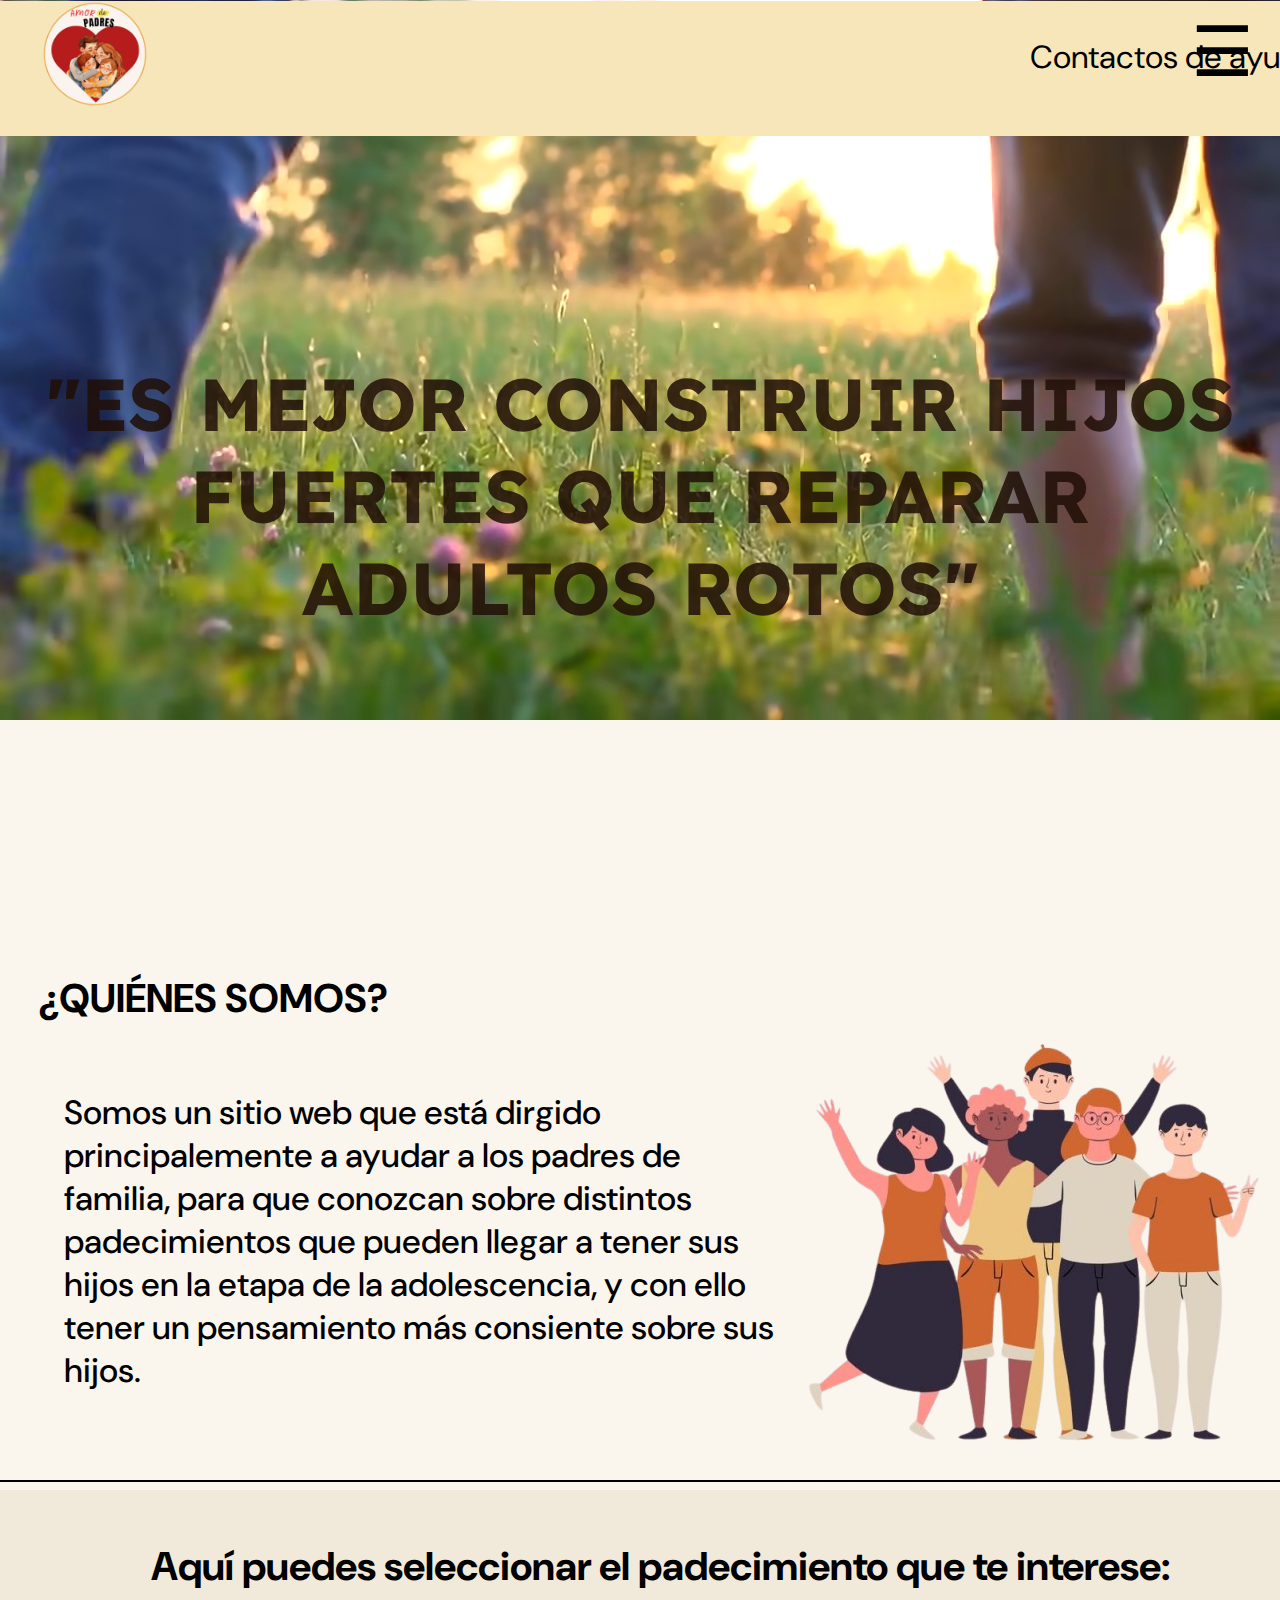
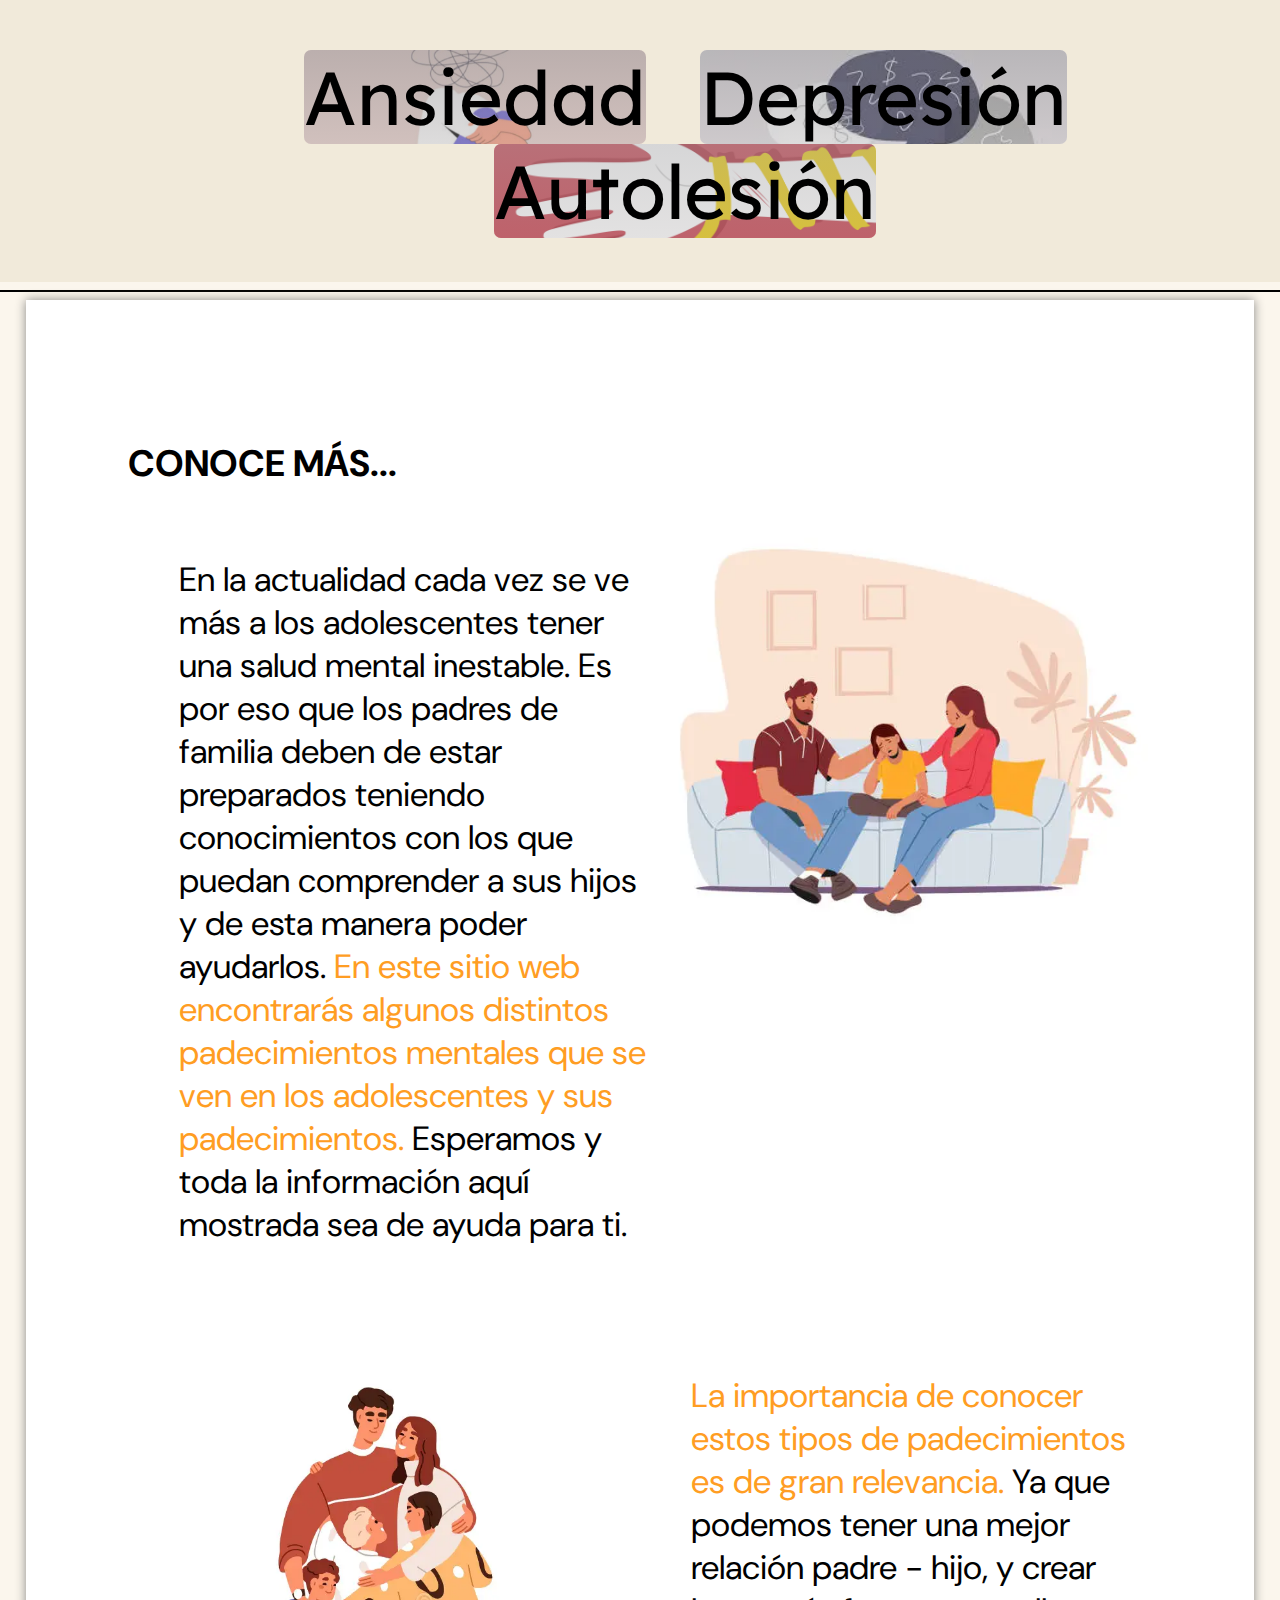
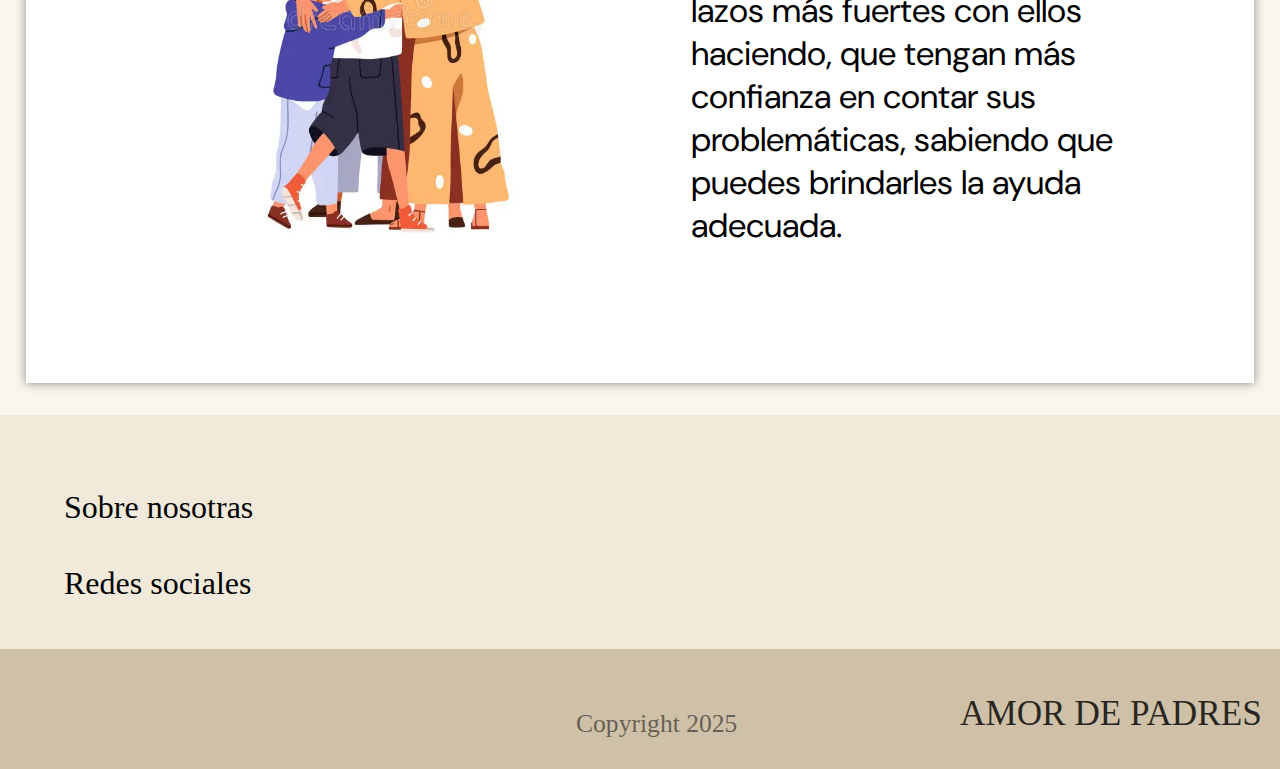
<file: index.html>
<!DOCTYPE html>
    <html lang="en">
         <head>
         <meta charset="UTF-8">
         <meta name="viewport" content="width=device-width, initial-scale=1.0">
         <!--Fuente para casi todo el sitio-->
         <link rel="preconnect" href="https://fonts.googleapis.com">
         <link rel="preconnect" href="https://fonts.gstatic.com" crossorigin>
         <link href="https://fonts.googleapis.com/css2?family=DM+Sans:ital,opsz,wght@0,9..40,100..1000;1,9..40,100..1000&display=swap" rel="stylesheet">
         <!--Fuente para frase y nombre de ventanas-->
         <link rel="preconnect" href="https://fonts.googleapis.com">
         <link rel="preconnect" href="https://fonts.gstatic.com" crossorigin>
         <link href="https://fonts.googleapis.com/css2?family=Lexend:wght@100..900&display=swap" rel="stylesheet">
         
         <link rel="stylesheet" type="text/css" href="styles.css">

         <title>AMORDEPADRES</title>
       </head>
          <body id="cuerpo" >
            
            <!--Header para la barra-->
            <header id="encabezado"><!--hace que se muestre la barra arriba-->
               <ul id="listaencabezado"><!--Lista para poner elementos del encabezado-->
                  
                     <li id="amordepadres"><!--Agrega la imagen del icono en la barra-->
                       <img src="img1/icono.webp" id="icono">
                     </li> 
                    
 
                     <!--Agrega el apartada de contactos de ayuda moviendo este elemento para un buen acomodo-->
                     <li style="transform: translatey(20%) translateX(880px);">
                     <a href="contactos.html" id="ayuda">Contactos de ayuda</a>
                     </li>
                     

                        <div class="container">
                           <button id="hamburger-btn" class="hamburger-btn">&#9776;</button>
                           <nav id="side-menu" class="side-menu">
                            
                              <button id="cerrar">Cerrar</button>
                             <ul>
                               <li><a href="#home">Padecimientos</a></li>
                               <li><a href="#about">Acerca de</a></li>
                               <li><a href="#services">Sugerencias</a></li>
                               <li><a href="#contact">Contactanos</a></li>
                             </ul>
                           </nav>
                         </div>
                  
               </ul><!--Fin de la lista-->
            </header><!--Fin de la barra-->
            
            <!--Header que agrega frase a color, y video en la cabecera -->
            <header>
                <div class="imagen">
                     <h1  style="size: 7px;">"ES MEJOR CONSTRUIR HIJOS FUERTES QUE 
                     REPARAR ADULTOS ROTOS" 
                     </h1>
               </div>
           
               <video autoplay muted loop><!--Indica como se mostrara el video que si con sonido, cuantas veces se reproducira etc..-->
               <source src="img1/familia.mp4"><!--Agregamos el video de fondo-->
               </video>
            </header>
           
            <!--Inicia presentación del sitio-->
            
            
         <div id="inicio">
                <h2 id="quienes">¿QUIÉNES SOMOS?</h2>
            <div id="presentacion">
                <p id="introducirnos" style="font-size: 210%;">Somos un sitio web que está dirgido principalemente a ayudar a los padres de familia, para que conozcan sobre distintos padecimientos
                  que pueden llegar a tener sus hijos en la etapa de la adolescencia, y con ello tener un pensamiento más consiente sobre sus hijos.
                </p>
                <img src="img1/saludo.webp" id="ima1"/>

            </div>
         </div>

         <hr size="2px" color="black">
               
              <div><!-- Div para separar la creacion de las ventanas que se veran -->
                        
 
                       <nav class="menu"><!--crea el apartado de las ventanas que los usuarios podrán navegar-->
                          <ul style="list-style:none;text-align: center;"><!--Crea una lista para poner las ventanas como elementos-->
                     
                           <h3 id="seleccionar" >Aquí puedes seleccionar el padecimiento que te interese: </h3>
                           
                           <br><!--Hace un salto de linea entre la indicacion y las ventanas-->
                          
                           <li class="lista"><a href="ansiedad.html" class="a1" >Ansiedad</a></li>
                           <li class="lista"><a href="depresion.html" class="a2">Depresión</a></li>
                           <li class="lista"><a href="autolesion.html" class="a3">Autolesión</a></li>
                           
                           <!-- Para separacion del texto -->
                              <br><!--Hace que tengamos mas espacio entre ventenas y contenido-->
                              <br>
                          </ul><!--Fin de la lista para las ventanas-->
                        </nav><!--fin del apartado para navegar por las ventanas-->
                
               </div>
                   
                <hr size="2px" color="black"><!--Agrega un linea para dividir el apartado de las ventanas-->

                   
                 

                 
         <div class="container3"><!-- Div que nos ayuda a que tenga espacio en la pantalla y no este pegado -->
            <h3 id="subtema">CONOCE MÁS...</h3>
              
            <!--Primer parrafo e imagen -->
            
               <div id="fotolado1"><!--Hace que el texto y la imagen esten cada una a un lado-->
                        <p id="conocernos"> En la actualidad cada vez se ve más a los adolescentes tener  
                           una salud mental inestable. 
                           Es por eso  que los padres de familia deben de estar 
                           preparados teniendo conocimientos con los que puedan comprender a sus hijos
                           y de esta manera poder ayudarlos.<span style="color: #ff9d23;"> En este sitio web encontrarás
                           algunos distintos padecimientos mentales que se ven en los adolescentes y sus
                           padecimientos.</span> Esperamos y toda la información aquí mostrada sea de ayuda para ti.
                        </p>
                        <center>
                           <div class="card">
                              <div class="card-inner">
                                <div class="card-front">
                                  <img src="img1/familia.webp" alt="Foto 1" />
                                </div>
                                <div class="card-back">
                                  <p>“Ser PAPÁ es amar sin limítes y guiar con el CORAZÓN.”</p>
                                </div>
                              </div>
                            </div>
                        </center>
         
                  </div>
               
             <!--Segundo parrafo con imagen al lado -->
             <div id="fotolado2">
                  
               <img src="img1/abrazo.webp" width="50%" id="Foto2">
                  
                  <p id="importancia"> 
                     <span style="color: #ff9d23;" >La importancia de conocer estos tipos de padecimientos es de gran relevancia.</span>
                     Ya que podemos tener una mejor relación padre - hijo, y crear lazos más fuertes 
                     con ellos haciendo, que tengan más confianza en contar sus problemáticas, sabiendo que puedes 
                     brindarles la ayuda adecuada. 
                  </p>
               </div>
               
            </div><!--Fin del 2do div-->

        
          </body>
          
          <!-- Creacion del pie de cabeza -->
          <footer id="pie"><!--Cambia color footer-->
               
             <p class="nosotros">Sobre nosotras</p>
             <p class="redes1">Redes sociales</p>
             
             <div id="parte2">
             <p class="Copyright">Copyright 2025</p>
              <p id="pieFrase">AMOR DE PADRES</p>
             </div>
           
          </footer>
          <script src="./js/test.js"></script>
   </html>
</file>
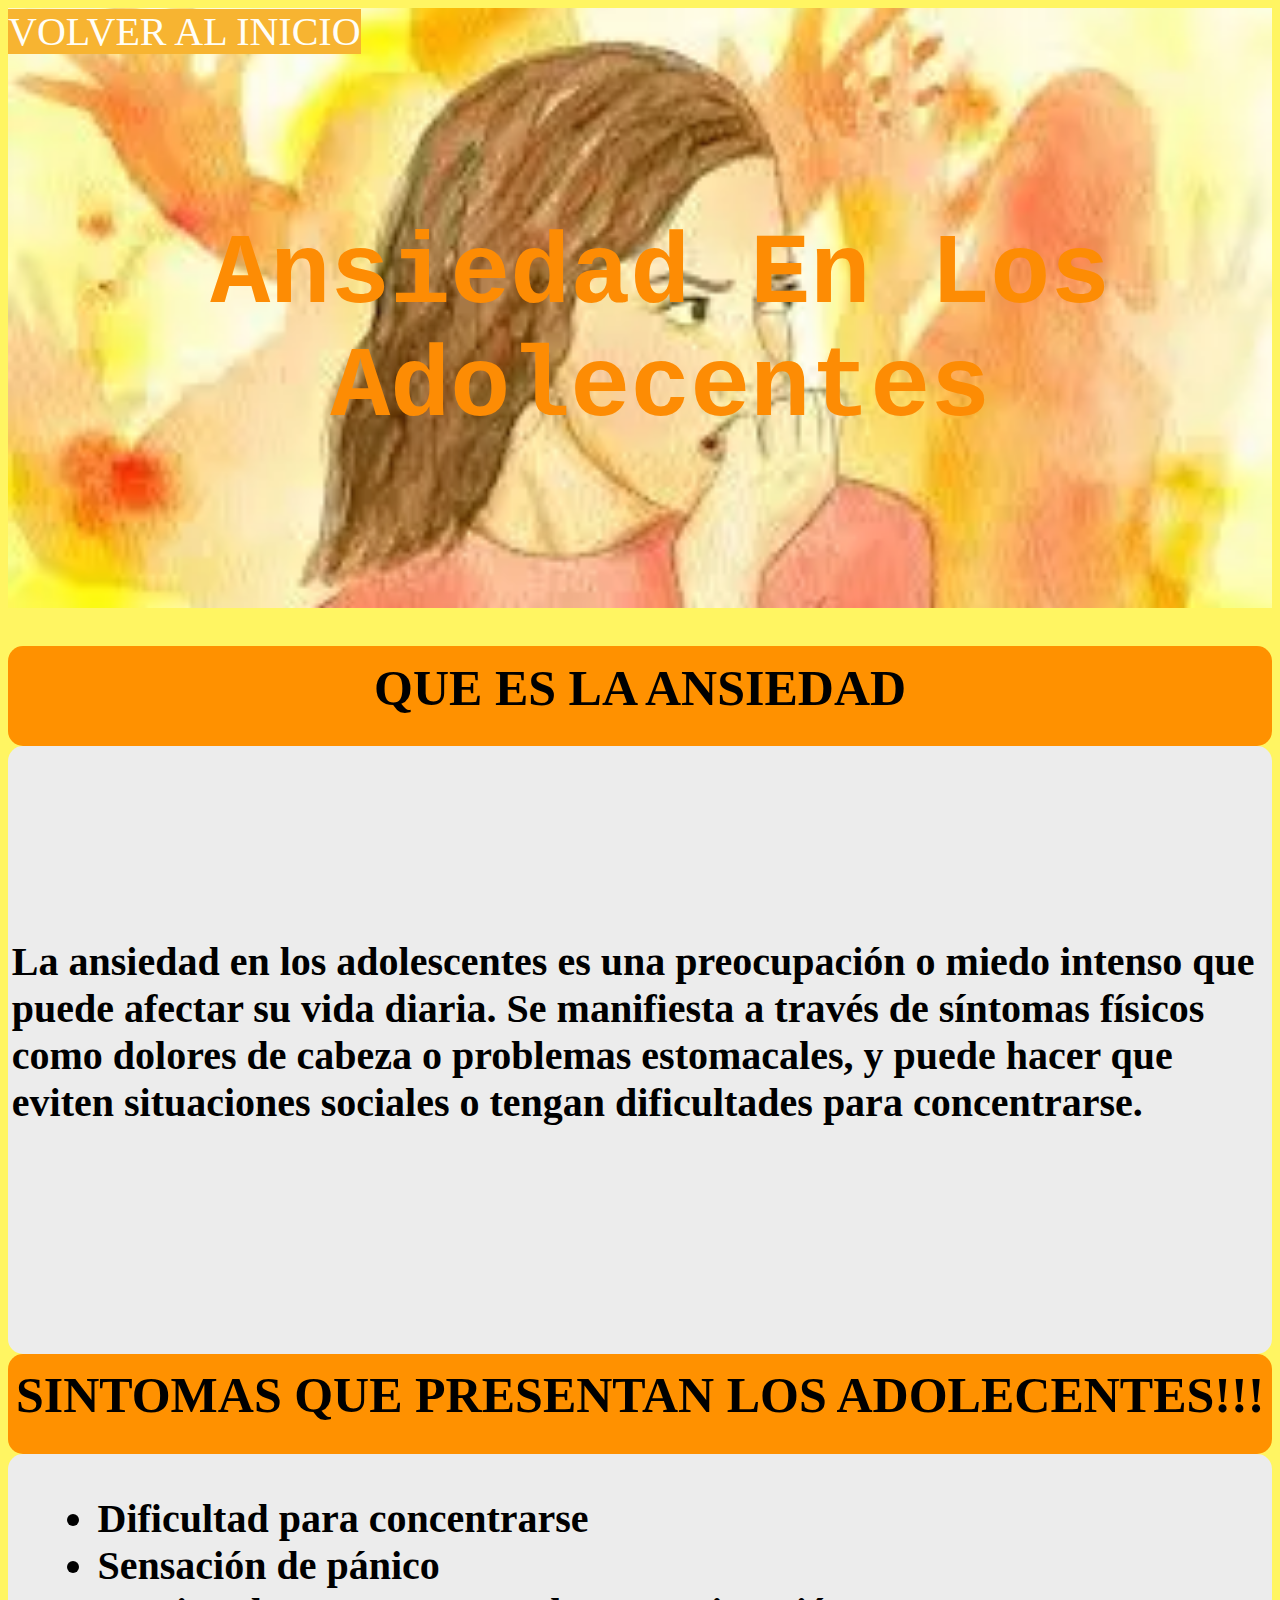
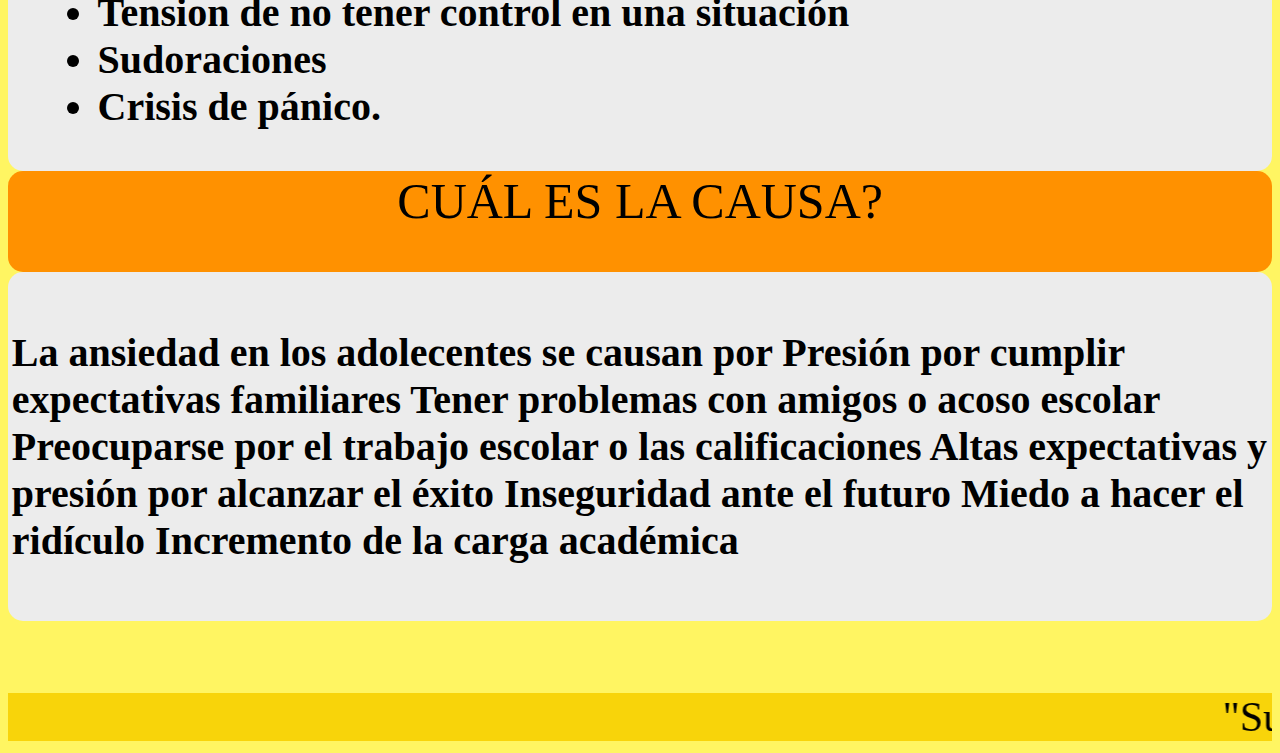
<file: ansiedad.html>
<!DOCTYPE html>
<html lang="en">
<head>
    <meta charset="UTF-8">
    <meta name="viewport" content="width=device-width, initial-scale=1.0">
    <title>Ansiedad</title>
    <link rel="stylesheet" type="text/css" href="ansiedad.css">
</head>
<body
        style="background-color: #fff562;"><!-- Color de fondo -->
       <header>
        
        <a href="index.html" id="a1">VOLVER AL INICIO </a>
         <center>
          <h1 id="titulo">Ansiedad En Los <br> Adolecentes</h1>
           </center>
            </header>

           <!-- Class que nos ayuda a que tenga espacio en la pantalla y no este pegado -->
            <div class="containerA">
                <center> <h5 style="font-size: 50px; margin-top: 1%;">QUE ES LA ANSIEDAD</h5></center>
            </div>

                    <!-- Class que nos ayuda a que tenga espacio en la pantalla y no este pegado -->
             <div class="container1">

                   <!-- Explicacion de lo que es-->
                          <h2 style="font-family:Verdana, Geneva, Tahoma, sans-serif">
                          <h2 style="font-size: 40px; margin-top: 15%;">
                           La ansiedad en los adolescentes es una preocupación o miedo 
                           intenso que puede afectar su vida diaria. Se manifiesta a 
                           través de síntomas físicos como dolores de cabeza o problemas
                           estomacales, y puede hacer que eviten situaciones sociales o
                           tengan dificultades para concentrarse.
                        </h2>
                          
                    </div>

                    <!-- Class que nos ayuda a que tenga espacio en la pantalla y no este pegado -->
                    <div class="containerB">
                        <center> <h6 style="font-size: 50px; margin-top: 1%;"> SINTOMAS QUE PRESENTAN LOS ADOLECENTES!!!</h6></center>
                    </div>

                    <!-- Class que nos ayuda a que tenga espacio en la pantalla y no este pegado -->
             <div class="container2">
            
                  <!-- Contenido de los sintomas-->
                 <h3 style="font-family: 'Segoe UI', Tahoma, Geneva, Verdana, sans-serif;">
                 <h3 style="font-size: 40px; margin-left: 7%;">
                    <li>Dificultad para concentrarse                        
                    <li>Sensación de pánico
                    <li>Tension de no tener control en una situación
                    <li>Sudoraciones
                    <li>Crisis de pánico.
                 </h3>
                </div>

                <!-- Class que nos ayuda a que tenga espacio en la pantalla y no este pegado -->
                <div class="containerC">
                    <center> <h7 style="font-size: 50px; margin-top: 5%;"> CUÁL ES LA CAUSA?</h7></center>
                </div>
                  
                <!-- Class que nos ayuda a que tenga espacio en la pantalla y no este pegado -->
             <div class="container3">

                 <!-- Contenido de las causas-->
                 <h4 style="font-family: Verdana, Geneva, Tahoma, sans-serif;"><!-- estilo de la letra-->
                 <h4 style="font-size: 40px;"><!-- tamaño del texto-->
                     La ansiedad en los adolecentes se causan por
                     Presión por cumplir expectativas familiares
                    Tener problemas con amigos o acoso escolar
                    Preocuparse por el trabajo escolar o las calificaciones
                    Altas expectativas y presión por alcanzar el éxito
                    Inseguridad ante el futuro
                    Miedo a hacer el ridículo
                    Incremento de la carga académica</h4>
             </div>
            </div>
             
             <br> <!-- saltos de linea-->
             <br>
             <br>
             <br>
             <marquee behavior="sroll" direction="left" style="font-size: 42px; background-color: rgb(248, 212, 10);">"Su AMOR es la luz que guía a sus HIJOS a través de la ANSIEDAD" </marquee>
             
</body>
</html>
</file>
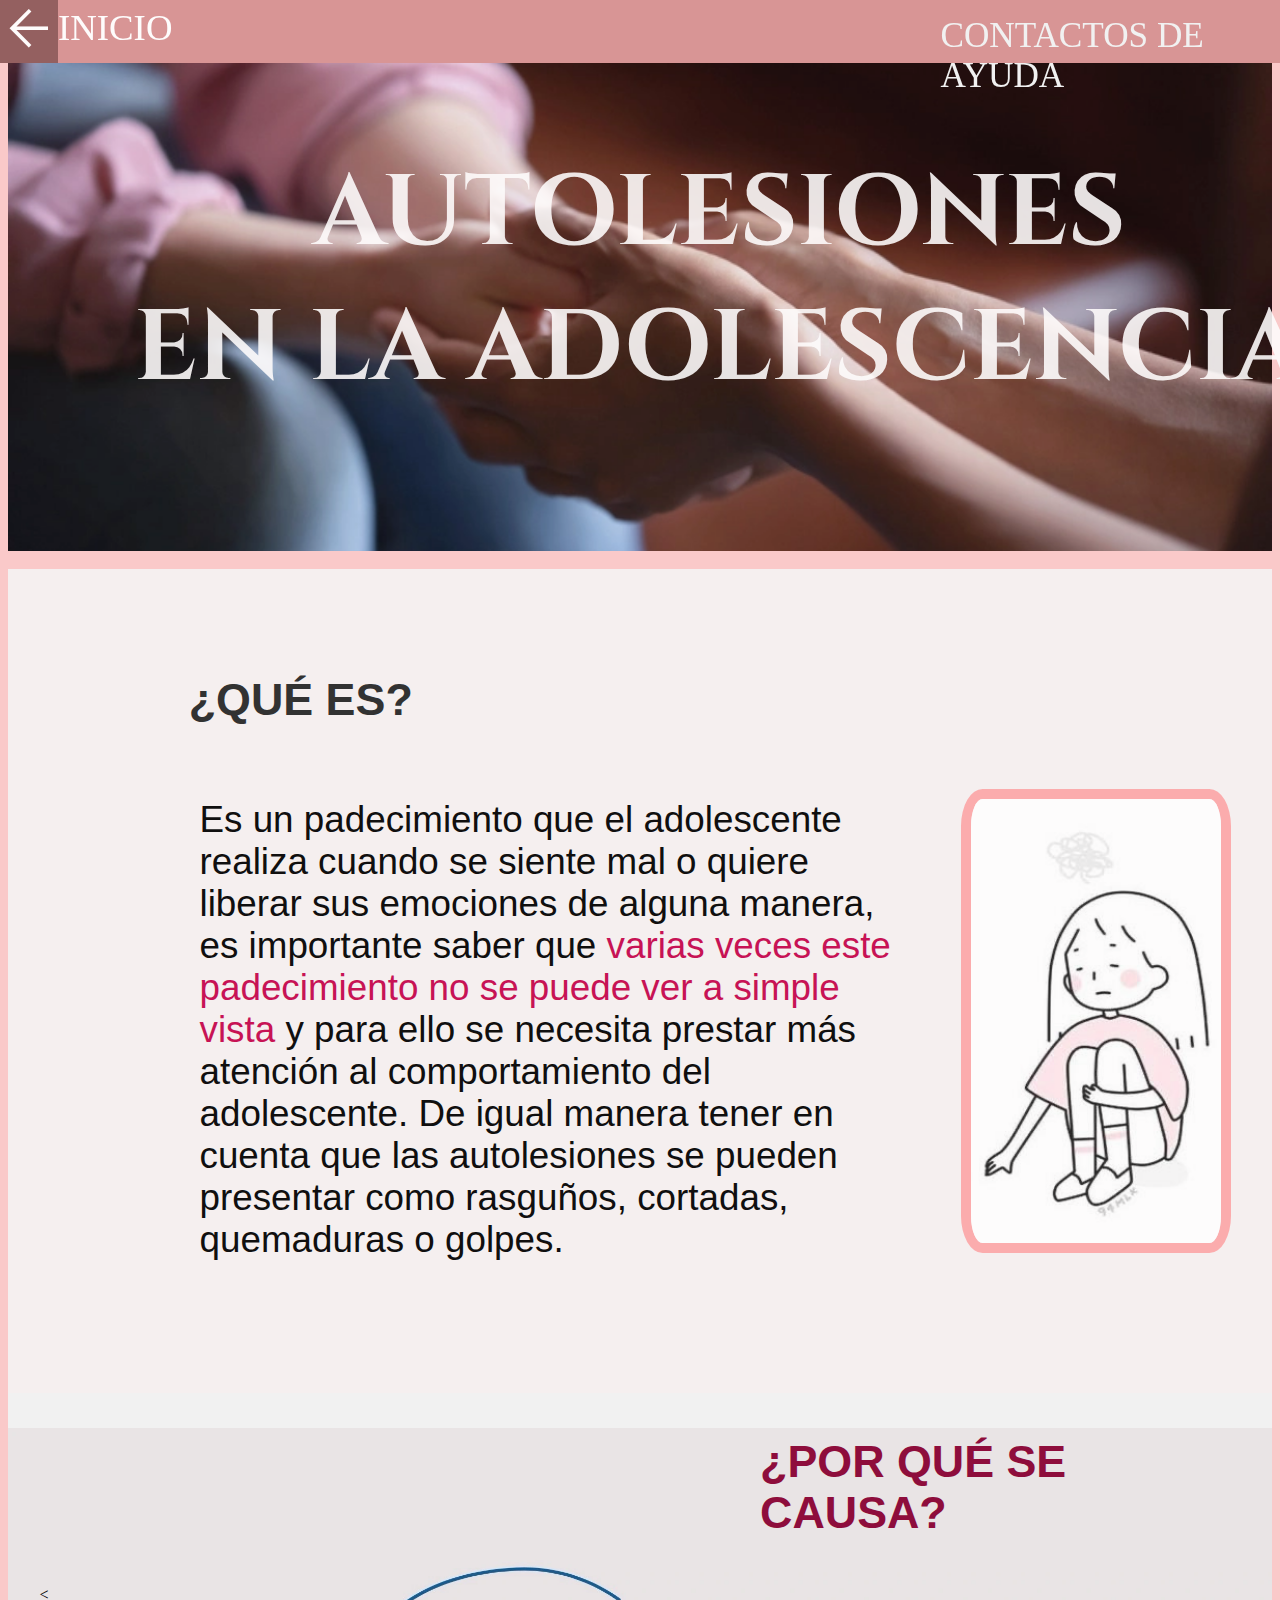
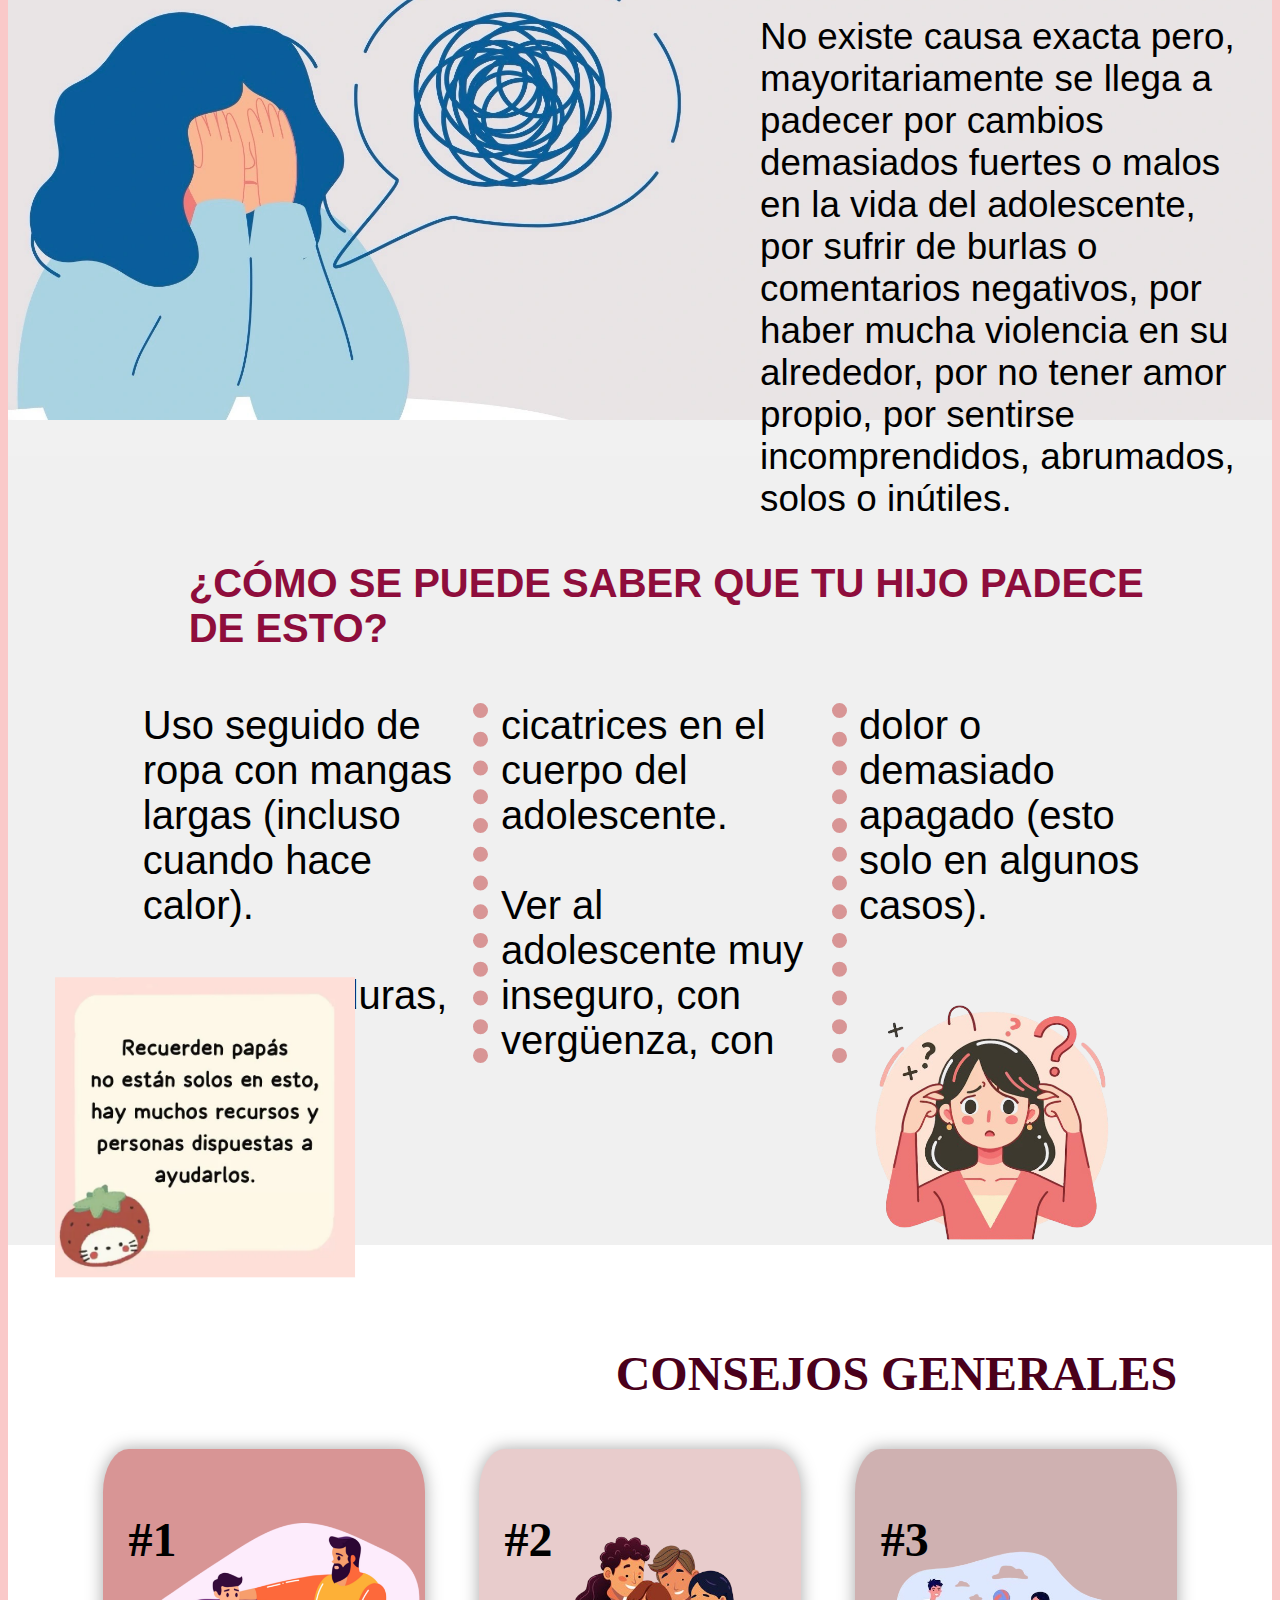
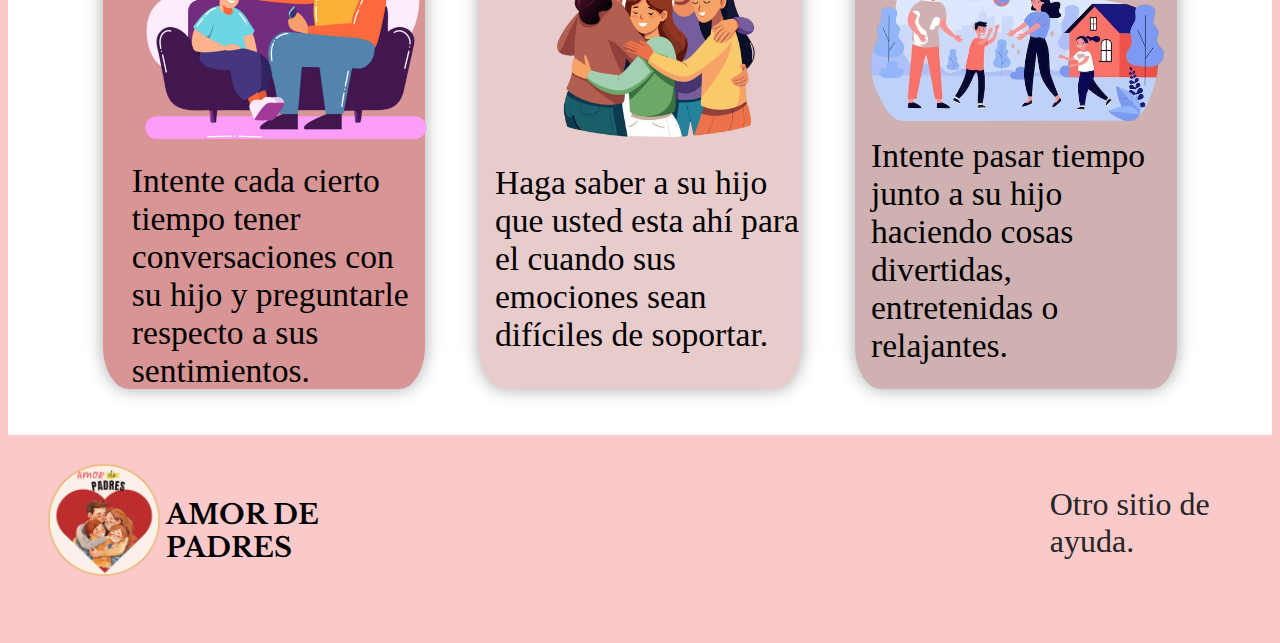
<file: autolesion.html>
<!DOCTYPE html>
<html lang="en">
<head>
    <meta charset="UTF-8">
    <meta name="viewport" content="width=device-width, initial-scale=1.0">
    <title>autolesion</title>
    <link rel="stylesheet" type="text/css" href="autolesion.css">
    <!--Fuente para frase-->
    <link rel="preconnect" href="https://fonts.googleapis.com">
    <link rel="preconnect" href="https://fonts.gstatic.com" crossorigin>
    <link href="https://fonts.googleapis.com/css2?family=Cinzel:wght@400..900&display=swap" rel="stylesheet">  
    <!--Fuente para texto-->
    <link rel="preconnect" href="https://fonts.googleapis.com">
    <link rel="preconnect" href="https://fonts.gstatic.com" crossorigin>
    <link href="https://fonts.googleapis.com/css2?family=Roboto:ital,wght@0,100..900;1,100..900&display=swap" rel="stylesheet">
    <!--Fuente para palabra amordepadres-->
    <link rel="preconnect" href="https://fonts.googleapis.com">
    <link rel="preconnect" href="https://fonts.gstatic.com" crossorigin>
    <link href="https://fonts.googleapis.com/css2?family=Libre+Baskerville:ital,wght@0,400;0,700;1,400&display=swap" rel="stylesheet">
     
    <link rel="stylesheet" href="https://fonts.googleapis.com/css2?family=Material+Symbols+Outlined:opsz,wght,FILL,GRAD@20..48,100..700,0..1,-50..200" />

</head>
<body>
   
    <!--Creacion de la barra para regresar-->
        </span>
            <header id="encabezado">
                <span class="material-symbols-outlined"><a href="index.html" class="inicio">
                    arrow_back
                </a> </span>
                <p id="regresar">INICIO</p><!--Para volver al inicio-->
                <p><a href="contactos.html" id="ayuda">CONTACTOS DE AYUDA</a></p><!--Para ir directamente a ayuda-->
            </header>
    
            <!--Imagen y frase del encabezado-->
            <header>
                <center>
                <h1 id="titulo">AUTOLESIONES <br> EN LA ADOLESCENCIA</h1>
                </center>
           </header>

        <br><!--Salto de linea entre encabezado y contenido-->
         
        
        <!--Contenido-->
        
          <div class="par1"> <!--Crea la division del primer apartado-->

               <h2 class="significado" style="color:#323232">¿QUÉ ES?</h2><!--le da estilo al "que es"-->
            
                <div id="lado"><!--Hace que la imagen y el texto esten cada una a un lado-->
               
                 <p class="parrafo1"> Es un padecimiento que el adolescente realiza cuando se siente mal o quiere liberar sus
                 emociones de alguna manera, es importante saber que <span style="color: #c71355;">varias veces este padecimiento
                 no se puede ver a simple vista </span> y para ello se necesita prestar más atención al comportamiento del adolescente. De igual
                 manera tener en cuenta que las autolesiones se pueden presentar como rasguños, cortadas, quemaduras o golpes.
                 </p>
            
                  <center>
                  <img src="img2/chica3.webp" style="opacity: 85%; width: 250px; margin-top: 10%; border: 10px #FDA1A2 solid; border-radius: 8%; margin-left: 20%;">
                 </center>
                
                </div>
    
         </div><!--Fin del primer apartado-->
    
        
         
         <div id="par2"> <!--Crea la segunda division-->
             <h2 class="significado" style="color: #8E0D3C; margin-left: 60%; margin-bottom: 4%;">¿POR QUÉ SE CAUSA?</h2><
              <p class="parrafo1" style="margin-left: 60%; margin-top: 1%; color: rgb(0, 0, 0);"> No existe causa exacta pero, mayoritariamente se llega a padecer por cambios demasiados fuertes o malos en la vida del adolescente, por sufrir de burlas o 
              comentarios negativos, por haber mucha violencia en su alrededor, por no tener amor propio, por sentirse incomprendidos, abrumados, solos o inútiles. </p>
              <img src="img2/nota.webp" style="transform: translateX(5%) translateY(140%); width: 25%;">
          </div>

          
         
          <div id="par3"><!--Crea la tercera division-->
         
                <h2 class="significado" style="color: #8E0D3C; font-size: 250%;">¿CÓMO SE PUEDE SABER QUE TU HIJO PADECE DE ESTO?</h2>
                
                <ul style="font-size: 250%; list-style: none;"><!--Creacion de lista para causas-->
                
                <div id="columnas"><!--Div para apartar las causas en columnas-->
                    <li>Uso seguido de ropa con mangas largas (incluso cuando hace calor).<br><br></li>
                    <li>Ver quemaduras, cortes o cicatrices en el cuerpo del adolescente.<br><br></li>
                    <li>Ver al adolescente muy inseguro, con vergüenza, con dolor o demasiado 
                        apagado (esto solo en algunos casos). </li>
                </div>
                
                </ul><!--Fin de la lista para causas-->
        
           </div><!--Fin de la tercera division-->

    
    
    
           <div id="par4"><!--Div para el 4to apartado-->
       
              <h3 style="font-size: 300%; text-align: right; margin-top: 0.5%; color: #4a001b;">CONSEJOS GENERALES</h3>
                <div id="separacion"><!--Div para crear la separacion de los cuadros de la division-->
                    
                    <div id="acuadro"><!--Div para hacer el primer cuadro-->
                        <h4 style="text-align: left; margin-left: 8%;">#1</h4>
                        <img src="img2/imgen1.webp" style="height: 40%; transform: translateX(15%) translateY(-50%);">
                        <p style="font-size: 70%; margin-left: 9%; margin-top: -30%;">Intente cada cierto tiempo tener conversaciones con su hijo y preguntarle respecto a sus sentimientos. </p>
                    </div>

                    <div id="bcuadro"><!--Div para hacer el 2do cuadro-->
                        <h4 style="text-align: left; margin-left: 8%;">#2</h4>
                        <img src="img2/abrazo.webp" style="height: 50%; margin-top: -40%; margin-left: 13%;"/>
                        <p style="font-size: 70%; margin-top: -6%; margin-left: 5%;">Haga saber a su hijo que usted esta ahí para el cuando sus emociones sean difíciles de soportar. </p>
                    </div>

                    <div id="dcuadro"><!--div para hacer el 3er cuadro-->
                        <h4 style="text-align: left; margin-left: 8%;">#3</h4>
                        <img src="img2/actividad2.webp" width="100%" style="margin-top: -30%;"/>
                        <p style="font-size: 70%; margin-top: -3%; margin-left: 5%;">Intente pasar tiempo junto a su hijo haciendo cosas divertidas, entretenidas o relajantes.</p>
                    </div>
        
                </div><!--Fin del div que le da separacion a los cuadros-->
          </div><!--Fin del div del 4to apartado con los cuadros-->

</body>
 <!--inicio del footer-->

<footer id="pie"><!--le agrega un estilo a todo el footer-->
        <img src="img1/icono.webp" id="icono"><!--agrega la imagen del icono-->
        <h3 id="pielogo">AMOR DE PADRES</h3><!--palabras a un lado del icono-->
        <a target="_blank" href="https://www.unicef.org/parenting/es/salud-mental/que-es-autolesion" id="Apie">Otro sitio de ayuda.</a><!--Da opcion de visitar oto sitio de ayuda-->
</footer><!--fin del footer-->

</html>
</file>
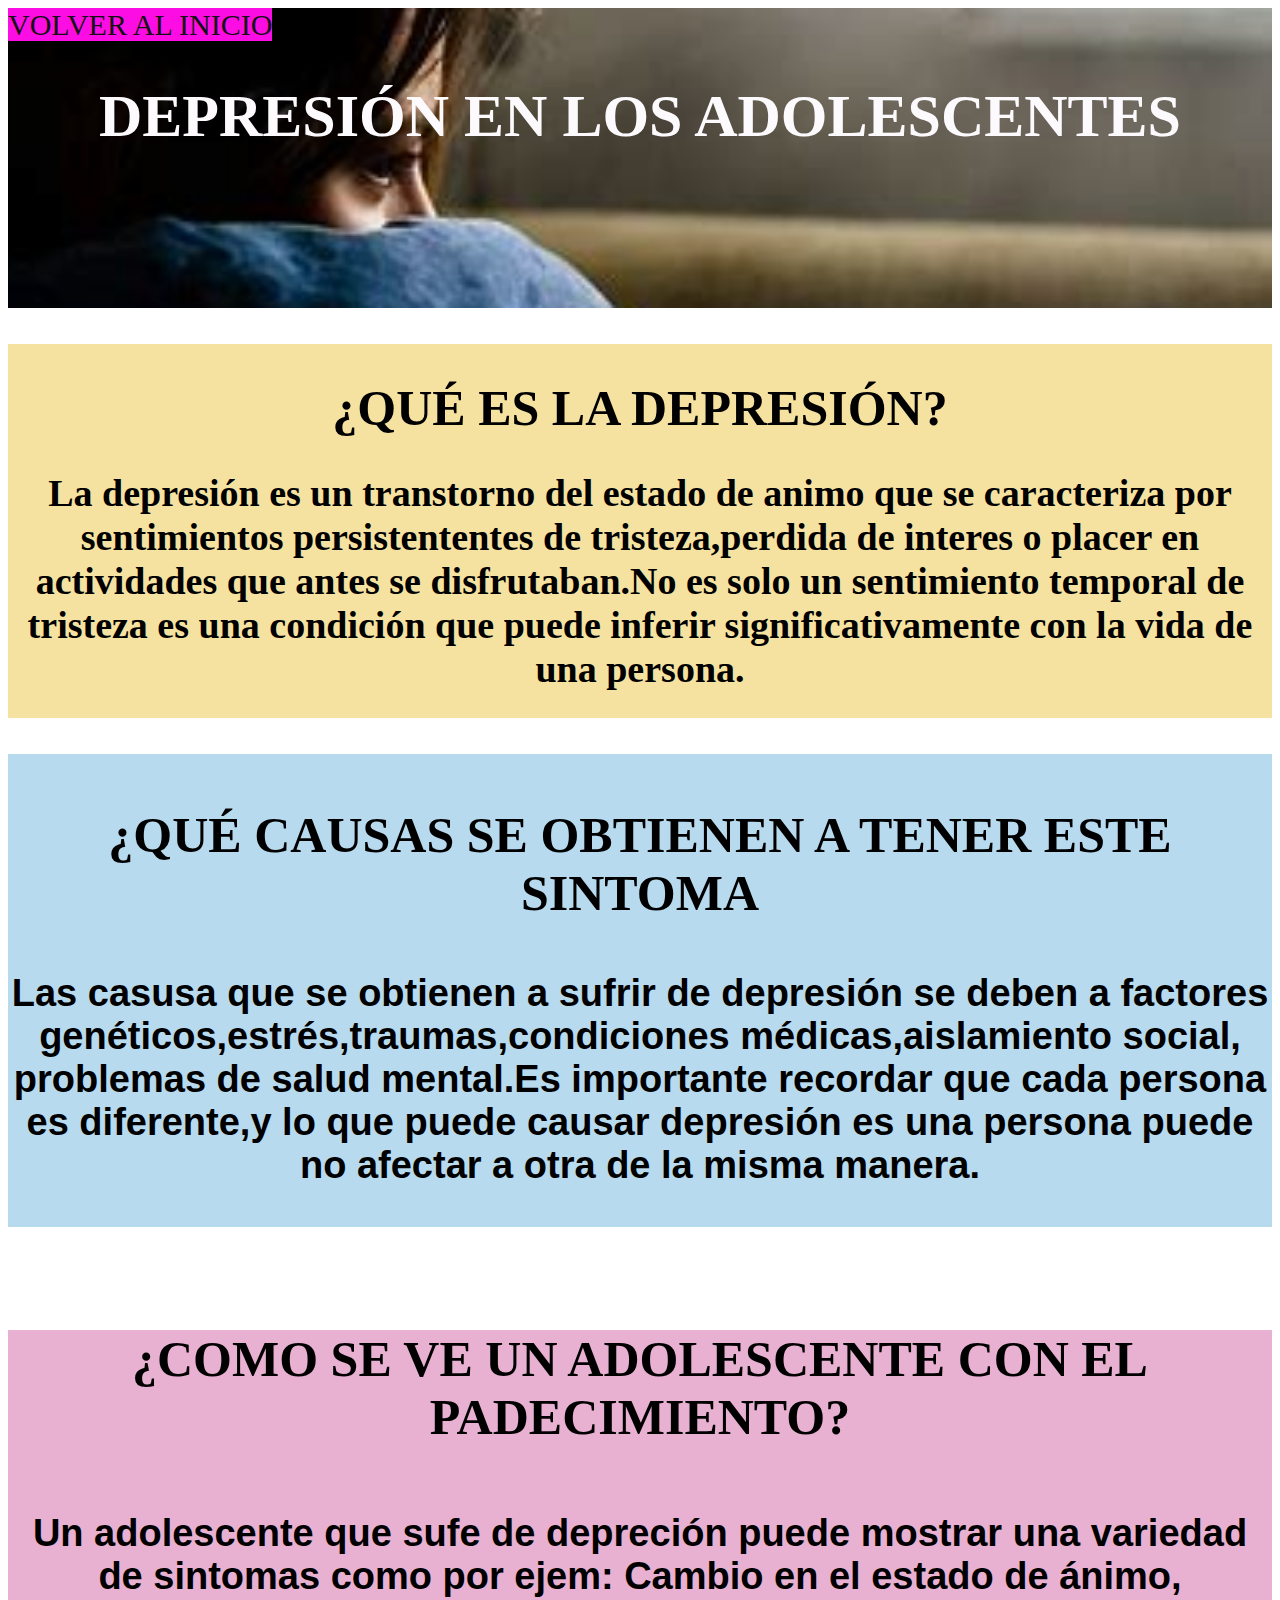
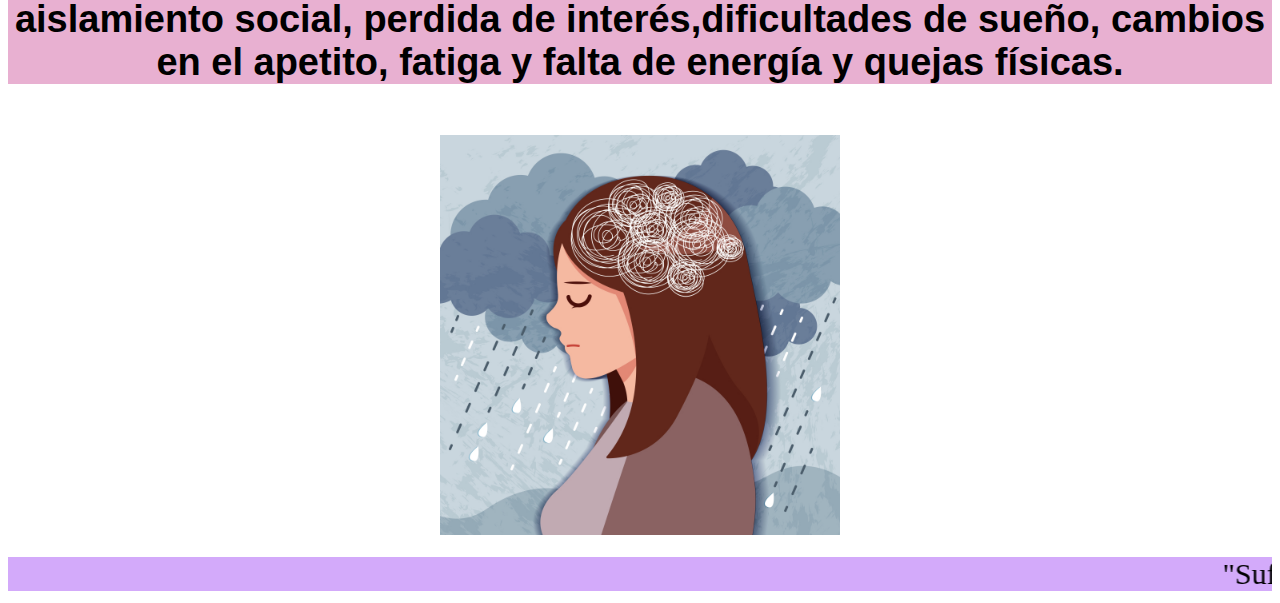
<file: depresion.html>
<!DOCTYPE html>
<html lang="en">
<head>
    <meta charset="UTF-8">
    <meta name="viewport" content="width=device-width, initial-scale=1.0">
    <title>DEPRESION</title>
    <link rel="stylesheet" href="depresion.css"
</head>
<body>

    <div class="fondo">
        <a href="index.html" id="a1">VOLVER AL INICIO </a> 
        <center>
        <h1 style="color:rgb(253, 250, 253); font-size: 60px; font-family: 'Times New Roman', Times, serif;" >DEPRESIÓN EN LOS ADOLESCENTES</h1>
    </center>

    </div>
    <br>
    <br>
  
    <div class="container">
        
      <!-- Primera pregunta con sus respectiva respuesta y modificaciones-->
    <h1 style="font-size: 50px; font-family: 'Times New Roman', Times, serif;" >¿QUÉ ES LA DEPRESIÓN?</h1>
    <h1 style="font-size: 38px; font-family: 'Times New Roman', Times, serif;" >La depresión es un transtorno del estado de animo que se caracteriza por sentimientos persistententes
     de tristeza,perdida de interes o placer en actividades que antes se disfrutaban.No es solo un sentimiento temporal
     de tristeza es una condición que puede inferir significativamente con la vida de una persona.</h1>
   </div>
   <br>
   <br>
     <div class="container2">
      <!--Segunda pregunta con sus respectiva respuesta y modificaciones-->
        <h3 style="font-size: 50px; font-family: 'Times New Roman', Times, serif;">¿QUÉ CAUSAS SE OBTIENEN A TENER ESTE SINTOMA</h3>
        <h3 style="font-size: 38px; font-family: 'Franklin Gothic Medium', 'Arial Narrow', Arial, sans-serif;" >Las casusa que se obtienen a sufrir de depresión se deben a factores 
         genéticos,estrés,traumas,condiciones médicas,aislamiento social,
         problemas de salud mental.Es importante 
        recordar que cada persona es diferente,y lo que puede causar depresión es una persona puede no afectar a otra
        de la misma manera.</h3>
     </div>
 <br>
 <br>

     <div class="container3">
      <!--Tercera pregunta con su respectiva  respuesta y modificaciones-->
        <h4 style="font-size: 50px; font-family: 'Times New Roman', Times, serif; " >¿COMO SE VE UN ADOLESCENTE CON EL PADECIMIENTO?
            <h4 style="font-size: 38px; font-family: 'Franklin Gothic Medium', 'Arial Narrow', Arial, sans-serif" >Un adolescente que sufe de depreción puede mostrar una variedad de sintomas como por ejem:
            Cambio en el estado de ánimo,
            aislamiento social,
            perdida de interés,dificultades de sueño,
            cambios en el apetito,
            fatiga y falta de energía y quejas físicas.</h4>
        </h4>
     </div>
    <!--imagen 2 debajo del sitio-->
   <center>
     <img src="img1/imagen-3.webp"height="400"
   </center>


   <br>
   <br>
    <!-- Creacion del pie de cabeza -->
     <marquee behavior="sroll" direction="left" style="font-size: 30px; background-color: rgb(211, 170, 250);">"Sufres de ansiendad no pierdas tiempo, en pedir ayuda No estas SOL@" </marquee>

</body>
</html>
</file>
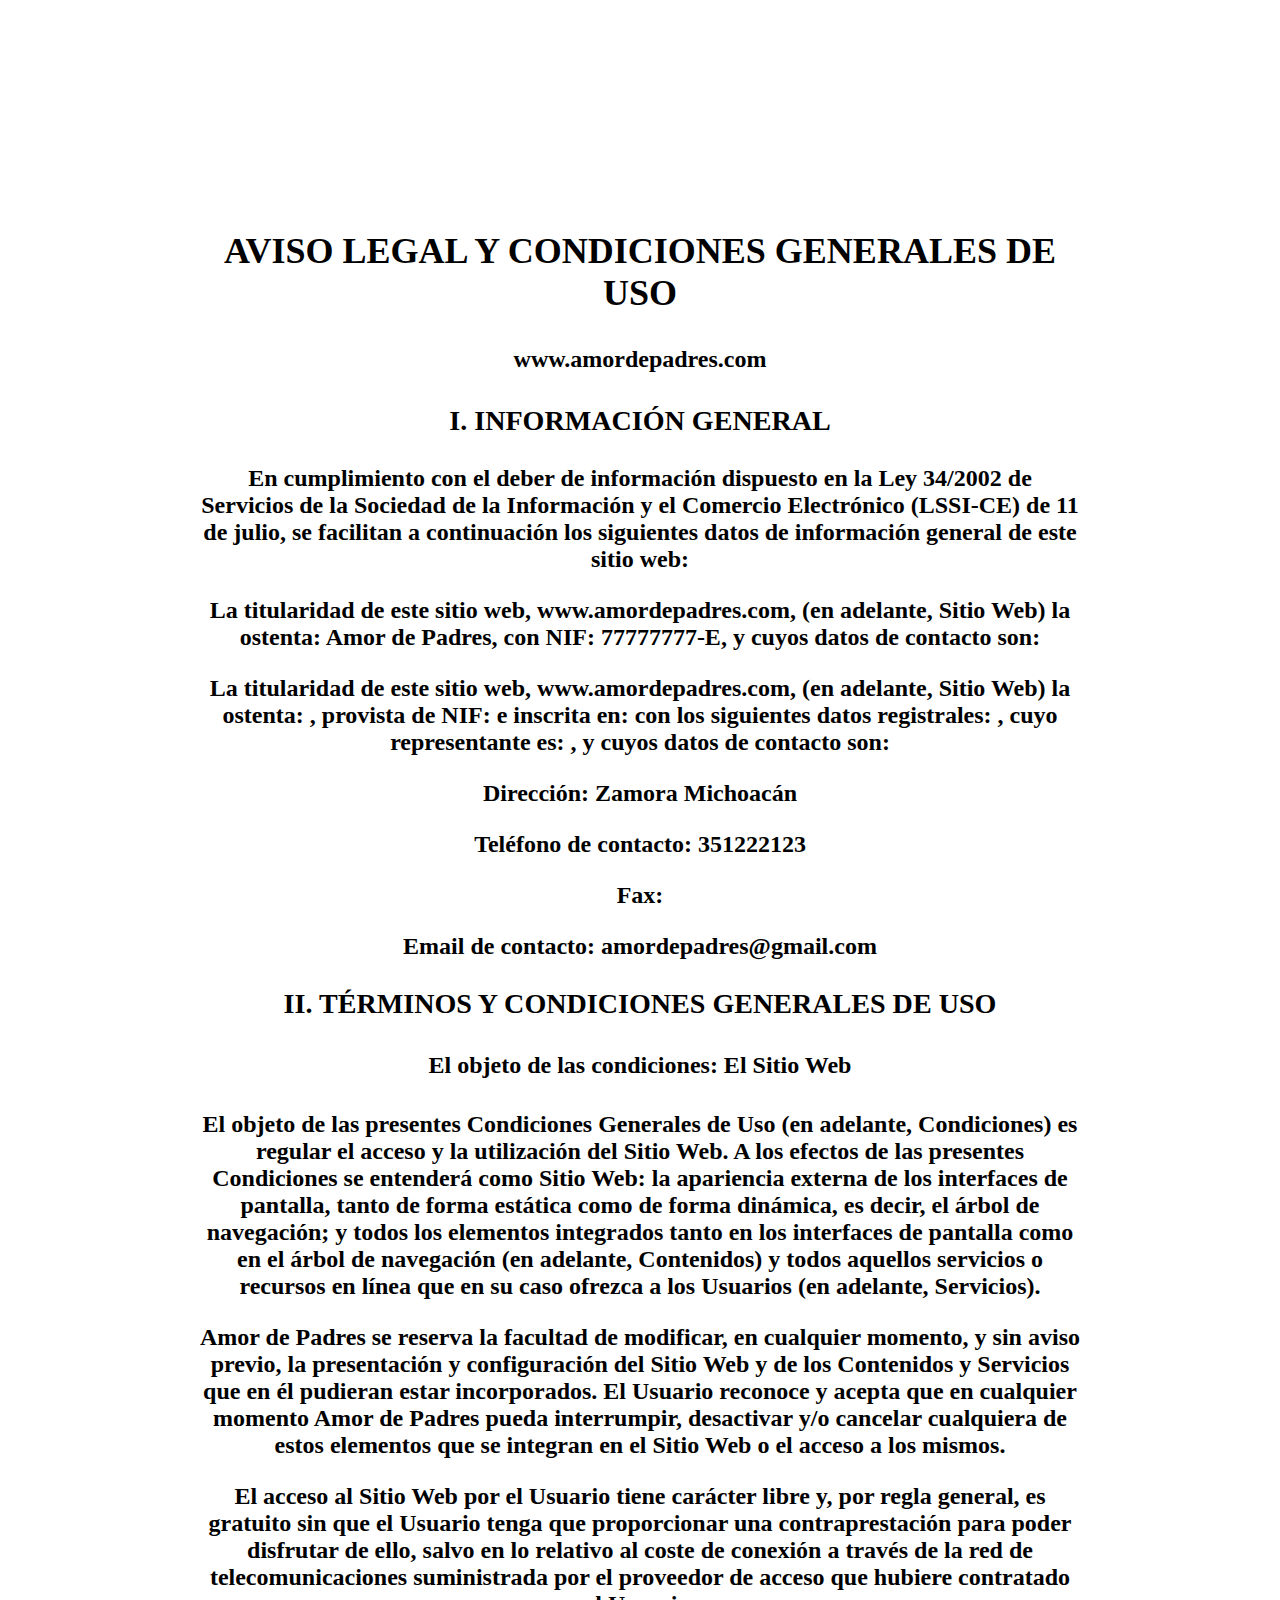
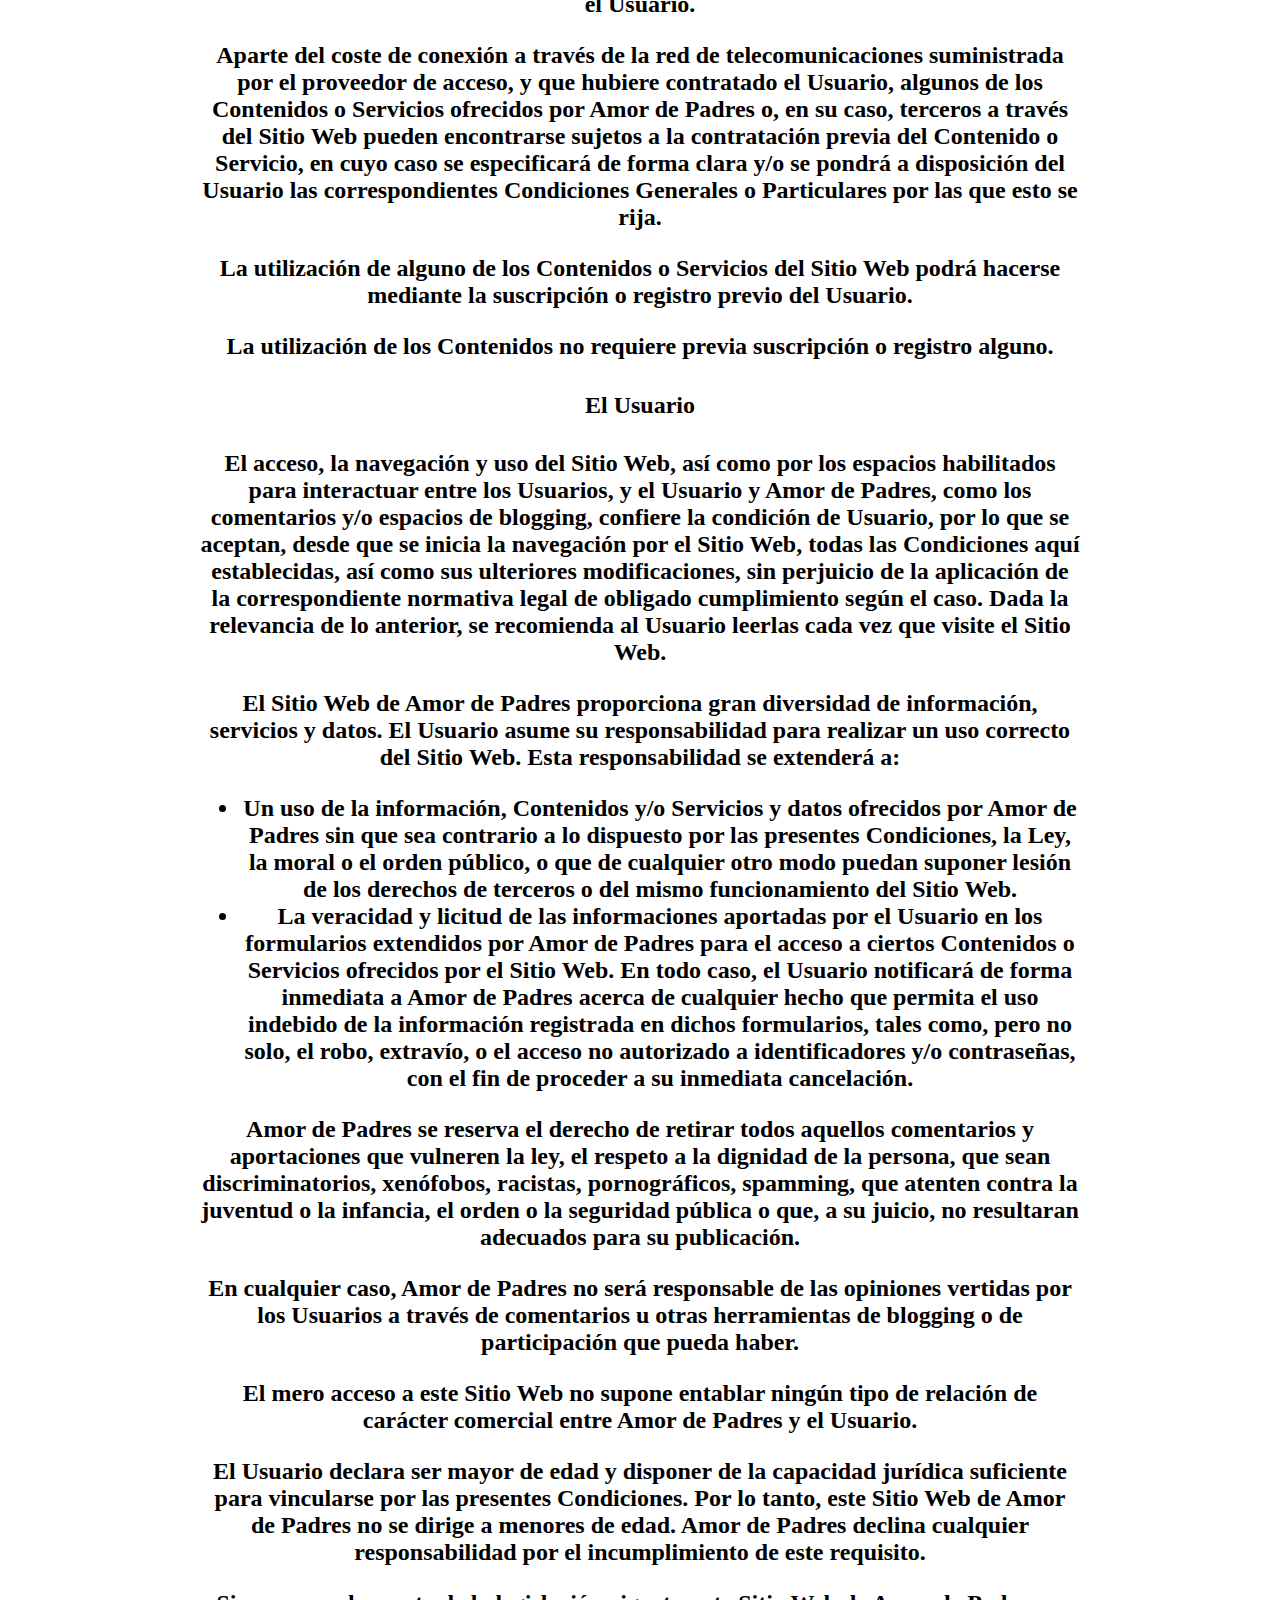
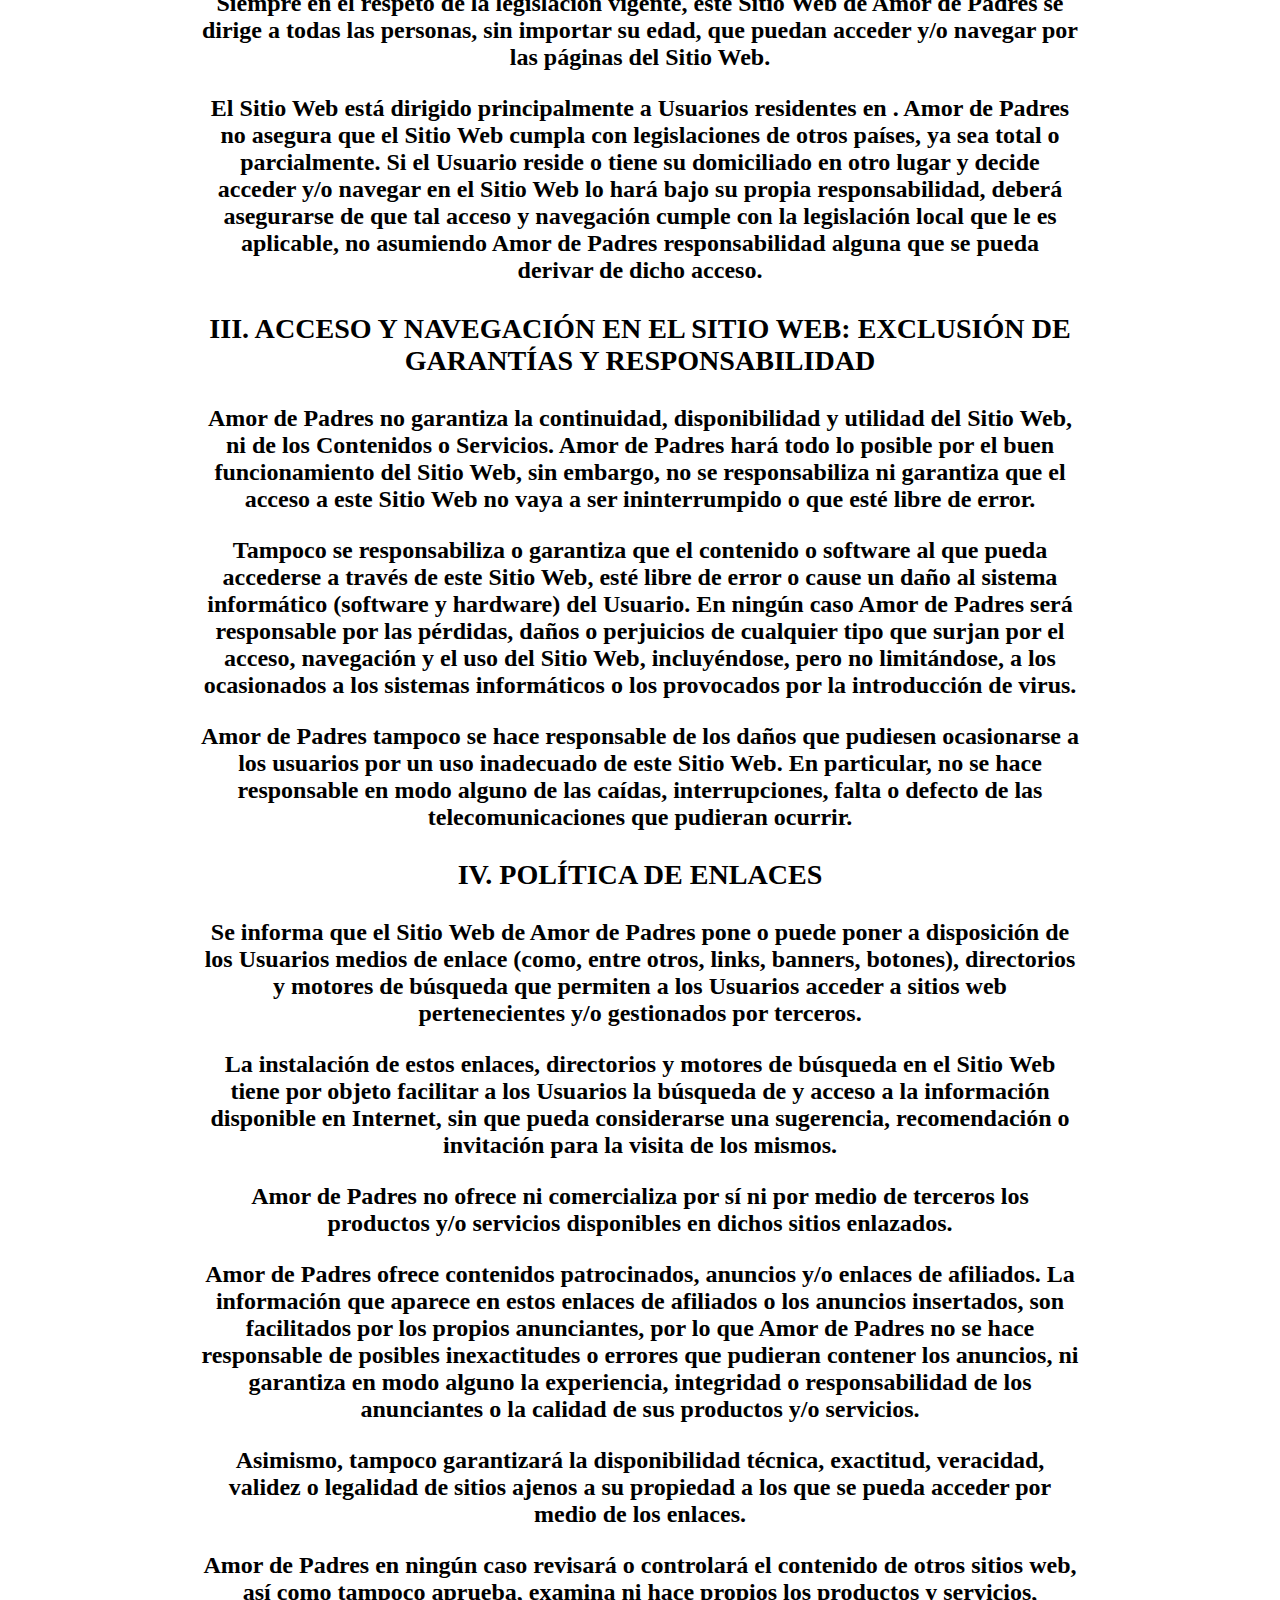
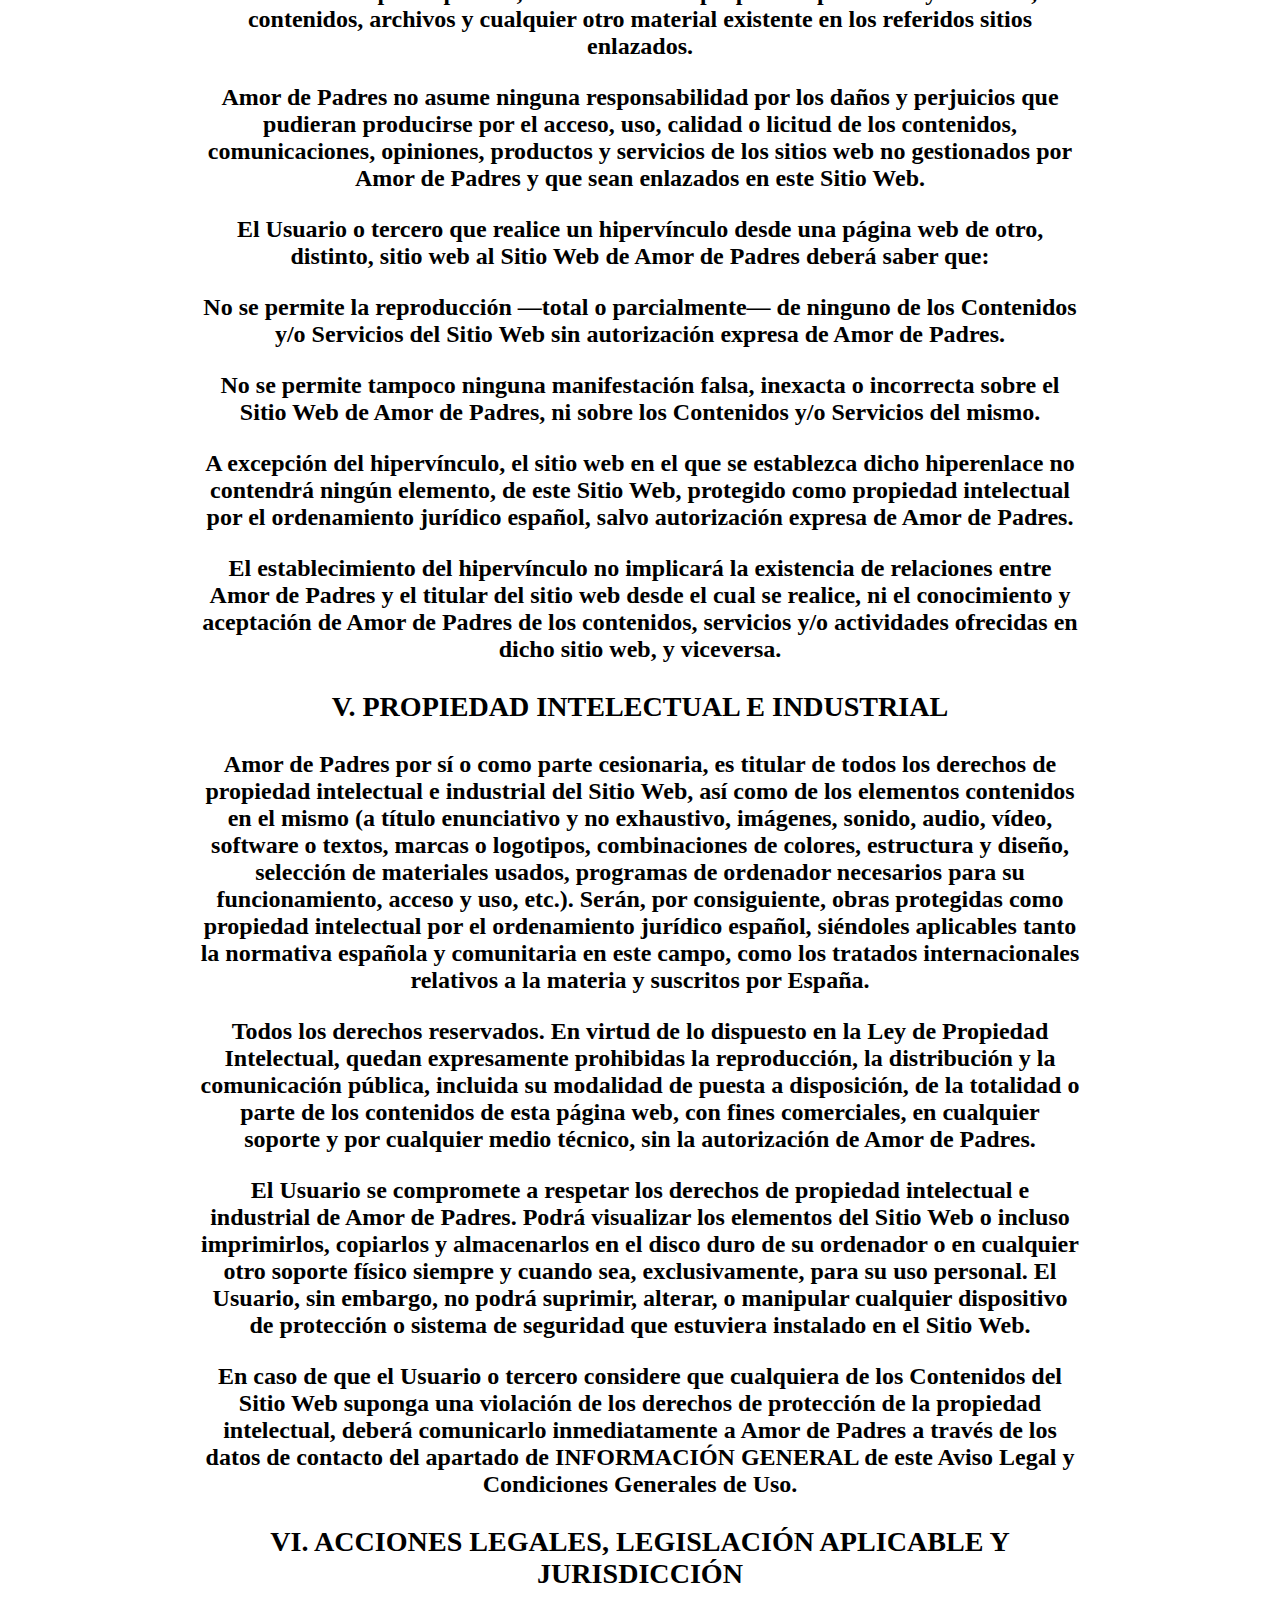
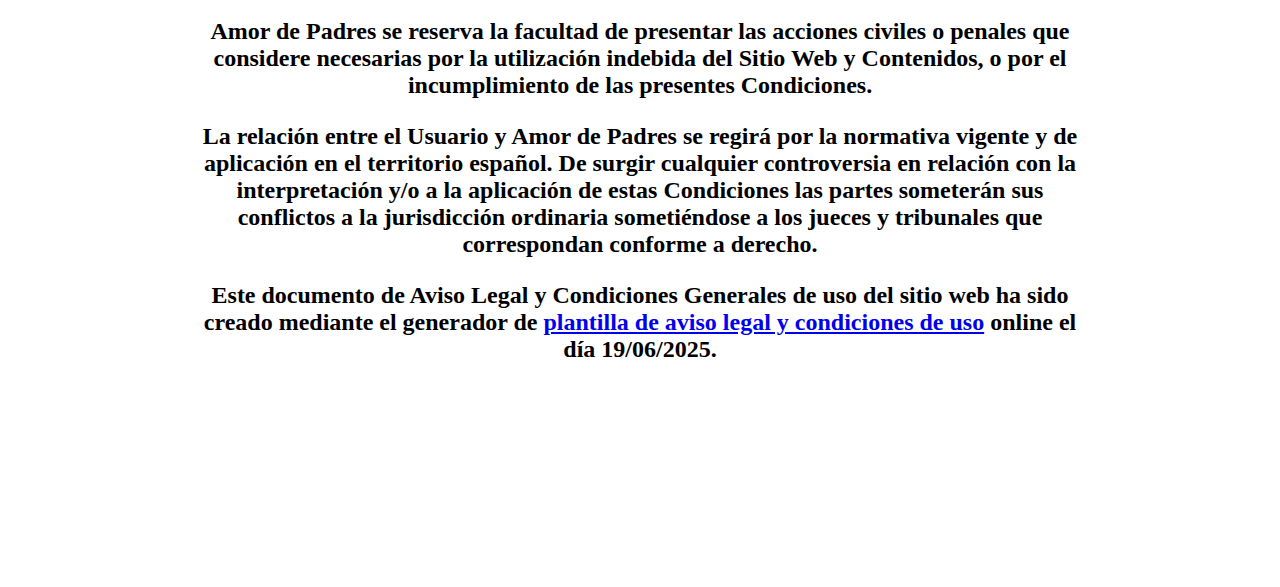
<file: export-2.html>
<!DOCTYPE html>
<html lang="en">
<head>
    <meta charset="UTF-8">
    <meta name="viewport" content="width=device-width, initial-scale=1.0">
    <title>Terminos</title>
</head>
<body style="padding: 15%;">
    <h2 style="text-align: center;">
       <p> <div class="row"> <div class="col col-xl-10 mx-auto"> <div class="paper"> <header class="text-center"> <h2 class="m-auto">AVISO LEGAL Y CONDICIONES GENERALES DE USO</h2> <h4><span class="blanc-space ng-binding">www.amordepadres.com</span></h4> </header> <div> <h3>I. INFORMACIÓN GENERAL</h3> <p>En cumplimiento con el deber de información dispuesto en la Ley 34/2002 de Servicios de la Sociedad de la Información y el Comercio Electrónico (LSSI-CE) de 11 de julio, se facilitan a continuación los siguientes datos de información general de este sitio web:</p> <p ng-show="data.claseTitular == 'persona'" class="">La titularidad de este sitio web, <span class="blanc-space ng-binding">www.amordepadres.com</span>, (en adelante, Sitio Web) la ostenta: <span class="blanc-space ng-binding">Amor de Padres</span>, con NIF: <span class="blanc-space ng-binding">77777777-E</span>, y cuyos datos de contacto son:</p> <p ng-show="data.claseTitular == 'empresa'" class="ng-hide">La titularidad de este sitio web, <span class="blanc-space ng-binding">www.amordepadres.com</span>, (en adelante, Sitio Web) la ostenta: <span class="blanc-space ng-binding"></span>, provista de NIF: <span class="blanc-space ng-binding"></span> e inscrita en: <span class="blanc-space ng-binding"></span> con los siguientes datos registrales: <span class="blanc-space ng-binding"></span>, cuyo representante es: <span class="blanc-space ng-binding"></span>, y cuyos datos de contacto son:</p> <p>Dirección: <span class="blanc-space ng-binding">Zamora Michoacán</span></p> <p>Teléfono de contacto: <span class="blanc-space ng-binding">351222123</span></p> <p ng-show="faxTitular.length > 0" class="ng-hide">Fax: <span class="blanc-space ng-binding"></span></p> <p>Email de contacto: <span class="blanc-space ng-binding">amordepadres@gmail.com</span></p>   <h3>II. TÉRMINOS Y CONDICIONES GENERALES DE USO</h3> <h4>El objeto de las condiciones: El Sitio Web</h4> <p>El objeto de las presentes Condiciones Generales de Uso (en adelante, Condiciones) es regular el acceso y la utilización del Sitio Web. A los efectos de las presentes Condiciones se entenderá como Sitio Web: la apariencia externa de los interfaces de pantalla, tanto de forma estática como de forma dinámica, es decir, el árbol de navegación; y todos los elementos integrados tanto en los interfaces de pantalla como en el árbol de navegación (en adelante, Contenidos) y todos aquellos servicios o recursos en línea que en su caso ofrezca a los Usuarios (en adelante, Servicios).</p> <p><span class="blanc-space ng-binding">Amor de Padres</span> se reserva la facultad de modificar, en cualquier momento, y sin aviso previo, la presentación y configuración del Sitio Web y de los Contenidos y Servicios que en él pudieran estar incorporados. El Usuario reconoce y acepta que en cualquier momento <span class="blanc-space ng-binding">Amor de Padres</span> pueda interrumpir, desactivar y/o cancelar cualquiera de estos elementos que se integran en el Sitio Web o el acceso a los mismos.</p> <p ng-show="data.accesoLibre == 'Sí'">El acceso al Sitio Web por el Usuario tiene carácter libre y, por regla general, es gratuito sin que el Usuario tenga que proporcionar una contraprestación para poder disfrutar de ello, salvo en lo relativo al coste de conexión a través de la red de telecomunicaciones suministrada por el proveedor de acceso que hubiere contratado el Usuario.</p> <p ng-show="data.accesoLibre == 'No'" class="ng-hide">Aparte del coste de conexión a través de la red de telecomunicaciones suministrada por el proveedor de acceso, y que hubiere contratado el Usuario, algunos de los Contenidos o Servicios ofrecidos por <span class="blanc-space ng-binding">Amor de Padres</span> o, en su caso, terceros a través del Sitio Web pueden encontrarse sujetos a la contratación previa del Contenido o Servicio, en cuyo caso se especificará de forma clara y/o se pondrá a disposición del Usuario las correspondientes Condiciones Generales o Particulares por las que esto se rija.</p> <p ng-show="data.registroLibre == 'Sí'">La utilización de alguno de los Contenidos o Servicios del Sitio Web podrá hacerse mediante la suscripción o registro previo del Usuario.</p> <p ng-show="data.registroLibre == 'No'" class="ng-hide">La utilización de los Contenidos no requiere previa suscripción o registro alguno.</p> <h4>El Usuario</h4> <p>El acceso, la navegación y uso del Sitio Web, <span ng-show="data.interaccionLibre == 'Sí'" class="ng-hide">así como por los espacios habilitados para interactuar entre los Usuarios, y el Usuario y <span class="blanc-space ng-binding">Amor de Padres</span>, como los comentarios y/o espacios de blogging,</span> confiere la condición de Usuario, por lo que se aceptan, desde que se inicia la navegación por el Sitio Web, todas las Condiciones aquí establecidas, así como sus ulteriores modificaciones, sin perjuicio de la aplicación de la correspondiente normativa legal de obligado cumplimiento según el caso. Dada la relevancia de lo anterior, se recomienda al Usuario leerlas cada vez que visite el Sitio Web.</p> <p>El Sitio Web de <span class="blanc-space ng-binding">Amor de Padres</span> proporciona gran diversidad de información, servicios y datos. El Usuario asume su responsabilidad para realizar un uso correcto del Sitio Web. Esta responsabilidad se extenderá a:</p> <ul> <li>Un uso de la información, Contenidos y/o Servicios y datos ofrecidos por <span class="blanc-space ng-binding">Amor de Padres</span> sin que sea contrario a lo dispuesto por las presentes Condiciones, la Ley, la moral o el orden público, o que de cualquier otro modo puedan suponer lesión de los derechos de terceros o del mismo funcionamiento del Sitio Web.</li> <li>La veracidad y licitud de las informaciones aportadas por el Usuario en los formularios extendidos por <span class="blanc-space ng-binding">Amor de Padres</span> para el acceso a ciertos Contenidos o Servicios ofrecidos por el Sitio Web. En todo caso, el Usuario notificará de forma inmediata a <span class="blanc-space ng-binding">Amor de Padres</span> acerca de cualquier hecho que permita el uso indebido de la información registrada en dichos formularios, tales como, pero no solo, el robo, extravío, o el acceso no autorizado a identificadores y/o contraseñas, con el fin de proceder a su inmediata cancelación.</li> </ul> <p ng-show="data.interaccionLibre == 'Sí'" class="ng-hide"><span class="blanc-space ng-binding">Amor de Padres</span> se reserva el derecho de retirar todos aquellos comentarios y aportaciones que vulneren la ley, el respeto a la dignidad de la persona, que sean discriminatorios, xenófobos, racistas, pornográficos, spamming, que atenten contra la juventud o la infancia, el orden o la seguridad pública o que, a su juicio, no resultaran adecuados para su publicación.</p> <p ng-show="data.interaccionLibre == 'Sí'" class="ng-hide">En cualquier caso, <span class="blanc-space ng-binding">Amor de Padres</span> no será responsable de las opiniones vertidas por los Usuarios a través de comentarios u otras herramientas de blogging o de participación que pueda haber.</p> <p>El mero acceso a este Sitio Web no supone entablar ningún tipo de relación de carácter comercial entre <span class="blanc-space ng-binding">Amor de Padres</span> y el Usuario.</p> <p ng-show="data.mayorEdad == 'Sí'" class="ng-hide">El Usuario declara ser mayor de edad y disponer de la capacidad jurídica suficiente para vincularse por las presentes Condiciones. Por lo tanto, este Sitio Web de <span class="blanc-space ng-binding">Amor de Padres</span> no se dirige a menores de edad. <span class="blanc-space ng-binding">Amor de Padres</span> declina cualquier responsabilidad por el incumplimiento de este requisito.</p> <p ng-show="data.mayorEdad == 'No'" class="">Siempre en el respeto de la legislación vigente, este Sitio Web de <span class="blanc-space ng-binding">Amor de Padres</span> se dirige a todas las personas, sin importar su edad, que puedan acceder y/o navegar por las páginas del Sitio Web.</p> <p ng-show="data.paisParticular == 'Sí'" class="ng-hide">El Sitio Web está dirigido principalmente a Usuarios residentes en <span class="blanc-space ng-binding"></span>. <span class="blanc-space ng-binding">Amor de Padres</span> no asegura que el Sitio Web cumpla con legislaciones de otros países, ya sea total o parcialmente. Si el Usuario reside o tiene su domiciliado en otro lugar y decide acceder y/o navegar en el Sitio Web lo hará bajo su propia responsabilidad, deberá asegurarse de que tal acceso y navegación cumple con la legislación local que le es aplicable, no asumiendo <span class="blanc-space ng-binding">Amor de Padres</span> responsabilidad alguna que se pueda derivar de dicho acceso.</p> <h3>III. ACCESO Y NAVEGACIÓN EN EL SITIO WEB: EXCLUSIÓN DE GARANTÍAS Y RESPONSABILIDAD</h3> <p><span class="blanc-space ng-binding">Amor de Padres</span> no garantiza la continuidad, disponibilidad y utilidad del Sitio Web, ni de los Contenidos o Servicios. <span class="blanc-space ng-binding">Amor de Padres</span> hará todo lo posible por el buen funcionamiento del Sitio Web, sin embargo, no se responsabiliza ni garantiza que el acceso a este Sitio Web no vaya a ser ininterrumpido o que esté libre de error.</p> <p>Tampoco se responsabiliza o garantiza que el contenido o software al que pueda accederse a través de este Sitio Web, esté libre de error o cause un daño al sistema informático (software y hardware) del Usuario. En ningún caso <span class="blanc-space ng-binding">Amor de Padres</span> será responsable por las pérdidas, daños o perjuicios de cualquier tipo que surjan por el acceso, navegación y el uso del Sitio Web, incluyéndose, pero no limitándose, a los ocasionados a los sistemas informáticos o los provocados por la introducción de virus.</p> <p><span class="blanc-space ng-binding">Amor de Padres</span> tampoco se hace responsable de los daños que pudiesen ocasionarse a los usuarios por un uso inadecuado de este Sitio Web. En particular, no se hace responsable en modo alguno de las caídas, interrupciones, falta o defecto de las telecomunicaciones que pudieran ocurrir.</p> <h3>IV. POLÍTICA DE ENLACES</h3> <p ng-show="data.enlacesTerceros == 'Sí'" class="ng-hide">Se informa que el Sitio Web de <span class="blanc-space ng-binding">Amor de Padres</span> pone o puede poner a disposición de los Usuarios medios de enlace (como, entre otros, links, banners, botones), directorios y motores de búsqueda que permiten a los Usuarios acceder a sitios web pertenecientes y/o gestionados por terceros.</p> <p ng-show="data.enlacesTerceros == 'Sí'" class="ng-hide">La instalación de estos enlaces, directorios y motores de búsqueda en el Sitio Web tiene por objeto facilitar a los Usuarios la búsqueda de y acceso a la información disponible en Internet, sin que pueda considerarse una sugerencia, recomendación o invitación para la visita de los mismos.</p> <p ng-show="data.enlacesTerceros == 'Sí' &amp;&amp; data.enlacesAfiliacion == 'No'" class="ng-hide"><span class="blanc-space ng-binding">Amor de Padres</span> no ofrece ni comercializa por sí ni por medio de terceros los productos y/o servicios disponibles en dichos sitios enlazados.</p> <p ng-show="data.enlacesTerceros == 'Sí' &amp;&amp; data.enlacesAfiliacion == 'Sí'" class="ng-hide"><span class="blanc-space ng-binding">Amor de Padres</span> ofrece contenidos patrocinados, anuncios y/o enlaces de afiliados. La información que aparece en estos enlaces de afiliados o los anuncios insertados, son facilitados por los propios anunciantes, por lo que <span class="blanc-space ng-binding">Amor de Padres</span> no se hace responsable de posibles inexactitudes o errores que pudieran contener los anuncios, ni garantiza en modo alguno la experiencia, integridad o responsabilidad de los anunciantes o la calidad de sus productos y/o servicios.</p> <p ng-show="data.enlacesTerceros == 'Sí'" class="ng-hide">Asimismo, tampoco garantizará la disponibilidad técnica, exactitud, veracidad, validez o legalidad de sitios ajenos a su propiedad a los que se pueda acceder por medio de los enlaces.</p> <p ng-show="data.enlacesTerceros == 'Sí'" class="ng-hide"><span class="blanc-space ng-binding">Amor de Padres</span> en ningún caso revisará o controlará el contenido de otros sitios web, así como tampoco aprueba, examina ni hace propios los productos y servicios, contenidos, archivos y cualquier otro material existente en los referidos sitios enlazados.</p> <p ng-show="data.enlacesTerceros == 'Sí'" class="ng-hide"><span class="blanc-space ng-binding">Amor de Padres</span> no asume ninguna responsabilidad por los daños y perjuicios que pudieran producirse por el acceso, uso, calidad o licitud de los contenidos, comunicaciones, opiniones, productos y servicios de los sitios web no gestionados por <span class="blanc-space ng-binding">Amor de Padres</span> y que sean enlazados en este Sitio Web.</p> <p>El Usuario o tercero que realice un hipervínculo desde una página web de otro, distinto, sitio web al Sitio Web de <span class="blanc-space ng-binding">Amor de Padres</span> deberá saber que:</p> <p>No se permite la reproducción —total o parcialmente— de ninguno de los Contenidos y/o Servicios del Sitio Web sin autorización expresa de <span class="blanc-space ng-binding">Amor de Padres</span>.</p> <p>No se permite tampoco ninguna manifestación falsa, inexacta o incorrecta sobre el Sitio Web de <span class="blanc-space ng-binding">Amor de Padres</span>, ni sobre los Contenidos y/o Servicios del mismo.</p> <p>A excepción del hipervínculo, el sitio web en el que se establezca dicho hiperenlace no contendrá ningún elemento, de este Sitio Web, protegido como propiedad intelectual por el ordenamiento jurídico español, salvo autorización expresa de <span class="blanc-space ng-binding">Amor de Padres</span>.</p> <p>El establecimiento del hipervínculo no implicará la existencia de relaciones entre <span class="blanc-space ng-binding">Amor de Padres</span> y el titular del sitio web desde el cual se realice, ni el conocimiento y aceptación de <span class="blanc-space ng-binding">Amor de Padres</span> de los contenidos, servicios y/o actividades ofrecidas en dicho sitio web, y viceversa.</p> <h3>V. PROPIEDAD INTELECTUAL E INDUSTRIAL</h3> <p><span class="blanc-space ng-binding">Amor de Padres</span> por sí o como parte cesionaria, es titular de todos los derechos de propiedad intelectual e industrial del Sitio Web, así como de los elementos contenidos en el mismo (a título enunciativo y no exhaustivo, imágenes, sonido, audio, vídeo, software o textos, marcas o logotipos, combinaciones de colores, estructura y diseño, selección de materiales usados, programas de ordenador necesarios para su funcionamiento, acceso y uso, etc.). Serán, por consiguiente, obras protegidas como propiedad intelectual por el ordenamiento jurídico español, siéndoles aplicables tanto la normativa española y comunitaria en este campo, como los tratados internacionales relativos a la materia y suscritos por España.</p> <p>Todos los derechos reservados. En virtud de lo dispuesto en la Ley de Propiedad Intelectual, quedan expresamente prohibidas la reproducción, la distribución y la comunicación pública, incluida su modalidad de puesta a disposición, de la totalidad o parte de los contenidos de esta página web, con fines comerciales, en cualquier soporte y por cualquier medio técnico, sin la autorización de <span class="blanc-space ng-binding">Amor de Padres</span>.</p> <p>El Usuario se compromete a respetar los derechos de propiedad intelectual e industrial de <span class="blanc-space ng-binding">Amor de Padres</span>. Podrá visualizar los elementos del Sitio Web o incluso imprimirlos, copiarlos y almacenarlos en el disco duro de su ordenador o en cualquier otro soporte físico siempre y cuando sea, exclusivamente, para su uso personal. El Usuario, sin embargo, no podrá suprimir, alterar, o manipular cualquier dispositivo de protección o sistema de seguridad que estuviera instalado en el Sitio Web.</p> <p>En caso de que el Usuario o tercero considere que cualquiera de los Contenidos del Sitio Web suponga una violación de los derechos de protección de la propiedad intelectual, deberá comunicarlo inmediatamente a <span class="blanc-space ng-binding">Amor de Padres</span> a través de los datos de contacto del apartado de INFORMACIÓN GENERAL de este Aviso Legal y Condiciones Generales de Uso.</p> <h3>VI. ACCIONES LEGALES, LEGISLACIÓN APLICABLE Y JURISDICCIÓN</h3> <p><span class="blanc-space ng-binding">Amor de Padres</span> se reserva la facultad de presentar las acciones civiles o penales que considere necesarias por la utilización indebida del Sitio Web y Contenidos, o por el incumplimiento de las presentes Condiciones.</p> <p>La relación entre el Usuario y <span class="blanc-space ng-binding">Amor de Padres</span> se regirá por la normativa vigente y de aplicación en el territorio español. De surgir cualquier controversia en relación con la interpretación y/o a la aplicación de estas Condiciones las partes someterán sus conflictos a la jurisdicción ordinaria sometiéndose a los jueces y tribunales que correspondan conforme a derecho.</p> <p>Este documento de Aviso Legal y Condiciones Generales de uso del sitio web ha sido creado mediante el generador de <a class="text-body text-decoration-none" href="https://textos-legales.edgartamarit.com/">plantilla de aviso legal y condiciones de uso</a> online el día 19/06/2025.</p> </div> </div> </div> </div> </p>
    
</body>
</html>
</file>
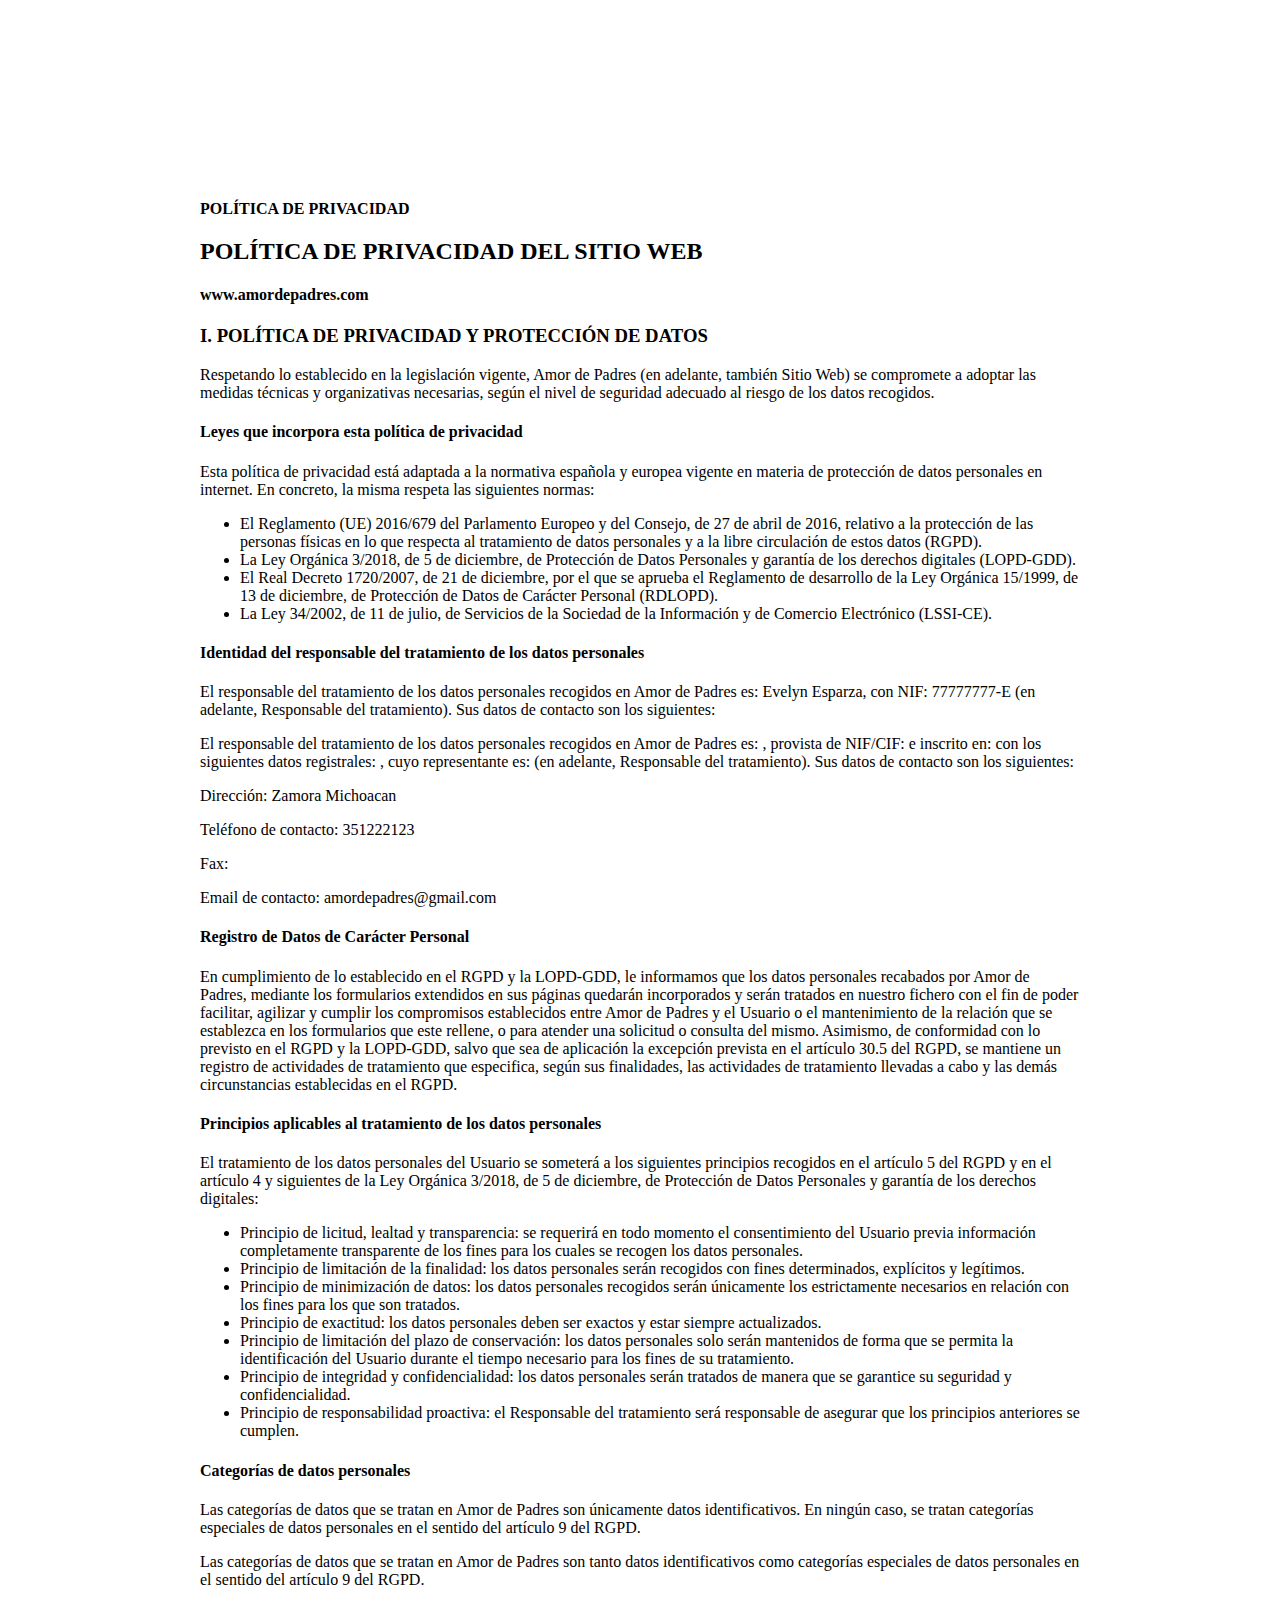
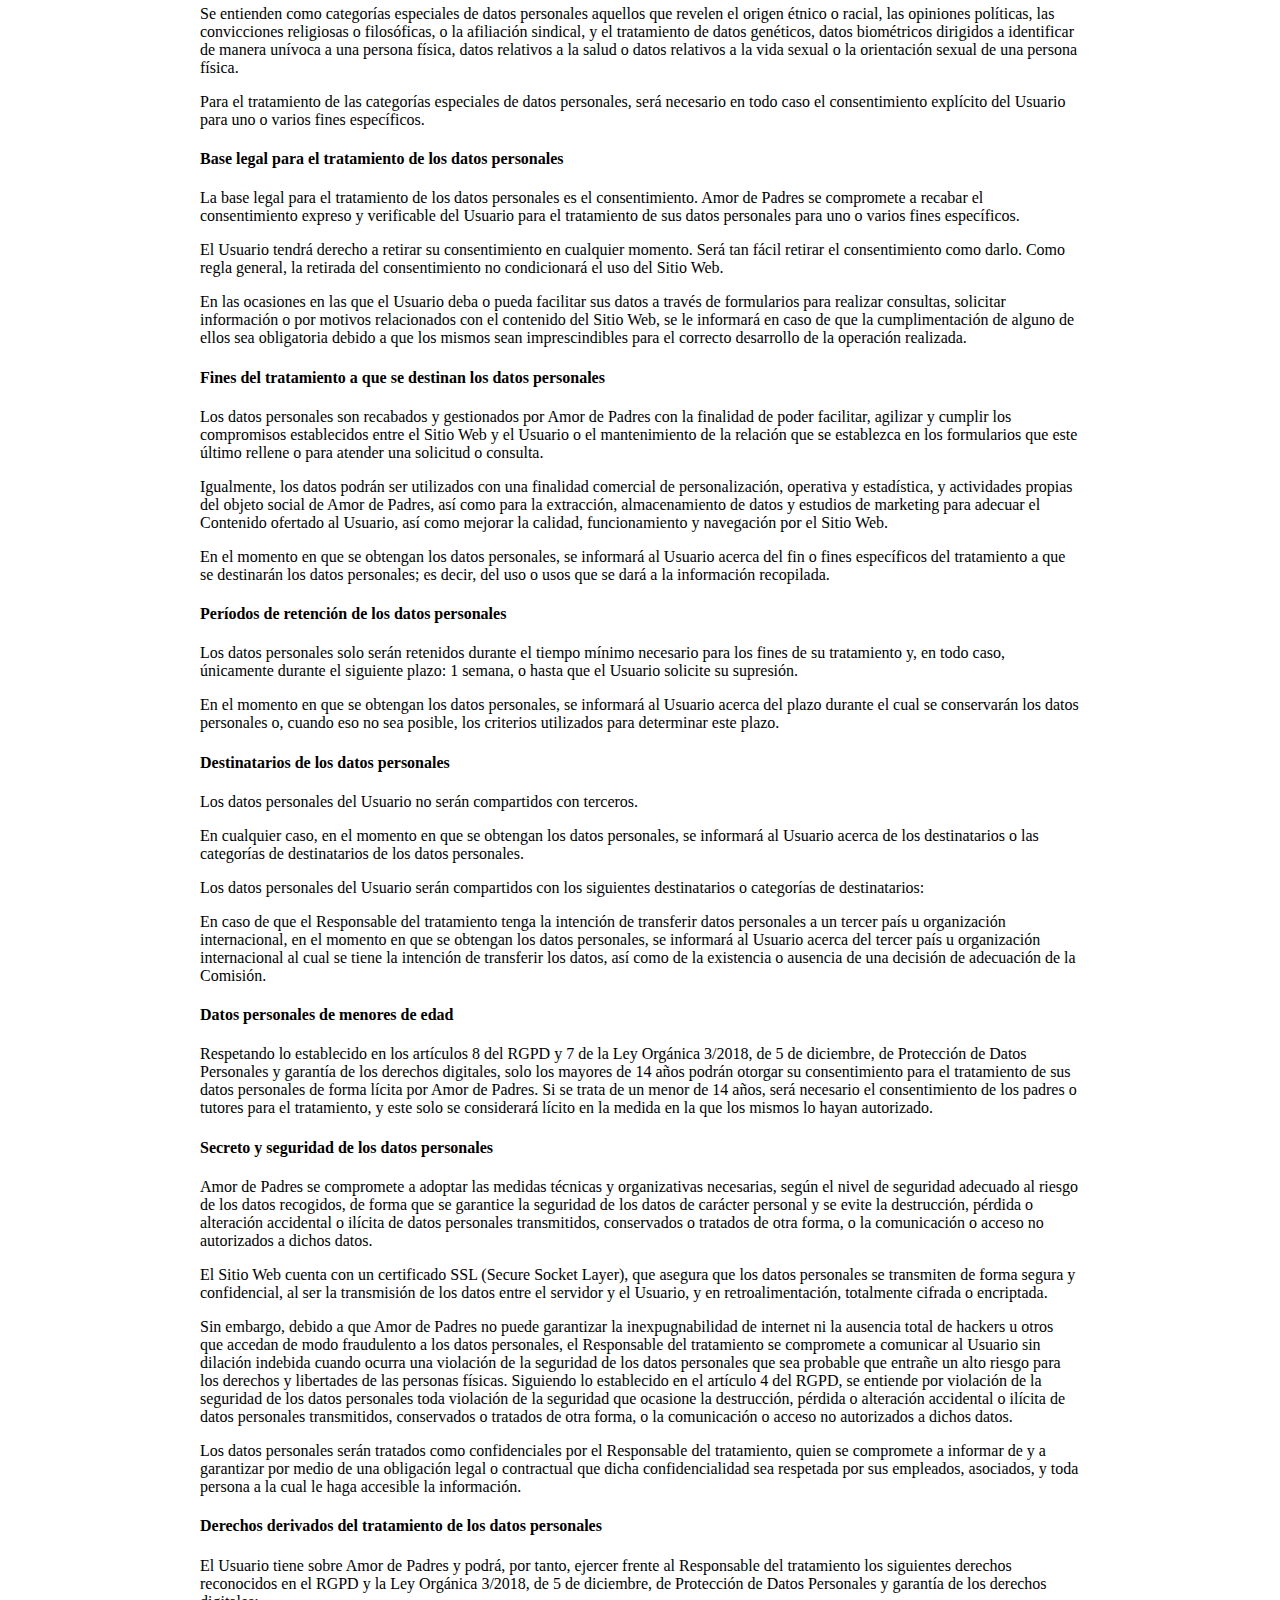
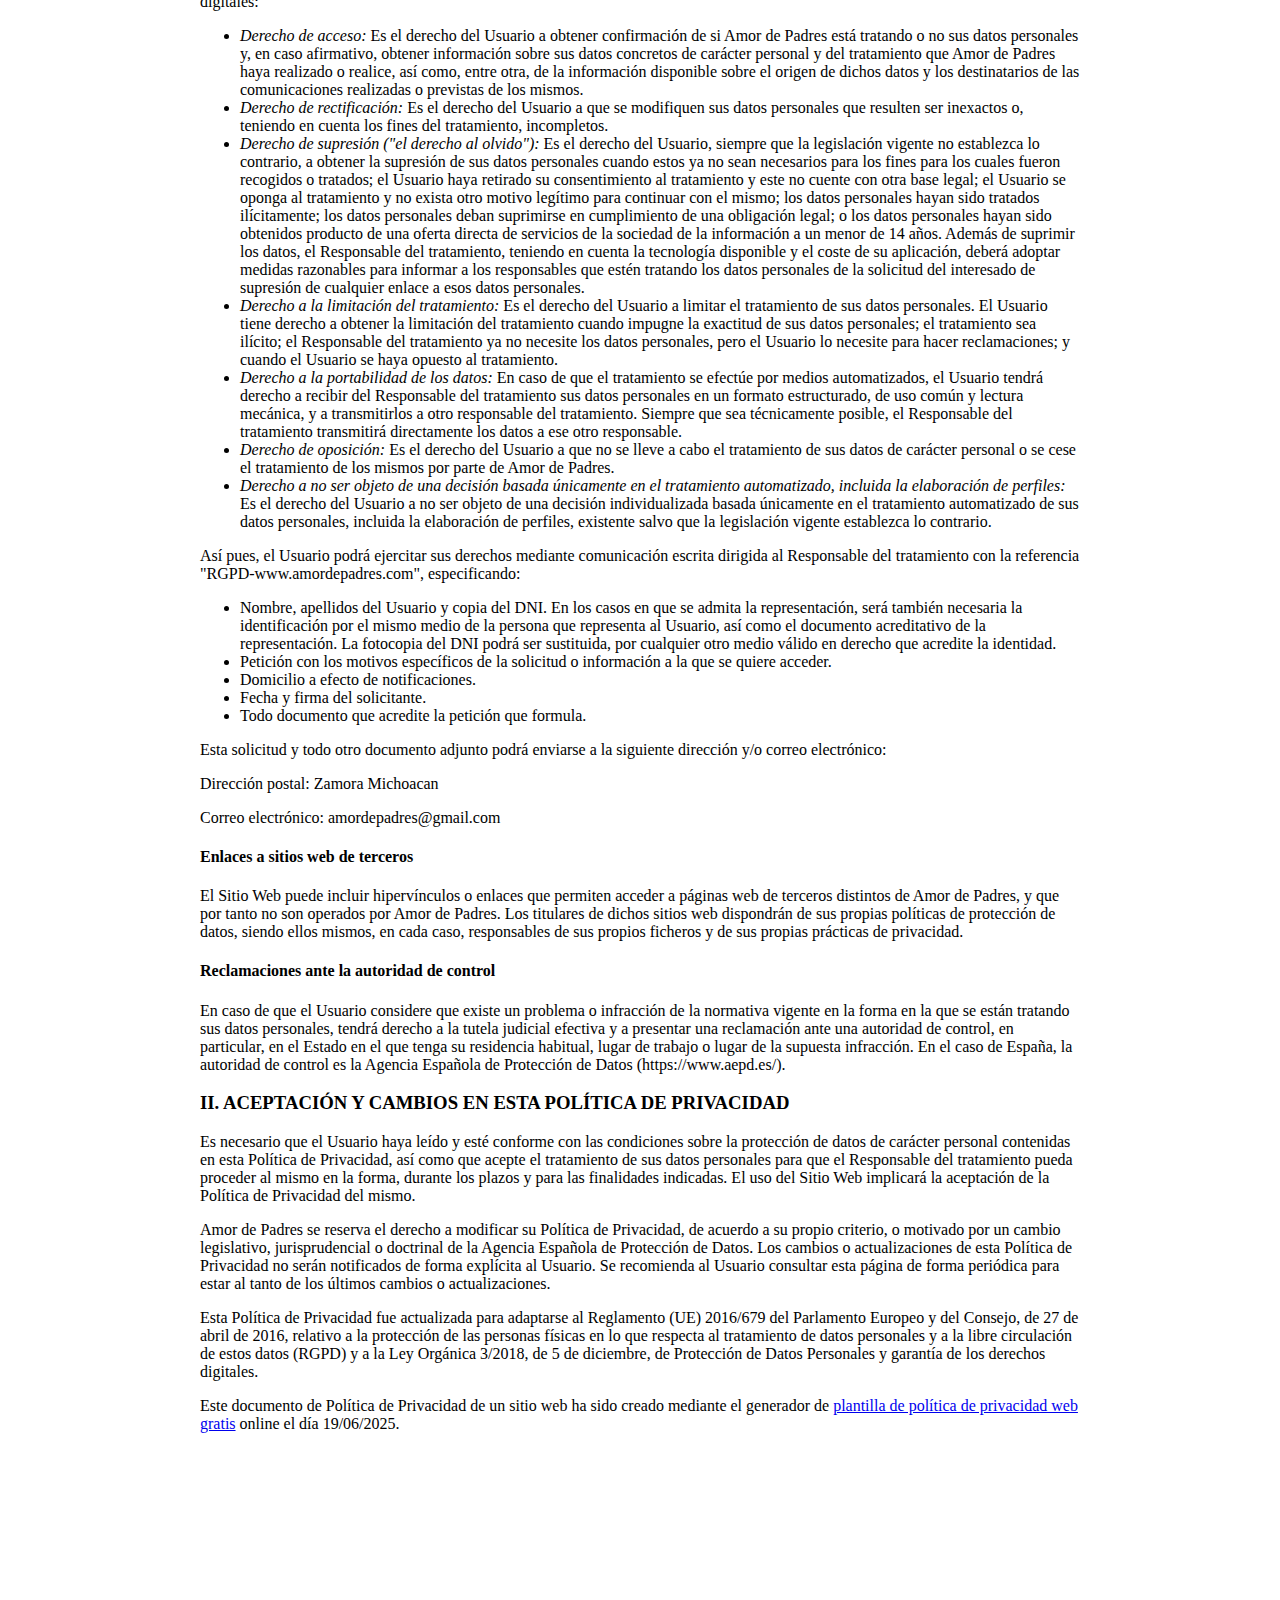
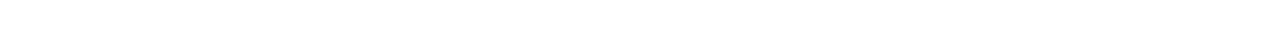
<file: export.html>
<!DOCTYPE html>
<html lang="en">
<head>
    <meta charset="UTF-8">
    <meta name="viewport" content="width=device-width, initial-scale=1.0">

     <!--Fuente para casi todo el sitio-->
     <link rel="preconnect" href="https://fonts.googleapis.com">
     <link rel="preconnect" href="https://fonts.gstatic.com" crossorigin>
     <link href="https://fonts.googleapis.com/css2?family=DM+Sans:ital,opsz,wght@0,9..40,100..1000;1,9..40,100..1000&display=swap" rel="stylesheet">
     <!--Fuente para frase y nombre de ventanas-->
     <link rel="preconnect" href="https://fonts.googleapis.com">
     <link rel="preconnect" href="https://fonts.gstatic.com" crossorigin>
     <link href="https://fonts.googleapis.com/css2?family=Lexend:wght@100..900&display=swap" rel="stylesheet">
    <title>Privacidad</title>
</head>
<body style="padding: 15%;">
    <strong>POLÍTICA DE PRIVACIDAD</strong></p>
    <p style="font-family: Lexend, sans-serif;">
        <div class="row"> <div class="col-xl-10 mx-auto"> <div class="paper"> <header class="text-center"> <h2 class="m-auto">POLÍTICA DE PRIVACIDAD DEL SITIO WEB</h2> <h4><span class="blanc-space ng-binding">www.amordepadres.com</span></h4> </header> <div> <h3>I. POLÍTICA DE PRIVACIDAD Y PROTECCIÓN DE DATOS</h3> <p>Respetando lo establecido en la legislación vigente, <span class="blanc-space ng-binding">Amor de Padres</span> (en adelante, también Sitio Web) se compromete a adoptar las medidas técnicas y organizativas necesarias, según el nivel de seguridad adecuado al riesgo de los datos recogidos.</p> <h4>Leyes que incorpora esta política de privacidad</h4> <p>Esta política de privacidad está adaptada a la normativa española y europea vigente en materia de protección de datos personales en internet. En concreto, la misma respeta las siguientes normas:</p> <ul> <li>El Reglamento (UE) 2016/679 del Parlamento Europeo y del Consejo, de 27 de abril de 2016, relativo a la protección de las personas físicas en lo que respecta al tratamiento de datos personales y a la libre circulación de estos datos (RGPD).</li> <li>La Ley Orgánica 3/2018, de 5 de diciembre, de Protección de Datos Personales y garantía de los derechos digitales (LOPD-GDD).</li> <li>El Real Decreto 1720/2007, de 21 de diciembre, por el que se aprueba el Reglamento de desarrollo de la Ley Orgánica 15/1999, de 13 de diciembre, de Protección de Datos de Carácter Personal (RDLOPD).</li> <li>La Ley 34/2002, de 11 de julio, de Servicios de la Sociedad de la Información y de Comercio Electrónico (LSSI-CE).</li> </ul> <h4>Identidad del responsable del tratamiento de los datos personales</h4> <p ng-show="data.claseTitular == 'persona'">El responsable del tratamiento de los datos personales recogidos en <span class="blanc-space ng-binding">Amor de Padres</span> es: <span class="blanc-space ng-binding">Evelyn Esparza</span>, con NIF: <span class="blanc-space ng-binding">77777777-E</span> (en adelante, Responsable del tratamiento). Sus datos de contacto son los siguientes:</p> <p ng-show="data.claseTitular == 'empresa'" class="ng-hide">El responsable del tratamiento de los datos personales recogidos en <span class="blanc-space ng-binding">Amor de Padres</span> es: <span class="blanc-space ng-binding"></span>, provista de NIF/CIF: <span class="blanc-space ng-binding"></span> e inscrito en: <span class="blanc-space ng-binding"></span> con los siguientes datos registrales: <span class="blanc-space ng-binding"></span>, cuyo representante es: <span class="blanc-space ng-binding"></span> (en adelante, Responsable del tratamiento). Sus datos de contacto son los siguientes:</p> <p>Dirección: <span class="blanc-space ng-binding">Zamora Michoacan</span></p> <p>Teléfono de contacto: <span class="blanc-space ng-binding">351222123</span></p> <p ng-show="faxTitular.length > 0" class="ng-hide">Fax: <span class="blanc-space ng-binding"></span></p> <p>Email de contacto: <span class="blanc-space ng-binding">amordepadres@gmail.com</span></p> <h4>Registro de Datos de Carácter Personal</h4> <p>En cumplimiento de lo establecido en el RGPD y la LOPD-GDD, le informamos que los datos personales recabados por <span class="blanc-space ng-binding">Amor de Padres</span>, mediante los formularios extendidos en sus páginas quedarán incorporados y serán tratados en nuestro fichero con el fin de poder facilitar, agilizar y cumplir los compromisos establecidos entre <span class="blanc-space ng-binding">Amor de Padres</span> y el Usuario o el mantenimiento de la relación que se establezca en los formularios que este rellene, o para atender una solicitud o consulta del mismo. Asimismo, de conformidad con lo previsto en el RGPD y la LOPD-GDD, salvo que sea de aplicación la excepción prevista en el artículo 30.5 del RGPD, se mantiene un registro de actividades de tratamiento que especifica, según sus finalidades, las actividades de tratamiento llevadas a cabo y las demás circunstancias establecidas en el RGPD.</p> <h4>Principios aplicables al tratamiento de los datos personales</h4> <p>El tratamiento de los datos personales del Usuario se someterá a los siguientes principios recogidos en el artículo 5 del RGPD y en el artículo 4 y siguientes de la Ley Orgánica 3/2018, de 5 de diciembre, de Protección de Datos Personales y garantía de los derechos digitales:</p> <ul> <li>Principio de licitud, lealtad y transparencia: se requerirá en todo momento el consentimiento del Usuario previa información completamente transparente de los fines para los cuales se recogen los datos personales.</li> <li>Principio de limitación de la finalidad: los datos personales serán recogidos con fines determinados, explícitos y legítimos.</li> <li>Principio de minimización de datos: los datos personales recogidos serán únicamente los estrictamente necesarios en relación con los fines para los que son tratados.</li> <li>Principio de exactitud: los datos personales deben ser exactos y estar siempre actualizados.</li> <li>Principio de limitación del plazo de conservación: los datos personales solo serán mantenidos de forma que se permita la identificación del Usuario durante el tiempo necesario para los fines de su tratamiento.</li> <li>Principio de integridad y confidencialidad: los datos personales serán tratados de manera que se garantice su seguridad y confidencialidad.</li> <li>Principio de responsabilidad proactiva: el Responsable del tratamiento será responsable de asegurar que los principios anteriores se cumplen.</li> </ul> <h4>Categorías de datos personales</h4> <p ng-show="data.datosPersonales == 'opcionA'">Las categorías de datos que se tratan en <span class="blanc-space ng-binding">Amor de Padres</span> son únicamente datos identificativos. En ningún caso, se tratan categorías especiales de datos personales en el sentido del artículo 9 del RGPD.</p> <p ng-show="data.datosPersonales == 'opcionB'" class="ng-hide">Las categorías de datos que se tratan en <span class="blanc-space ng-binding">Amor de Padres</span> son tanto datos identificativos como categorías especiales de datos personales en el sentido del artículo 9 del RGPD.</p> <p ng-show="data.datosPersonales == 'opcionB'" class="ng-hide">Se entienden como categorías especiales de datos personales aquellos que revelen el origen étnico o racial, las opiniones políticas, las convicciones religiosas o filosóficas, o la afiliación sindical, y el tratamiento de datos genéticos, datos biométricos dirigidos a identificar de manera unívoca a una persona física, datos relativos a la salud o datos relativos a la vida sexual o la orientación sexual de una persona física.</p> <p ng-show="data.datosPersonales == 'opcionB'" class="ng-hide">Para el tratamiento de las categorías especiales de datos personales, será necesario en todo caso el consentimiento explícito del Usuario para uno o varios fines específicos.</p> <h4>Base legal para el tratamiento de los datos personales</h4> <p>La base legal para el tratamiento de los datos personales es el consentimiento. <span class="blanc-space ng-binding">Amor de Padres</span> se compromete a recabar el consentimiento expreso y verificable del Usuario para el tratamiento de sus datos personales para uno o varios fines específicos.</p> <p>El Usuario tendrá derecho a retirar su consentimiento en cualquier momento. Será tan fácil retirar el consentimiento como darlo. Como regla general, la retirada del consentimiento no condicionará el uso del Sitio Web.</p> <p>En las ocasiones en las que el Usuario deba o pueda facilitar sus datos a través de formularios para realizar consultas, solicitar información o por motivos relacionados con el contenido del Sitio Web, se le informará en caso de que la cumplimentación de alguno de ellos sea obligatoria debido a que los mismos sean imprescindibles para el correcto desarrollo de la operación realizada.</p> <h4>Fines del tratamiento a que se destinan los datos personales</h4> <p>Los datos personales son recabados y gestionados por <span class="blanc-space ng-binding">Amor de Padres</span> con la finalidad de poder facilitar, agilizar y cumplir los compromisos establecidos entre el Sitio Web y el Usuario o el mantenimiento de la relación que se establezca en los formularios que este último rellene o para atender una solicitud o consulta.</p> <p>Igualmente, los datos podrán ser utilizados con una finalidad comercial de personalización, operativa y estadística, y actividades propias del objeto social de <span class="blanc-space ng-binding">Amor de Padres</span>, así como para la extracción, almacenamiento de datos y estudios de marketing para adecuar el Contenido ofertado al Usuario, así como mejorar la calidad, funcionamiento y navegación por el Sitio Web.</p> <p>En el momento en que se obtengan los datos personales, se informará al Usuario acerca del fin o fines específicos del tratamiento a que se destinarán los datos personales; es decir, del uso o usos que se dará a la información recopilada.</p> <h4>Períodos de retención de los datos personales</h4> <p>Los datos personales solo serán retenidos durante el tiempo mínimo necesario para los fines de su tratamiento y, en todo caso, únicamente durante el siguiente plazo: <span class="blanc-space ng-binding">1 semana</span>, o hasta que el Usuario solicite su supresión.</p> <p>En el momento en que se obtengan los datos personales, se informará al Usuario acerca del plazo durante el cual se conservarán los datos personales o, cuando eso no sea posible, los criterios utilizados para determinar este plazo.</p> <h4>Destinatarios de los datos personales</h4> <p ng-show="data.datosCompartidos == 'No'" class="">Los datos personales del Usuario no serán compartidos con terceros.</p> <p ng-show="data.datosCompartidos == 'No'" class="">En cualquier caso, en el momento en que se obtengan los datos personales, se informará al Usuario acerca de los destinatarios o las categorías de destinatarios de los datos personales.</p> <p ng-show="data.datosCompartidos == 'Sí'" class="ng-hide">Los datos personales del Usuario serán compartidos con los siguientes destinatarios o categorías de destinatarios:</p> <pre ng-show="data.datosCompartidos == 'Sí'" class="ng-hide"><span class="blanc-space"><p class="text-wrap ng-binding"></p></span></pre> <p ng-show="data.datosCompartidos == 'Sí'" class="ng-hide">En caso de que el Responsable del tratamiento tenga la intención de transferir datos personales a un tercer país u organización internacional, en el momento en que se obtengan los datos personales, se informará al Usuario acerca del tercer país u organización internacional al cual se tiene la intención de transferir los datos, así como de la existencia o ausencia de una decisión de adecuación de la Comisión.</p> <h4>Datos personales de menores de edad</h4> <p>Respetando lo establecido en los artículos 8 del RGPD y 7 de la Ley Orgánica 3/2018, de 5 de diciembre, de Protección de Datos Personales y garantía de los derechos digitales, solo los mayores de 14 años podrán otorgar su consentimiento para el tratamiento de sus datos personales de forma lícita por <span class="blanc-space ng-binding">Amor de Padres</span>. Si se trata de un menor de 14 años, será necesario el consentimiento de los padres o tutores para el tratamiento, y este solo se considerará lícito en la medida en la que los mismos lo hayan autorizado.</p> <h4>Secreto y seguridad de los datos personales</h4> <p><span class="blanc-space ng-binding">Amor de Padres</span> se compromete a adoptar las medidas técnicas y organizativas necesarias, según el nivel de seguridad adecuado al riesgo de los datos recogidos, de forma que se garantice la seguridad de los datos de carácter personal y se evite la destrucción, pérdida o alteración accidental o ilícita de datos personales transmitidos, conservados o tratados de otra forma, o la comunicación o acceso no autorizados a dichos datos.</p> <p ng-show="hasSSL == 'Sí'" class="">El Sitio Web cuenta con un certificado SSL (Secure Socket Layer), que asegura que los datos personales se transmiten de forma segura y confidencial, al ser la transmisión de los datos entre el servidor y el Usuario, y en retroalimentación, totalmente cifrada o encriptada.</p> <p>Sin embargo, debido a que <span class="blanc-space ng-binding">Amor de Padres</span> no puede garantizar la inexpugnabilidad de internet ni la ausencia total de hackers u otros que accedan de modo fraudulento a los datos personales, el Responsable del tratamiento se compromete a comunicar al Usuario sin dilación indebida cuando ocurra una violación de la seguridad de los datos personales que sea probable que entrañe un alto riesgo para los derechos y libertades de las personas físicas. Siguiendo lo establecido en el artículo 4 del RGPD, se entiende por violación de la seguridad de los datos personales toda violación de la seguridad que ocasione la destrucción, pérdida o alteración accidental o ilícita de datos personales transmitidos, conservados o tratados de otra forma, o la comunicación o acceso no autorizados a dichos datos.</p> <p>Los datos personales serán tratados como confidenciales por el Responsable del tratamiento, quien se compromete a informar de y a garantizar por medio de una obligación legal o contractual que dicha confidencialidad sea respetada por sus empleados, asociados, y toda persona a la cual le haga accesible la información.</p> <h4>Derechos derivados del tratamiento de los datos personales</h4> <p>El Usuario tiene sobre <span class="blanc-space ng-binding">Amor de Padres</span> y podrá, por tanto, ejercer frente al Responsable del tratamiento los siguientes derechos reconocidos en el RGPD y la Ley Orgánica 3/2018, de 5 de diciembre, de Protección de Datos Personales y garantía de los derechos digitales:</p> <ul> <li><i>Derecho de acceso:</i> Es el derecho del Usuario a obtener confirmación de si <span class="blanc-space ng-binding">Amor de Padres</span> está tratando o no sus datos personales y, en caso afirmativo, obtener información sobre sus datos concretos de carácter personal y del tratamiento que <span class="blanc-space ng-binding">Amor de Padres</span> haya realizado o realice, así como, entre otra, de la información disponible sobre el origen de dichos datos y los destinatarios de las comunicaciones realizadas o previstas de los mismos.</li> <li><i>Derecho de rectificación:</i> Es el derecho del Usuario a que se modifiquen sus datos personales que resulten ser inexactos o, teniendo en cuenta los fines del tratamiento, incompletos.</li> <li><i>Derecho de supresión ("el derecho al olvido"):</i> Es el derecho del Usuario, siempre que la legislación vigente no establezca lo contrario, a obtener la supresión de sus datos personales cuando estos ya no sean necesarios para los fines para los cuales fueron recogidos o tratados; el Usuario haya retirado su consentimiento al tratamiento y este no cuente con otra base legal; el Usuario se oponga al tratamiento y no exista otro motivo legítimo para continuar con el mismo; los datos personales hayan sido tratados ilícitamente; los datos personales deban suprimirse en cumplimiento de una obligación legal; o los datos personales hayan sido obtenidos producto de una oferta directa de servicios de la sociedad de la información a un menor de 14 años. Además de suprimir los datos, el Responsable del tratamiento, teniendo en cuenta la tecnología disponible y el coste de su aplicación, deberá adoptar medidas razonables para informar a los responsables que estén tratando los datos personales de la solicitud del interesado de supresión de cualquier enlace a esos datos personales.</li> <li><i>Derecho a la limitación del tratamiento:</i> Es el derecho del Usuario a limitar el tratamiento de sus datos personales. El Usuario tiene derecho a obtener la limitación del tratamiento cuando impugne la exactitud de sus datos personales; el tratamiento sea ilícito; el Responsable del tratamiento ya no necesite los datos personales, pero el Usuario lo necesite para hacer reclamaciones; y cuando el Usuario se haya opuesto al tratamiento.</li> <li><i>Derecho a la portabilidad de los datos:</i> En caso de que el tratamiento se efectúe por medios automatizados, el Usuario tendrá derecho a recibir del Responsable del tratamiento sus datos personales en un formato estructurado, de uso común y lectura mecánica, y a transmitirlos a otro responsable del tratamiento. Siempre que sea técnicamente posible, el Responsable del tratamiento transmitirá directamente los datos a ese otro responsable.</li> <li><i>Derecho de oposición:</i> Es el derecho del Usuario a que no se lleve a cabo el tratamiento de sus datos de carácter personal o se cese el tratamiento de los mismos por parte de <span class="blanc-space ng-binding">Amor de Padres</span>.</li> <li><i>Derecho a no ser objeto de una decisión basada únicamente en el tratamiento automatizado, incluida la elaboración de perfiles:</i> Es el derecho del Usuario a no ser objeto de una decisión individualizada basada únicamente en el tratamiento automatizado de sus datos personales, incluida la elaboración de perfiles, existente salvo que la legislación vigente establezca lo contrario.</li> </ul> <p>Así pues, el Usuario podrá ejercitar sus derechos mediante comunicación escrita dirigida al Responsable del tratamiento con la referencia "RGPD-<span class="blanc-space ng-binding">www.amordepadres.com</span>", especificando:</p> <ul> <li>Nombre, apellidos del Usuario y copia del DNI. En los casos en que se admita la representación, será también necesaria la identificación por el mismo medio de la persona que representa al Usuario, así como el documento acreditativo de la representación. La fotocopia del DNI podrá ser sustituida, por cualquier otro medio válido en derecho que acredite la identidad.</li> <li>Petición con los motivos específicos de la solicitud o información a la que se quiere acceder.</li> <li>Domicilio a efecto de notificaciones.</li> <li>Fecha y firma del solicitante.</li> <li>Todo documento que acredite la petición que formula.</li> </ul> <p>Esta solicitud y todo otro documento adjunto podrá enviarse a la siguiente dirección y/o correo electrónico:</p> <p>Dirección postal: <span class="blanc-space ng-binding">Zamora Michoacan</span></p> <p>Correo electrónico: <span class="blanc-space ng-binding">amordepadres@gmail.com</span></p> <h4>Enlaces a sitios web de terceros</h4> <p>El Sitio Web puede incluir hipervínculos o enlaces que permiten acceder a páginas web de terceros distintos de <span class="blanc-space ng-binding">Amor de Padres</span>, y que por tanto no son operados por <span class="blanc-space ng-binding">Amor de Padres</span>. Los titulares de dichos sitios web dispondrán de sus propias políticas de protección de datos, siendo ellos mismos, en cada caso, responsables de sus propios ficheros y de sus propias prácticas de privacidad.</p> <h4>Reclamaciones ante la autoridad de control</h4> <p>En caso de que el Usuario considere que existe un problema o infracción de la normativa vigente en la forma en la que se están tratando sus datos personales, tendrá derecho a la tutela judicial efectiva y a presentar una reclamación ante una autoridad de control, en particular, en el Estado en el que tenga su residencia habitual, lugar de trabajo o lugar de la supuesta infracción. En el caso de España, la autoridad de control es la Agencia Española de Protección de Datos (https://www.aepd.es/).</p> <h3>II. ACEPTACIÓN Y CAMBIOS EN ESTA POLÍTICA DE PRIVACIDAD</h3> <p>Es necesario que el Usuario haya leído y esté conforme con las condiciones sobre la protección de datos de carácter personal contenidas en esta Política de Privacidad, así como que acepte el tratamiento de sus datos personales para que el Responsable del tratamiento pueda proceder al mismo en la forma, durante los plazos y para las finalidades indicadas. El uso del Sitio Web implicará la aceptación de la Política de Privacidad del mismo.</p> <p><span class="blanc-space ng-binding">Amor de Padres</span> se reserva el derecho a modificar su Política de Privacidad, de acuerdo a su propio criterio, o motivado por un cambio legislativo, jurisprudencial o doctrinal de la Agencia Española de Protección de Datos. Los cambios o actualizaciones de esta Política de Privacidad no serán notificados de forma explícita al Usuario. Se recomienda al Usuario consultar esta página de forma periódica para estar al tanto de los últimos cambios o actualizaciones.</p> <p>Esta Política de Privacidad fue actualizada para adaptarse al Reglamento (UE) 2016/679 del Parlamento Europeo y del Consejo, de 27 de abril de 2016, relativo a la protección de las personas físicas en lo que respecta al tratamiento de datos personales y a la libre circulación de estos datos (RGPD) y a la Ley Orgánica 3/2018, de 5 de diciembre, de Protección de Datos Personales y garantía de los derechos digitales.</p> <p>Este documento de Política de Privacidad de un sitio web ha sido creado mediante el generador de <a class="text-body text-decoration-none" href="https://textos-legales.edgartamarit.com/">plantilla de política de privacidad web gratis</a> online el día 19/06/2025.</p> </div> </div> </div> </div> </p>
</body>
</html>
</file>
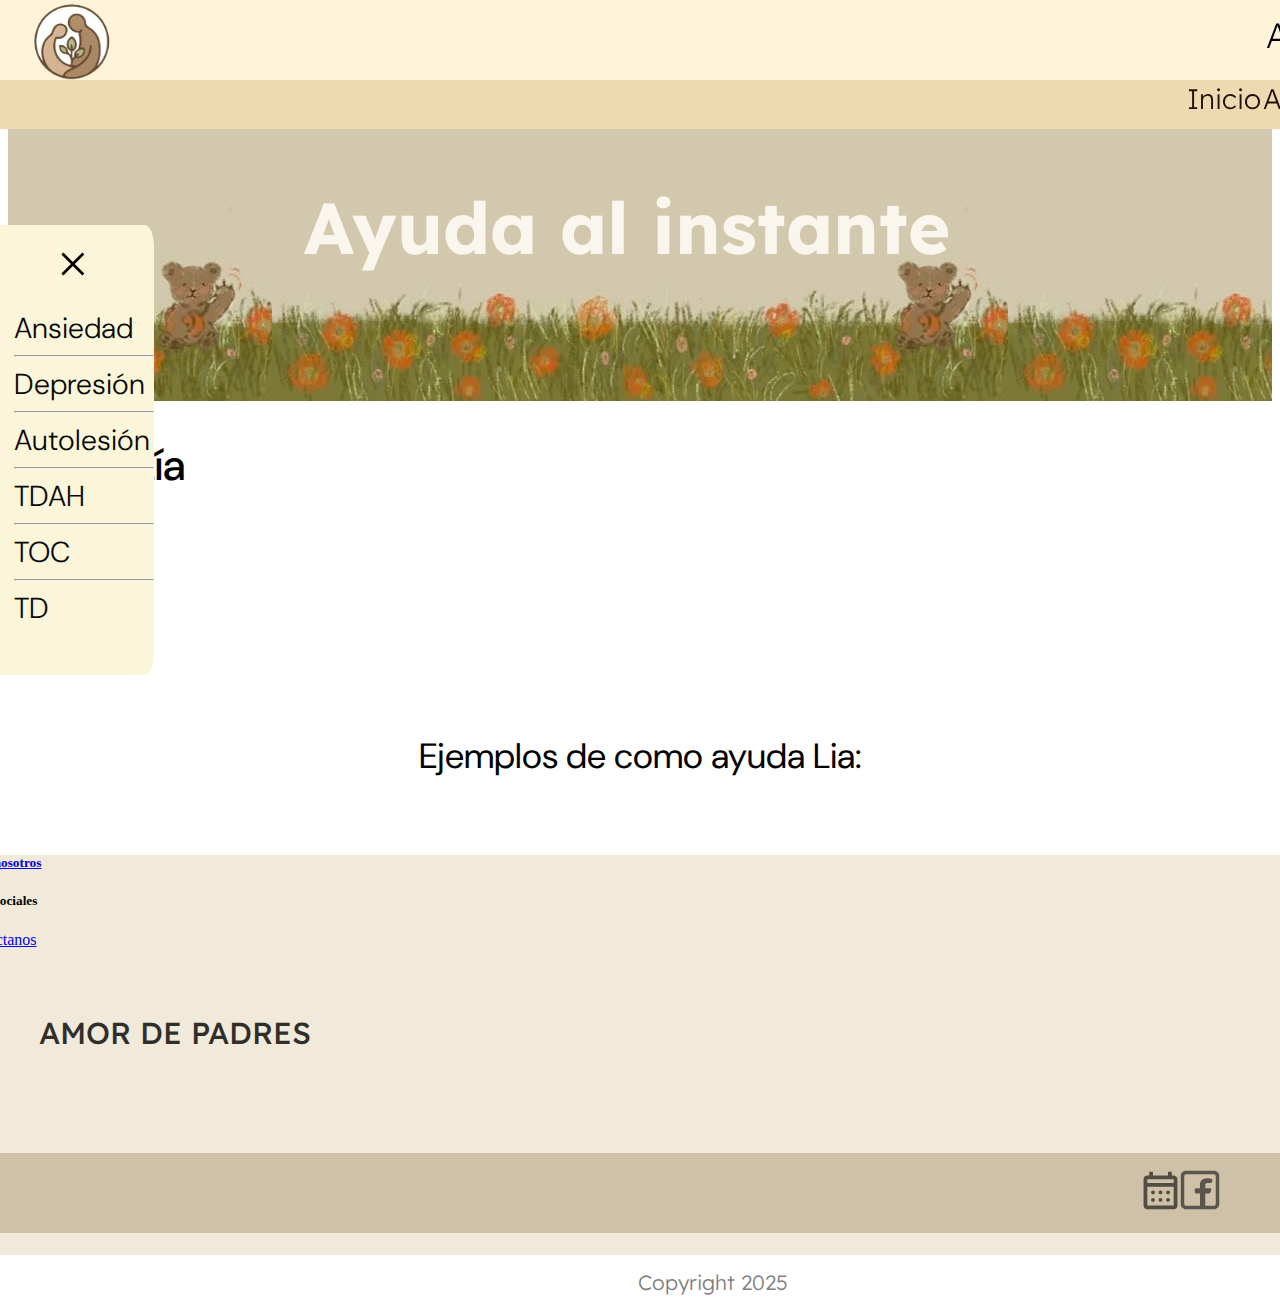
<file: ia.html>
<!DOCTYPE html>
<html lang="en">
<head>
    <meta charset="UTF-8">
    <meta name="viewport" content="width=device-width, initial-scale=1.0">
    <title>Document</title>
    <link rel="stylesheet" type="text/css" href="ia.css">
      <!--Fuente para casi todo el sitio-->
      <link rel="preconnect" href="https://fonts.googleapis.com">
      <link rel="preconnect" href="https://fonts.gstatic.com" crossorigin>
      <link href="https://fonts.googleapis.com/css2?family=DM+Sans:ital,opsz,wght@0,9..40,100..1000;1,9..40,100..1000&display=swap" rel="stylesheet">
      <!--Fuente para frase y nombre de ventanas-->
      <link rel="preconnect" href="https://fonts.googleapis.com">
      <link rel="preconnect" href="https://fonts.gstatic.com" crossorigin>
      <link href="https://fonts.googleapis.com/css2?family=Lexend:wght@100..900&display=swap" rel="stylesheet">
       <!--icono mensajes-->
      <link rel="stylesheet" href="https://fonts.googleapis.com/css2?family=Material+Symbols+Outlined:opsz,wght,FILL,GRAD@20..48,100..700,0..1,-50..200" />

      <!-- agregas el lugar de la ia -->
     <script src="https://cdn.botpress.cloud/webchat/v2.4/inject.js"></script>

</head>
  <body>


      <!--Creación del pequeño menu para mostrar los padecimientos-->
      <div class="container">
     
        <button id="hamburger-btn" class="hamburger-btn"><img src="iconos.tdah/flecha.svg"  id="picar"/>
        </button>
      
          <nav id="padecimientos" class="padecimientos">
  
            <button id="cerrar" class="cerrar2"><img src="iconos.tdah/cerrar.svg" alt="cerrar" id="close"></button><!--agregamos el boton de cerrar el menu-->
            <ul style="list-style: none;">
               <li> <a href="ansiedad.html" class="ventana2">Ansiedad</a></li>
               <hr>
               <li><a href="depresion.html" class="ventana2">Depresión</a></li>
               <hr>
               <li><a href="autolesion.html" class="ventana2">Autolesión</a></li>
               <hr>
               <li><a href="tdah.html" class="ventana2">TDAH</a></li>
               <hr>
               <li><a href="TOC.hmtl" class="ventana2">TOC</a></li>
               <hr>
               <li><a href="disocial.hmtl" class="ventana2">TD</a></li>
               <li></li>
               <li></li>
               <li></li>
  
            </ul>
          
          </nav>
      </div>

    <!--Div para que el texto vaya apareciendo-->
  <div id="content">

        <!--Cracion de la barra donde estara la flecha-->
        <header id="barra1">
          <ul style="display: flex;">
          
           <li>
          <h3><a href="index.html" id="inicio2">Inicio</a></h3>
           </li>
           
           <li>
          <h3><a href="contactos.html" class="ayuda">Ayuda</a></h3>
           </li>
  
          </ul>
         </header>
    
  
          <!--Creacion de la barra2 donde esta el icono y demás elementos-->
          <header class="barra2">
  
            <div style="display: flex;">
             
              
            <img src="img1/icono2.png" alt="amor de padres" id="icono">
  
  
              <!-- Controles para aumentar y disminuir el tamaño de la fuente -->
          <div class="controls">
            <button id="increase-font" onclick="changeFontSize(1)">A+</button> <!-- Aumenta el tamaño de fuente -->
            <button id="decrease-font" onclick="changeFontSize(-1)">a-</button> <!-- Disminuye el tamaño de fuente -->
         </div>
  
            <a href="ia.html">
              <span class="material-symbols-outlined" id="mensajes2">
              forum
              </span>
             </a>
  
  
            </div>
  
          </header>

        <!--Creacion de la cabecera-->
      <header class="cabecera">
        <div class="fondo">
          <h2 id="frase">Ayuda al instante</h2>
        </div>
      </header>

      <!--Div para llamar el texto en js-->
   <div id="text-content">

      <h2 class="Lia2">Lía</h2>
      <p id="explicacion">Lía es una IA (inteligencia artificial) que fue creada con el mero propósito de brindarte ayuda o consejo a tiempo real; 
        con ella puedes aclarar tus dudas y tener una conversación óptima y eficiente
        <span style="color: #d69601;">(cabe aclarar que Lia no sustituye a un profesional en ningún ámbito.)</span>
         Toma este espacio como un lugar seguro en donde puedes pedir consejo y ser escuchado.</p>

        </p>

         <h2 id="ejemplos">Ejemplos de como ayuda Lia:</h2>

         <div class="container">
          
          <div class="glass">
            
          </div>
          <div class="glass" style="background-image: url(ia.img/foto2.webp);">
           
          </div>
        </div>
        
     <script src="https://cdn.botpress.cloud/webchat/v3.0/inject.js"></script>
     <script src="https://files.bpcontent.cloud/2025/04/26/01/20250426013744-9Z0NHLSN.js"></script>

   </div><!--2-->

  </div><!--1-->
      
     <footer id="pie"><!--Cambia color footer-->
            
      <h5 class="nosotros"><a href="index.html">Sobre nosotros</a></h5>
      <h5 class="redes1">Redes sociales</h5>
      <a href="contactos.html" id="pie-padecimientos">Contactanos</a>
    
      <p id="pieFrase">AMOR DE PADRES</p>
      
      <!--Cambia el color donde este el nombre del sitio y otros-->
      <div id="parte5">
        
        <!--Lista para agregar bitacora junto con redes sociales-->
        <ul id="lista4">
    
           <li><a href="bitacora.html"><img src="iconos.index/calendario.svg" id="bitacora"/></a></li>
           <li style="background-color: #ff9d23; background: none;"><a href="#"><img src="iconos.index/facebook.svg" id="facebook"></a></li>
           
    
        </ul>
          <div style="margin-top: -7%; display: flex; justify-content: space-between;">
              <p class="Copyright">Copyright 2025</p>
          </div>
      </div>
    
    </footer>
      <script src="./js/ia.js"></script>
      </html>
</file>
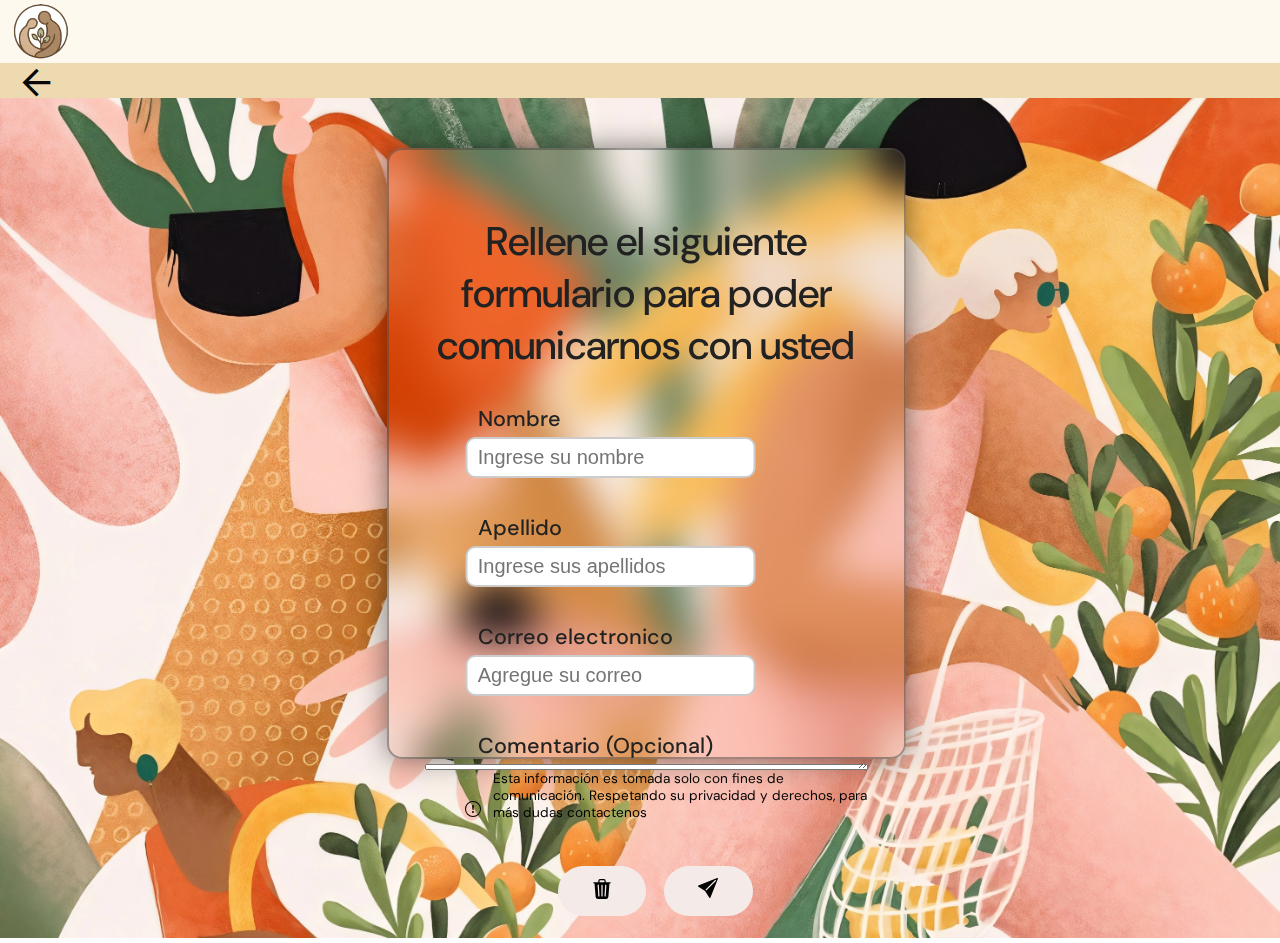
<file: servicio.html>
<!DOCTYPE html>
<html lang="en">
<head>
    <link rel="stylesheet" type="text/css" href="servicio.css">
    <meta charset="UTF-8">
    <meta name="viewport" content="width=device-width, initial-scale=1.0">

     <!--Fuente para casi todo el sitio-->
     <link rel="preconnect" href="https://fonts.googleapis.com">
     <link rel="preconnect" href="https://fonts.gstatic.com" crossorigin>
     <link href="https://fonts.googleapis.com/css2?family=DM+Sans:ital,opsz,wght@0,9..40,100..1000;1,9..40,100..1000&display=swap" rel="stylesheet">
     <!--Fuente para frase-->
     <link rel="preconnect" href="https://fonts.googleapis.com">
     <link rel="preconnect" href="https://fonts.gstatic.com" crossorigin>
     <link href="https://fonts.googleapis.com/css2?family=Lexend:wght@100..900&display=swap" rel="stylesheet">

     <link rel="stylesheet" href="https://fonts.googleapis.com/css2?family=Material+Symbols+Outlined:opsz,wght,FILL,GRAD@20..48,100..700,0..1,-50..200" />
     
    <title>servicio</title>
</head>
<body>

    <!--Agregamos 1era barra con icono del sitio-->
    <header style="background-color: #fef9ef; margin: -1% 0% 0% -2%; width: 103%; height: 80px;">

    <img src="img1/icono2.png" id="icono">

    </header>

    <!--Agregamos 2da mini barra con flecha para regresar a ayuda-->
    <header style="background-color: #eddab1; margin: -1% 0% 0% -2%; width: 103%; height: 35px;">
        
        <span class="material-symbols-outlined">
            <a href="contactos.html" id="flecha">
            arrow_back
          </a></span>
    </header>

    <!--Creamos el formulario-->
    <form class="formulario2" action="https://formspree.io/f/mjkrwjdb" method="POST" > 
    
        <h2 id="amordepadres">Rellene el siguiente formulario para poder comunicarnos con usted</h2>
       

        <label>Nombre</label> <!--agrega nombre a costado de la casilla-->
        <input type="text" id="nombre" name="Nombre"  placeholder="Ingrese su nombre" class="espacios"/> 
    
        <br> <!--Saltos de linea-->
        <br>

        <label for="apellido">Apellido</label> 
        <input type="text" placeholder="Ingrese sus apellidos" name="Apellido" class="espacios"/> 
        <br><br>

        <label for="apellido">Correo electronico</label> 
        <input type="text" placeholder="Agregue su correo" name="correo electronico" class="espacios"/> 
        <br><br>

           <!--Textarea permite poner una zona (como un cuadrado) en donde el usuario podra escribir, 
            cols ayuda a que se alargue tu zona de comentario y rows ayuda a 
            se se ensanche-->
        <label for="comentario">Comentario (Opcional)</label>
        <textarea  cols="5"  rows="10%" id="comentario" name="comentario" placeholder="Escribe aqui"></textarea>
        <br>

        <!--Texto con pequeño aviso de la privacidad del usuario-->
        <div style="display: flex;">
            <img src="servicio.iconos/aviso.svg" id="aviso">
            <p id="aviso2">Esta información es tomada solo con fines de comunicación. Respetando su privacidad y derechos, para más dudas contactenos </p>
        </div>
        
        <div style="display: flex;">
            <!--Botones para enviar y borrar-->
        <button type="reset" id="borrar"><img src="servicio.iconos/borrar.svg"></button>
        <button type="submit" id="enviar"><img src="servicio.iconos/enviar.svg"></button>
        </form>

</body>

</html>
</file>
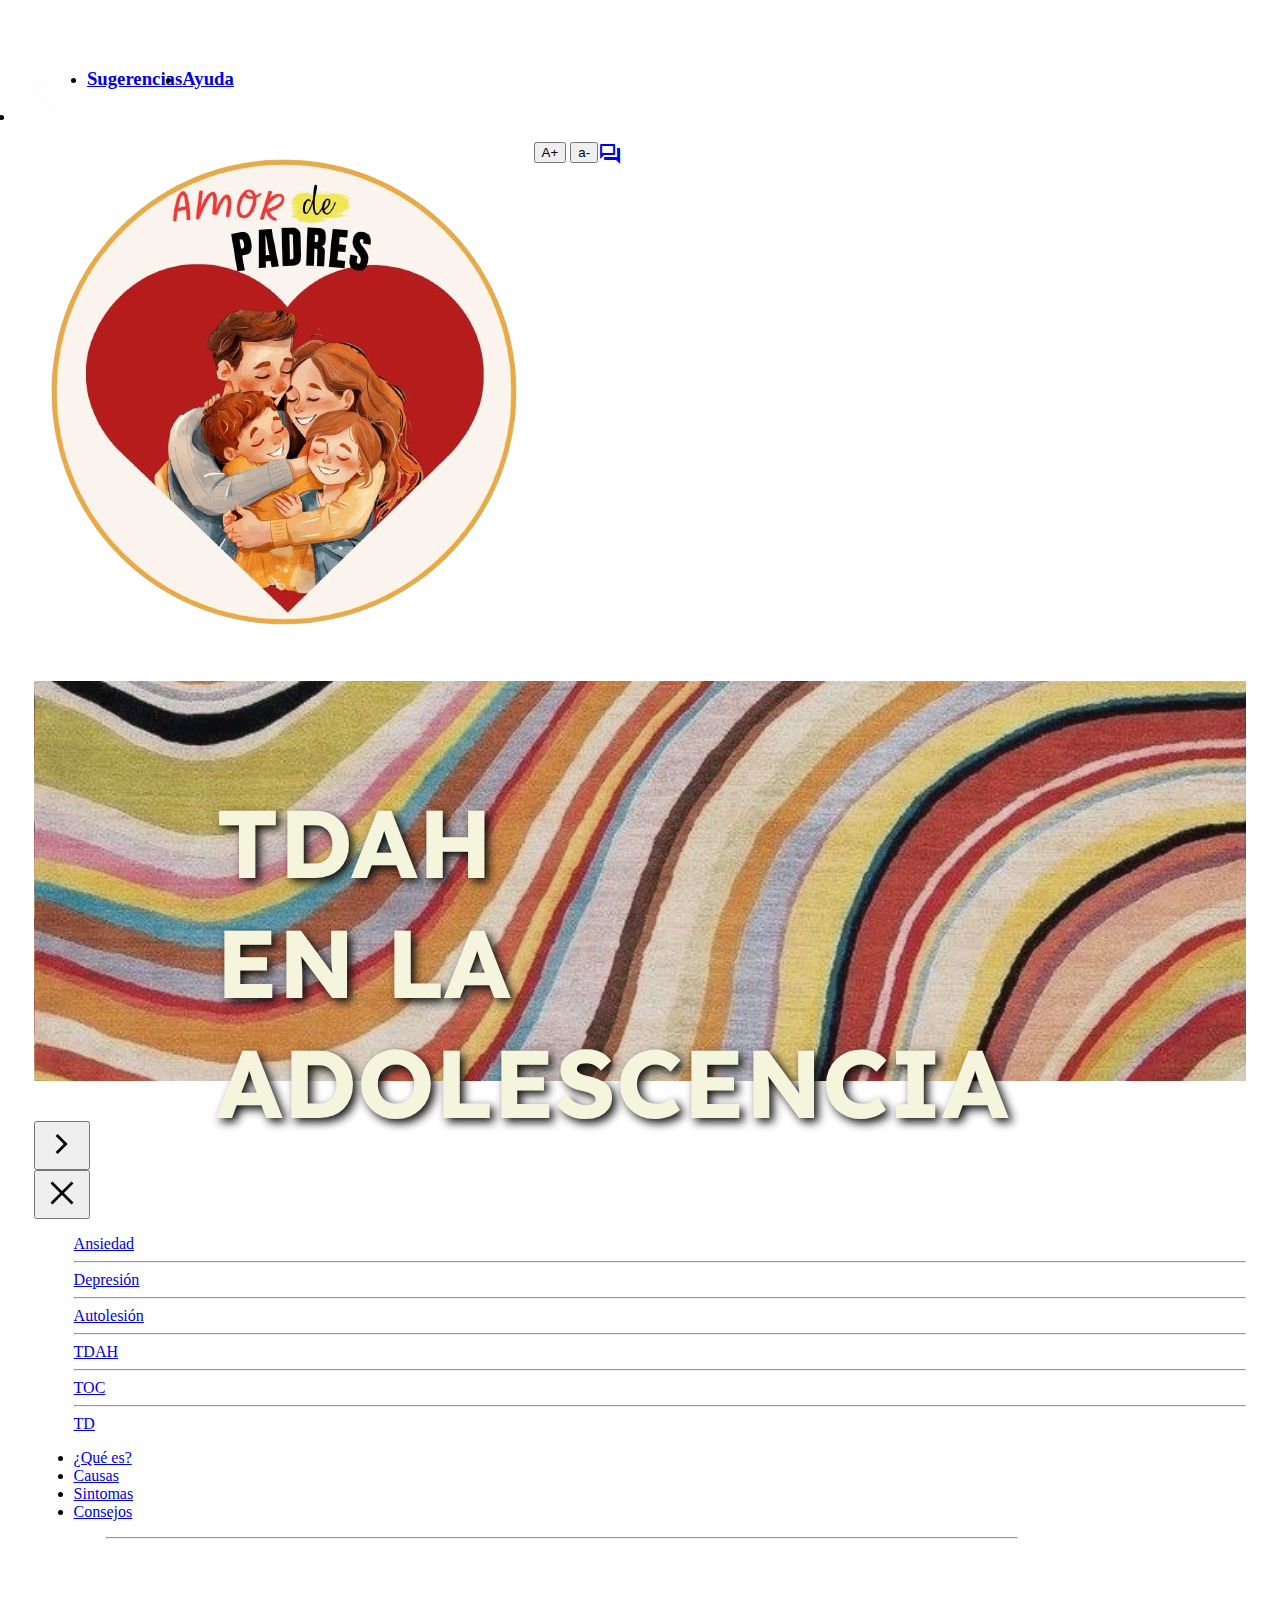
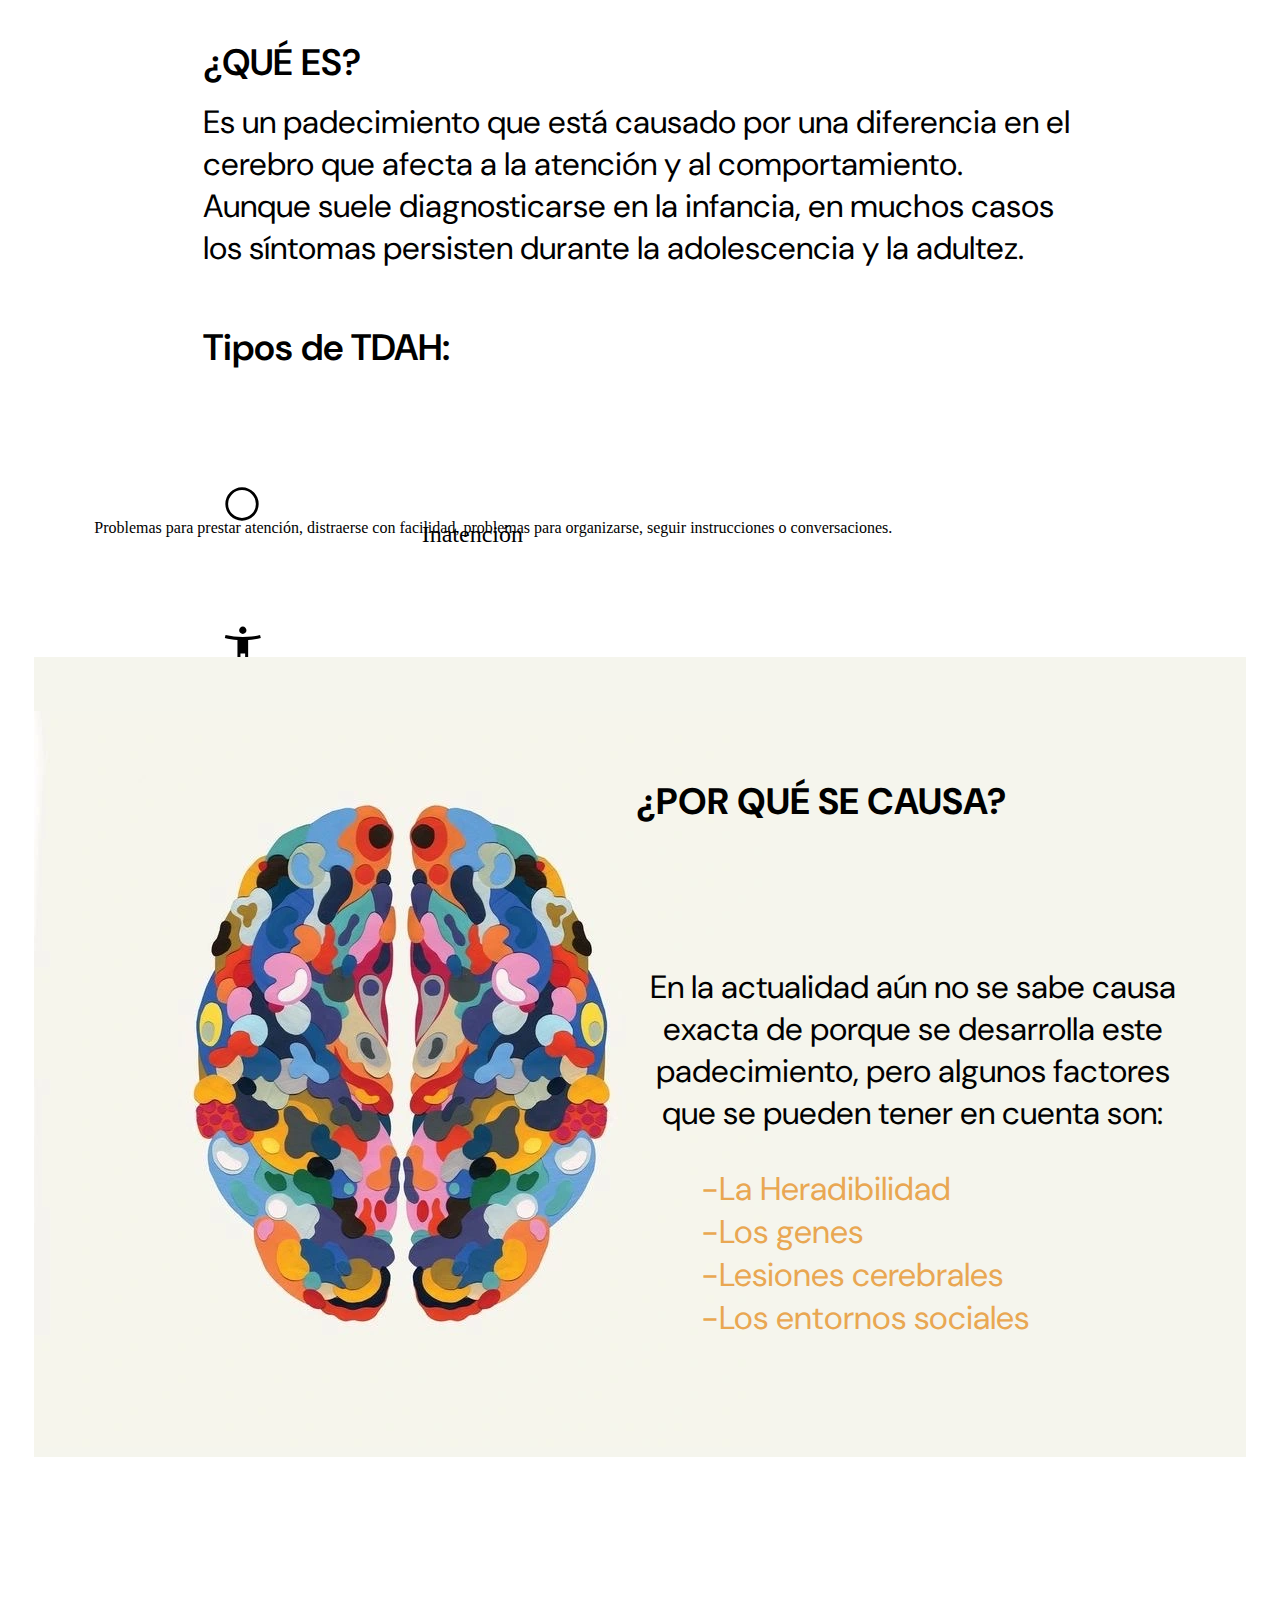
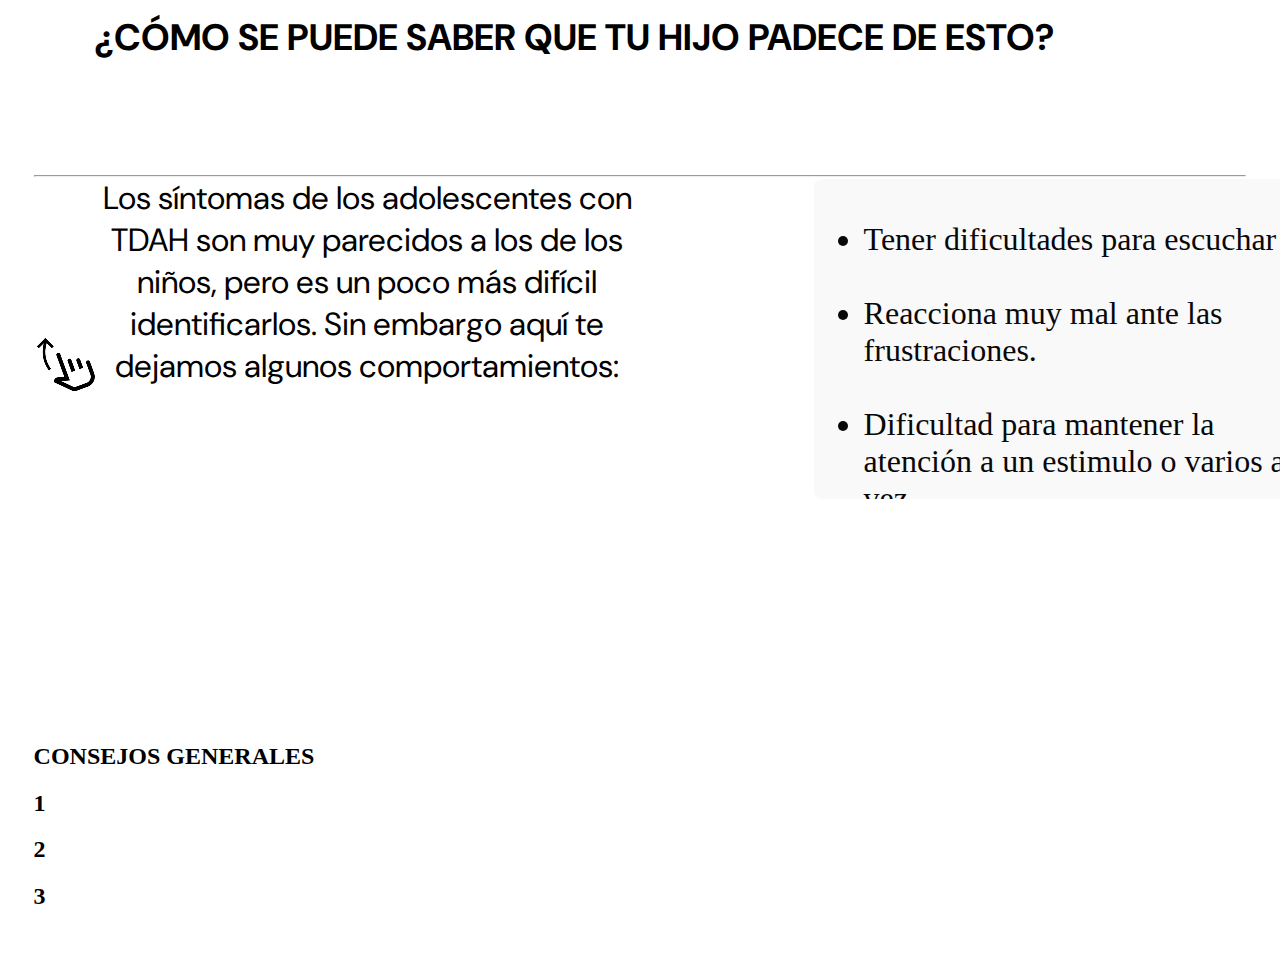
<file: tdah.html>
<!DOCTYPE html>
<html lang="en">
<head>
    <meta charset="UTF-8">
    <meta name="viewport" content="width=device-width, initial-scale=1.0">
    <title>TDAH</title>
    <link rel="stylesheet" type="text/css" href="tdah.css">

     <!--Fuente para casi todo el sitio-->
     <link rel="preconnect" href="https://fonts.googleapis.com">
     <link rel="preconnect" href="https://fonts.gstatic.com" crossorigin>
     <link href="https://fonts.googleapis.com/css2?family=DM+Sans:ital,opsz,wght@0,9..40,100..1000;1,9..40,100..1000&display=swap" rel="stylesheet">
     <!--Fuente para frase-->
     <link rel="preconnect" href="https://fonts.googleapis.com">
     <link rel="preconnect" href="https://fonts.gstatic.com" crossorigin>
     <link href="https://fonts.googleapis.com/css2?family=Lexend:wght@100..900&display=swap" rel="stylesheet">
     <!--Link para poner icono flecha-->
     <link rel="stylesheet" href="https://fonts.googleapis.com/css2?family=Material+Symbols+Outlined:opsz,wght,FILL,GRAD@20..48,100..700,0..1,-50..200" />

</head>
<body>


  <div id="content">
     
  <!--Cracion de la barra donde estara la flecha-->
       <header id="barra1">
        <ul style="display: flex;">
         
         <li style="margin-left: -5%;"><span class="material-symbols-outlined">
            <a href="index.html" id="flecha">
            arrow_back
          </a></span>
         </li>

         <li>
        <h3><a href="sugerencias.html" id="sugerencias">Sugerencias</a></h3>
         </li>
         
         <li>
        <h3><a href="contactos.html" class="ayuda">Ayuda</a></h3>
         </li>

        </ul>
       </header>
  

        <!--Creacion de la barra2 donde esta el icono y demás elementos-->
        <header class="barra2">

          <div style="display: flex;">
           
            
          <img src="img1/icono.webp" alt="amor de padres" id="icono">


            <!-- Controles para aumentar y disminuir el tamaño de la fuente -->
        <div class="controls">
          <button id="increase-font" onclick="changeFontSize(1)">A+</button> <!-- Aumenta el tamaño de fuente -->
          <button id="decrease-font" onclick="changeFontSize(-1)">a-</button> <!-- Disminuye el tamaño de fuente -->
       </div>

          <a href="ia.html">
            <span class="material-symbols-outlined" id="mensajes2">
            forum
            </span>
           </a>


          </div>

        </header>

          
      <!-- Creacion del encabezado con palabra introductoria -->
        <header class="encabezado"> 
          <div style=" background-color: rgba(0, 0, 0, 0.1); height: 400px;"><!--agrega fondo semitranparente y altura-->
            <h2 id="palabra">TDAH <br>EN LA ADOLESCENCIA</h2>
          </div>
        </header>
        
        
        <!--Creación del pequeño menu para mostrar los padecimientos-->
    <div class="container">
     
      <button id="hamburger-btn" class="hamburger-btn"><img src="iconos.tdah/flecha.svg"  id="picar"/>
      </button>
    
        <nav id="padecimientos" class="padecimientos">

          <button id="cerrar" class="cerrar2"><img src="iconos.tdah/cerrar.svg" alt="cerrar" id="close"></button><!--agregamos el boton de cerrar el menu-->
          <ul style="list-style: none;">
             <li> <a href="ansiedad.html" class="ventana2">Ansiedad</a></li>
             <hr>
             <li><a href="depresion.html" class="ventana2">Depresión</a></li>
             <hr>
             <li><a href="autolesion.html" class="ventana2">Autolesión</a></li>
             <hr>
             <li><a href="tdah.html" class="ventana2">TDAH</a></li>
             <hr>
             <li><a href="TOC.hmtl" class="ventana2">TOC</a></li>
             <hr>
             <li><a href="disocial.hmtl" class="ventana2">TD</a></li>
             <li></li>
             <li></li>
             <li></li>

          </ul>
        
        </nav>
    </div>

  <div id="text-content">
     <div id="pagina1">

         <ul id="pagina">
      
          <li><a href="#que es" class="ventanas">¿Qué es?</a></li>
          <li><a href="#parte2" class="ventanas">Causas</a></li>
          <li><a href="#parte21" class="ventanas">Sintomas</a></li>
          <li><a href="#parte4" class="ventanas">Consejos</a></li>
         
         </ul>
         <hr style="width: 75%; margin-left: 6%;">
     </div>

        <!--Contenido-->
           <!--Inicio parte 1-->
       <div id="parte1">
          
        <h2 class="palabra1" id="que es">¿QUÉ ES?</h2>
              <p class="parrafo1">Es un padecimiento que está causado por una diferencia en el cerebro que afecta a la atención y al comportamiento. 
                Aunque suele diagnosticarse en la infancia, en muchos casos los síntomas persisten durante la adolescencia y la adultez.</p>
             
                <p class="palabra1">Tipos de TDAH:</p>
                 
                <!--Agregamos tipos de tdah-->
                  <div class="tipos1">
                        
                      <div class="tipos2">
                            <div class="tipos3">
                              <img src="iconos.tdah/inatencion.svg" style="transform: translateY(190%) translateX(320%); "/>
                                <h2 style="font-weight: 400; transform: translateY(180%) translateX(30%);">Inatención</h2>
                                <p>Problemas para prestar atención,
                                   distraerse con facilidad, problemas para organizarse, seguir instrucciones o conversaciones.</p>
                            </div>
                        </div>
                        
                        <div class="tipos2">
                          <div class="tipos3">
                            <img src="iconos.tdah/hiperactividad.svg" style="transform: translateY(145%) translateX(260%); "/>
                            <h2 style="font-weight: 400; transform: translateY(90%) translateX(20%);">Hiperactividad<br>-Impulsividad</h2>
                            <p>Inquietud, hablar en exceso, 
                              problemas para controlar sus acciones y palabras.</p>
                          </div>
                        </div>
                        
                        <div class="tipos2">
                          <div class="tipos3">
                            <img src="iconos.tdah/combinados.svg" style="transform: translateY(110%) translateX(260%); " />
                            <h2 style="font-weight: 400; transform: translateY(130%) translateX(25%);">Combinados</h2>
                            <p>En este se presentan los dos anteriores y puede tener un variación en su intensidad.</p>
                          </div>
                        </div>

                  </div>
                 
                  
       </div>

       <!--Inicio parte 2-->
       <div id="parte2">
           
           <h2 id="palabra2">¿POR QUÉ SE CAUSA?</h2>
        
              <img src="tdah.img/cerebro.webp" id="imagen2" />
       
                <p id="parrafo2">En la actualidad aún no se sabe causa exacta de porque se desarrolla este padecimiento, pero algunos factores que se pueden tener en cuenta son: </p>
                  <p id="lista"><span style="color: #E9A752;" >-La Heradibilidad<br>
                    -Los genes<br>
                    -Lesiones cerebrales <br>
                    -Los entornos sociales</p>
                  </span>
       </div>

       <!--Inicio parte 3-->

       <div>
          <hr style="transform: translateY(-10px); color: #000;" id="parte21">

         <h2 id="palabra3">¿CÓMO SE PUEDE SABER QUE TU HIJO PADECE DE ESTO?</h2>
           <p id="parrafo3">Los síntomas de los adolescentes con TDAH son muy parecidos a los de los niños, 
            pero es un poco más difícil identificarlos. Sin embargo aquí te dejamos algunos comportamientos:</p>
              
               <!--Cracion de apartado para que el padre pueda hacer scroll-->
               <img src="iconos.tdah/deslizar.png" id="deslizar"/>
                  <div class="contenedor">
                    <ul id="lista2">
                      <li>Tener dificultades para escuchar </li><!--Aqui van algunas causas-->
                      <br>
                      <li>Reacciona muy mal ante las frustraciones.</li>
                      <br>
                      <li>Dificultad para mantener la atención a un estimulo o varios a la vez</li>
                      <br>
                      <li>Casi siempre se olvida de hacer las cosas o empieza y no acaba.</li>
                      <br>
                      <li>Hacer acciones precipitadas que pueden provocar un resultado negativo</li>
                      <br>
                      <li>Tener dificultades para permanecer sentados en silencio cuando deben hacerlo</li>
                    </ul>
                  </div>
          
        </div>

        <!--Creacion de la 4ta parte-->

        <div id="parte4">
          <h2 id="palabra4">CONSEJOS GENERALES</h2>
           
          <div class="cuadros">
            <div class="cuadro">
             <h2>1</h2>
            </div>
            <div class="cuadro">
              <h2>2</h2>
            </div>
            <div class="cuadro">
              <h2>3</h2>
            </div>
          </div>
        

          <div id="cons1">

          </div>
      
        </div>

    </div>

  </div>

</body>

<script src="./js/tdah.js"></script>
</html>
</file>
<file: styles.css>
#cuerpo{ /*Caracteristicas de todo el cuerpo de el sitio web*/
    background-color: #fbf6ed;
    margin: 0%;
    padding: 0%;
} 

/*BARRA*/

#encabezado{/*Barra parte de arriba*/
    height: 15%;
    background-color: #f8e6bb;
    text-align: center;
    position: fixed;/*hace que la barra se quede estatica*/
    bottom: 0%;
    right: 0%;
    left: 0%;
    top: 0.1%;
    z-index: 100; /*Hace que muestre la barra arriba de cualquier elemento*/
    opacity: 100%;
    
}

#listaencabezado{ /*Caracteristicas en general de la lista para los elemtos de la barra*/
    list-style: none;
    display: flex;
}

#icono{/*caracteristicas del icono de amor de padres en la barra*/
    height: 110px;
    margin-top: -16%;
}


#ayuda{/*Agrega el apartado de contacto de ayuda en la barra*/
    text-decoration: none;
    font-size: 200%;
    color: black;
    border-radius: 10px 10px;
    font-family: "DM Sans", sans-serif;
    transition: background-color 0.3s ease;/*Agrega una transicion suave para el fondo*/
}

#ayuda:hover{
    background-color: #d0af60;
}

/* Estilos para el botón de menú hamburguesa */
.hamburger-btn {
    font-size: 70px; /* Tamaño del icono o texto del botón */
    cursor: pointer; /* Cambia el cursor a una mano para indicar que es clickeable */
    border: none; /* Elimina los bordes del botón */
    background: none; /* Elimina cualquier fondo del botón */
    position: fixed; /* Se posiciona de manera absoluta dentro de su contenedor */
    top: 10px; /* Se coloca a 20 píxeles desde la parte superior */
    right: 20px; /* Se coloca a 20 píxeles desde la derecha */
    transition: background-color 0.3s ease;/*Agrega una transicion suave para el fondo*/
    border-radius: 20%;
    height: 80px;
}

.hamburger-btn:hover{
    background-color: #d0af60;
}

/* Estilos del menú lateral */
.side-menu {
    position: fixed; /* Fija el menú en la pantalla sin moverse con el contenido */
    right: -250px; /* Inicialmente, coloca el menú fuera de la vista en el lado derecho */
    top: 0; /* Se coloca en la parte superior de la pantalla */
    width: 250px; /* Ancho del menú lateral */
    height: 100%; /* Ocupa toda la altura de la pantalla */
    background-color: #b59e7d; /* Color de fondo */
    color: white; /* Color del texto en blanco */
    transition: right 0.3s ease; /* Transición suave al mover el menú */
    padding-top: 60px; /* Espacio superior dentro del menú para evitar que los elementos queden pegados arriba */
}

/* Estilos de la lista dentro del menú */
.side-menu ul {
    list-style: none; /* Elimina los estilos predeterminados de la lista (viñetas) */
    padding: 0; /* Elimina el padding por defecto de la lista */
}

/* Estilos para cada elemento de la lista */
.side-menu ul li {
    padding: 15px; /* Agrega espaciado dentro de cada elemento */
    text-align: center; /* Centra el texto en cada elemento */
    font-size: 170%;
}

/* Estilos para los enlaces dentro de la lista */
.side-menu ul li a {
    color: white; /* Color del texto en blanco */
    text-decoration: none; /* Elimina el subrayado de los enlaces */
    display: block; /* Hace que los enlaces ocupen toda la anchura disponible para mejorar la usabilidad */
    transition: background-color 0.3s ease;
}

/* Efecto al pasar el mouse sobre los enlaces */
.side-menu ul li a:hover {
    background-color: #ccc2aa; /* Cambia el fondo a un tono más claro cuando se pasa el mouse */
}

/* Clase que activa el menú */
.side-menu.active {
    right: 0; /* Mueve el menú a la posición visible cuando se activa */
}

/*Clase que desactiva el menú */
.side-menu.disabled {
    left: 100%;
}


/*ENCABEZADO*/


header { /* Pone el video en el encabezado*/
    height: 110vh;
    overflow: hidden;/*Recorta el video al tamaño del sitio*/
    position: relative; /*Posisiona el video dependiendo de top, left etc...*/
}

header video{/*Propiedades para el video*/
    width: 100%;
    background-position: center center;
    background-size: 1000%;
}
header .imagen{/*Le da caracteristicas a la frase del encabezado*/
    position: absolute;/* Nos sirve para poder posicionar nuestra frase arriba del video*/
    width: 100%;
    top: 50%;
    transform: translateY(-50%);/*Nos permite mover la frase(como los margin pero mejor)*/
    text-align: center;
    color: #200f06;
    text-shadow: 2px;
    font-size: 230%;
    opacity: 85%;
    font-family: "Lexend", sans-serif;
}

/* Presentar sitio web */
  
/* Propiedades para presentarnos como sitio */
   
#inicio{ /*Propiedades para el div que divide esta seccion*/
    background-color:#fbf6ed;
    background-size: 100%;
    height: 500px;
    margin-top: -4%;
}
#presentacion{/* Propiedades para otro div que pone los elementos a un lado de otro */
    display: flex;
}

#quienes{/* le da propiedad a "Quienes somos"*/
    font-family: "DM Sans", sans-serif;
    font-size: 250%;
    margin-left: 3%;
}

#introducirnos{/* le da propiedades al parrafo */
    font-family: "DM Sans", sans-serif;
    font-weight: 500;
    margin-left: 5%;
}

#ima1{ /*propiedades para la imagen*/
    height: 100%;
    margin-top: -5%;
}


/*VENTANAS DE PADECIMIENTOS*/

#seleccionar{
    font-family: "DM Sans", sans-serif;
    font-style: normal;
    font-size: 250%;
}

.menu{/*Darle color en el fondo donde estan las ventanas de padecimientos*/
    background-color: #F1Eada;
    padding: 10px 0;
}

.lista { /*Para que las ventanas después del video aparezcan todas a un costado*/
    display: inline-block;
    margin: 0 0px;
    font-size: 30px;
}

.a1 { /*Vista de la ventana 1*/
    color: black;
    text-decoration: none;
    background-image: linear-gradient(rgba(136, 136, 138, 0.486), rgba(160, 157, 157, 0.356)), 
    url(img1/Aim.webp);
    background-size: cover;
    background-repeat: no-repeat;
    margin-left: 50px;
    border-radius: 7px;
    font-size: 250%;
    font-family: "Lexend", sans-serif;
    transform: translateY(15%);
    transition: box-shadow 0.3s ease;
}

.a1:hover{/*Opacea la ventana 1 cuando la flechita pasa por la ventana*/
    opacity: 40%;
    color: rgb(8, 8, 8);
    box-shadow:  0 0 17px rgb(43, 43, 41); 
}

.a2 { /*Vista de la ventana 2*/
    color: rgb(0, 0, 0);
    text-decoration: none;
    background-image:linear-gradient(rgba(136, 136, 138, 0.486), rgba(160, 157, 157, 0.356)), 
    url(img1/depresion12.webp);
    background-size: cover;
    background-repeat: no-repeat;
    margin-left: 50px;
    border-radius: 7px;
    font-size: 250%;
    font-family: "Lexend", sans-serif;
    transition: box-shadow 0.3s ease;

} 
.a2:hover{/*Opacea la ventana 2 cuando la flechita pasa por la ventana*/
    opacity: 40%;
    color: rgb(10, 9, 9);
    box-shadow:  0 0 17px rgb(43, 43, 41);
}

.a3 {/*Vista de la ventana 3*/
    color: rgb(0, 0, 0);
    text-decoration: none;
    background-image:linear-gradient(rgba(171, 171, 173, 0.486), rgba(176, 173, 173, 0.356)), 
    url(img1/image-2.webp);
    background-size: cover;
    background-repeat: no-repeat;
    background-position: 60%;
    margin-left: 50px;
    border-radius: 7px;
    font-size: 250%;
    font-family: "Lexend", sans-serif;
    transition: box-shadow 0.3s ease;
}
.a3:hover{/*Opacea la ventana 3 cuando la flechita pasa por la ventana*/
    opacity: 40%;
    color: rgb(10, 8, 8);
    box-shadow:  0 0 17px rgb(43, 43, 41);
}


/*CONTENIDO*/

#bienvenida{
    font-family: "DM Sans", sans-serif;
    font-size: 250%;
}

#introducirnos{
    font-size: 190%;
    font-family:"DM Sans", sans-serif;
}

.container3 { /* Hace que exista un espacio entre la pantalla y el sitio web */
    width: 80%;
    margin: 0 auto;
    background-color: rgb(255, 255, 255);
    padding: 8%;
    box-shadow: 0 0 10px rgb(136, 136, 134);
    margin-bottom: 2%;
}

#subtema{/*Palabra "Conoce mas" en apartado*/
    font-size: 230%;
    font-family: "DM Sans", sans-serif;
}

#conocernos { /*Primer parrafo del inicio*/
    font-size: 210%;
    margin-left: 5%;
    font-family: "DM Sans", sans-serif;
}

#importancia{ /*Segundo parrafo inicio*/
    font-size: 210%;
    margin-left: 5%;
    font-family: "DM Sans", sans-serif;
}

#foto1 { /* Foto al costado del primer parrafo*/
    width: 500px;
    margin-top: 30%;
}

#fotolado1 { /* Hace que el primer parrafo y la foto aparezcan una a cada lado*/
    display: flex;
    margin-top: 3%;
}

#fotolado2{  /* Hace que el segundo parrafo y la foto aparezcan una a cada lado*/
    display:flex;
    margin-top: 6%;
    
}

#foto2{ /* foto al costado del segundo parrafo*/
    width: 500px;
}
.card {/*para el tamaño de la imag*/
    width: 500px;/*define el ancho de la tarjeta*/
    height: 400px;/*define la altura de la tarjeta*/
    perspective: 1000px;/*profundidad para el efecto 3D*/
  }
  
  .card-inner {
    position: relative;
    width: 100%;
    height: 100%;
    transition: transform 0.8s;/*suavidad del giro*/
    transform-style: preserve-3d;/*mantiene el efecto 3D*/
  }
  
  .card:hover .card-inner {/*al pasar el mause se gira 180 grados*/
    transform: rotateY(180deg);
  }
  
  .card-front, .card-back {/*la cara frontal y trasera compraten estas reglas*/
    position: absolute;
    width: 100%;
    height: 100%;
    backface-visibility: hidden;/*oculta la cara trasera al frente*/
    border-radius: 10px;/*bordes redondos*/
    overflow: hidden;/*oculta lo que salga del borde*/
  }
  
  .card-front img {/*estilo de la cara trasera con el texto*/
    width: 100%;
    height: 100%;
    object-fit: cover;/*asegura que la imagen llene bien el espacio*/
  }
  
  .card-back {/*estilo de la cara trasera con el texto*/
    background-color: #fac177;
    font-size: 40px;
    opacity: 60%;
    color: rgb(250, 250, 249);
    transform: rotateY(180deg);
    display: flex;
    align-items: center;/*centra verticalmente*/
    justify-content: center;/*centra horizontalmente*/
    padding: 20px;
    box-sizing: border-box;/*incluye el padding en el tamaño total*/
    text-align: center;
  }


/*PIE PAGINA*/

#pie {/*Propiedades del footer*/
    background-color: #F1Eada;
    height: 300px;
    width: 100%;
}

#pieFrase{/*Propiedades de la palabra "Amor de padres" en el footer*/
    transform: translateY(-50%) translateX(75%);
    font-size: 220%;
    opacity: 80%;
}

.nosotros{/* Propiedades para el apartado "sobre nosotras*/
    font-size: 200%;
    margin-left: 5%;
    transform: translateY(200%);
}

.redes1{/*Agrega el apartado de nuestras redes*/
    font-size: 200%;
    margin-left: 5%;
    transform: translateY(220%);
}

.Copyright{/*Agrega el copyright en el footer*/
    font-size: 160%;
    transform: translateY(200%) translateX(45%);
    opacity: 50%;
}

#parte2{
    background-color: #cec1a8;
    height: 40%;
    margin-top: 10%;
}
</file>
<file: ansiedad.css>
body {/*color de fondo*/
 background-color: #f9fc62;
}

#a1 {/*Para volver al inicio de la pantalla */
    text-decoration: none;
    background-color: #f7b12f;/*color del container*/
    font-size: 40px;/*tamaño del volver al inicio*/
    color: #ffffff;/*color de la letra*/
}

#titulo{/*ajustes de mi frase*/
    font-family: 'Courier New', Courier, monospace;/*estilo de letra de mi frase*/
    display: flex;
    font-size: 100px;/*tamaño de mi frase*/
    color: rgb(253, 135, 0);/*color de mi frase*/
    margin-left: 16%;/*separacion del lado derecho de mi frase*/
    margin-top: 13%;/*separacion de mi frase con el para que este mas abajo */

}

header {/*Ajustes de mi encabezado*/
    background-image: url(img1/imagen7.webp);/*imagen que se presenta en el emcabezado*/
    opacity: 95%;/*para que se vea mas opaca*/
    height: 600px;/*tamaño de la imagen*/
    width: 100%;/*para que ocupe el 100% del espacio en el encabezado*/
    background-position: center center;
    background-size: cover;
}

#descripcion{/*Tamaño de mi texto*/
    font-size: 230%;
    margin-left: 5%;/*separacion del texto de lado derecho*/
}

#sintomas{/*Tamaño de mi texto*/
    font-size: 230%;
    margin-left: 5%;/*separacion del texto de lado derecho*/

}

#causas{/*Tamaño de mi texto*/
    font-size: 230%;
    margin-left: 5%;/*separacion del texto de lado derecho*/

}

.containerA{
    background-color: rgb(255, 145, 0);
    width: 100%;/*largor del container (que abarque todo el largo de la pantalla)*/
    padding: 0.01%;
    border-radius: 15px;
    margin-top: 3%;
    height: 100px
}

.containerB{
    background-color: rgb(255, 145, 0);
    width: 100%;/*largor del container (que abarque todo el largo de la pantalla)*/
    padding: 0.01%;
    border-radius: 15px;
    margin-top: 0%;
    height: 100px;
}

.containerC{
    background-color: rgb(255, 145, 0);
    width: 100%;/*largor del container (que abarque todo el largo de la pantalla)*/
    padding: 0.01%;
    border-radius: 15px;
    margin-top: 0%;
    height: 100px;
}

.container1{/*El espacio de la pantalla sobre mi parrafo*/
    font-size: 20%;
    border-radius: 15px;
    margin: 0 auto;
    margin-top: 0%;  
    background-color:  rgb(236, 236, 236);/*color de mi container */
    padding: 0.3%;
    height: 600px;

}

.container2{
    font-size: 20%;
    border-radius: 15px;
    margin: 0 auto;
    margin-top: 0%;
    background-color:   rgb(236, 236, 236);/*color de mi container */
    padding: 0.10%;
    
}

.container3{
    font-size: 20%;
    border-radius: 15px;
    margin: 0 auto;
    margin-top: 0%;
    background-color:  rgb(236, 236, 236);/*color de mi container */
    padding: 0.3%;
    
}
</file>
<file: autolesion.css>
body{/*color de fondo*/
   background-color:#fac9c9;
}


/*Cosas de la barra*/
#regresar{
    font-size: 300%;
}

.material-symbols-outlined{
   font-weight: 400;
}

.inicio{
    font-size: 240%;
    text-decoration: none;
    color: #fefcfc;
    transform: translateX(50%);
}

.inicio:hover{
    background-color: #946060;
}

#regresar{
    margin-top: 0.5%;
    margin-right: 60%;
    font-size: 230%;
    color: #fefcfc;
}


#ayuda{/*Caracteristicas de contactos ayuda*/
    font-size: 220%;
    text-decoration: none;
    color: #f1f1f1;
    margin-bottom: 10%;
}

#ayuda:hover{
    background-color: #946060;
    box-shadow: 0 0 15px rgb(47, 47, 46); 
}

#encabezado{ /*agrega la barra de volver al inicio */
    position: fixed;/*Hace que la barra se quede estatica*/
    background-image: none;
    background-color: #d89595;
    bottom: 90%;
    right: 0%;
    left: 0;
    top: 0%;
    height: 7%;
    z-index: 9;
    margin-top: 0%;
    opacity: 100%;
    width: 100%;
    display: flex;
}


/*Encabezado*/


#titulo{ /*Palabra introductoria*/
    font-size: 100px;
    color: rgb(255, 255, 255);
    display: flex;
    margin-top: 4%;
    transform: translateY(35%) translateX(10%);
    font-family: "Cinzel", serif;
    opacity: 89%;
}

header { /*Imegen de fondo encabezado*/
   height: 500px;
   background-image: url(img2/autolesion.webp);
   background-size: cover;
   background-position: center;
   opacity: 95%;
   
}


/*Contenido*/


.significado { /* Agrega estilo a nuestras primeras palabras del todos los div */
    text-align: left;
    margin-top: 1%;
    font-size: 280%;
    font-family: 'Trebuchet MS', 'Lucida Sans Unicode', 'Lucida Grande', 'Lucida Sans', Arial, sans-serif;
    margin-left: 8%;
}

.parrafo1{ /*Agrega especificaciones similares a los parrafos de todos los div*/
    font-size: 230%;
    color: #100f0f;
    font-family:'Trebuchet MS', 'Lucida Sans Unicode', 'Lucida Grande', 'Lucida Sans', Arial, sans-serif;
    margin-left: 9%;
}

.par1{ /* Hace que tengamos espaciado en la pantalla con nuestro apartado 1 */
    width: 85%;
    margin-left: 0%;
    margin-top: 0%;
    background-color:#f5efef;
    padding: 7.5%;
}

#lado{  /*hace que el texto del la primera parte y la imagen aparezcan a un lado*/
    display: flex;
    margin-top: 3%;
}


#par2{ /*caracteristicas del division del apartado 2*/
    background-image: url(img2/chica2.webp);
    background-size: 100%;
    height: 600px;
    background-position: center center;
    background-repeat: no-repeat;
    background-color:#f1f1f1;
    padding: 2.5%;
}


#par3{ /*caracteristicas de la division del apartado 3*/
    background-color:#f0f0f0;
    height: 600px;
    width: 85%;
    margin-left: 0%;
    padding: 7.5%;
    background-image: url(img2/chica1.webp);
    background-position: bottom right;
    background-repeat: no-repeat;
    background-position-x: 85%;
    background-size: 20%;
    margin-bottom: 0%;
}

#columnas{ /*Separa el texto del parrafo 3 en columnas*/
    columns: 3 10px;
    margin-top: 5%;
    color: #000000;
    font-family: 'Trebuchet MS', 'Lucida Sans Unicode', 'Lucida Grande', 'Lucida Sans', Arial, sans-serif;
    column-rule: 15px #d89595 dotted;
}

#par4{ /* caracteristicas de la division del apartado 4 */
    background-color:#ffffff;
    height: 600px;
    width: 85%;
    margin-left: 0%;
    padding: 7.5%;
}

#separacion{/*hace que nuestros cuadros del 4to apartado esten separados*/
    display: flex;
    height: 600px;
}

#acuadro{/*Caracteristicas del 1er cuadro de la 4ta division*/
    font-size: 300%;
    background-color: #d89595;
    width: 30%;
    height: 90%;
    border-radius: 8%;
    margin-right: 5%;
    box-shadow:  0 0 17px rgb(168, 168, 168);
}

#bcuadro{/*Caracteristicas del 2do cuadro de la 4ta division*/
    font-size: 300%;
    background-color: #e8cccc;
    width: 30%;
    height: 90%;
    border-radius: 8%;
    margin-right: 5%;
    box-shadow:  0 0 17px rgb(168, 168, 168);
}


#dcuadro{/*Caracteristicas del 3er cuadro de la 4ta division*/
    font-size: 300%;
    background-color: #cfb1b1;
    width: 30%;
    height: 90%;
    border-radius: 8%;
    box-shadow:  0 0 17px rgb(168, 168, 168);
}

/*Pie de pagina*/


#pie{ /*Caracteristicas del footer*/
    background-color: #fac9c9;
    width: 100%;
    height: 200px;
    display: flex;
}

#Apie{ /*Caracteristicas de visitar otro sitio*/
    text-decoration: none;
    color: rgb(37, 37, 37);
    font-size: 200%;
    margin-top: 4%;
}

#Apie:hover{/*Hace que cuando el cursor pase por arriba del "Otro sitio de ayuda" cambie*/
    background-color: #c3bebe;
    margin-bottom: 7%;
    border-radius: 10%;
    color: #4374ab;
}

#pielogo{ /*Propiedades del "AmorDePadres a un lado del icono*/
    margin-top: 5%;
    margin-left: 3%;
    margin-right: 50%;
    font-size: 170%;
    font-family:  "Libre Baskerville", serif;
}

#icono{/*Agrega la imagen del icono*/
    height: 60%;
    margin-top: 2%;
    opacity: 90%;
    transform: translateX(30%);
}
</file>
<file: depresion.css>
.fondo{ /* imagen que va a tener el sitio*/
  background-image: url(img1/imagen\ 2.jpg);
  background-position: center center;
  background-size: cover;
  height:300px;
}


#a1{ /*poner color y tamaño en el apartado de "volver al inicio"*/
  text-decoration: none;
  background-color: rgb(252, 13, 228);
  font-size: 30px;
  color: rgb(19, 17, 18);
  
}

.container { /*Ponerle color el tamaño en el container 1*/
  background-color: rgb(246, 226, 160);
  padding:0.15%;
  text-align: center;
}

  .container2 { /*Poner color el tamaño en el container 2*/
  background-color: rgb(183, 218, 239);
  padding: 0.15%;
  text-align: center;
  
}

.container3 { /*Poner color el tamaño en el container 3*/
  background-color: rgb(232, 176, 209);
  padding: 0.15;
  text-align:center;

}
</file>
<file: ia.css>
body{
    background-color: #ffffff;
}



/*Propiedades de la barra donde esta la flecha*/



  /*Texto que vaya apareciendo estilos*/

  #content {
    background: white;
    /* Fondo blanco para resaltar el contenido */
  
    border-radius: 8px;
    /* Bordes redondeados para suavizar la caja */
  
  }
  
  /* Estilos para todos los párrafos dentro de #content */
  /* Inicialmente están ocultos y desplazados hacia abajo */
  #content p {
    opacity: 0;
    /* Transparencia total, párrafos invisibles inicialmente */
  
  
    transition: 
      opacity 0.6s cubic-bezier(.4,0,.2,1),
      transform 0.6s cubic-bezier(.4,0,.2,1);
    /* Transiciones suaves para opacidad y posición con curva de animación personalizada */
  
    will-change: opacity, transform;
    /* Optimiza el rendimiento indicando que estos dos estilos cambiarán */
  
    margin-bottom: 1%;
    /* Margen inferior para separar los párrafos */
  }
  
  /* Estilos para párrafos que tienen la clase 'visible' */
  /* Aquí están completamente visibles y en posición original */
  #content p.visible {
    opacity: 1;
    /* Opacidad total, párrafo visible */
  
    transform: translateY(10);
    /* Sin desplazamiento vertical, posición natural */
  }

    
  
       /*Estilos para el menu que mostrara todos los padecimientos que hay en el sitio*/


/* Estilos para el boton donde  donde se veran varios padecimientos*/
.hamburger-btn{
    height: 115px;
    width: 7%;
    z-index: 8;
    position: fixed;
    margin-left: -4%;
    transform: translateY(-120%) translateX(-10%);
    background-color: #eddab1;
    transition: background-color 0.3s ease;/*Agrega una transicion suave para el fondo*/
    border: 1px solid #222;
    border-radius: 30%;
}

/*Hover del boton*/
.hamburger-btn:hover{
    background-color: #c7a660;
}

/*Mueve la flecha del boton*/
#picar{
    height: 40%;
    transform: translateX(80%);
 }

/*Propiedades del submenu en la izquierda*/
#padecimientos{
    width: 14%;
    height: 450px;
    background-color:#fbf6d9;
    top: 25%;
    left: -2%;
    position:fixed;
    z-index: 9;
    border-radius: 5%;
    transition: left 0.3s ease; /* Transición suave al mover el menú */
}

/* Estilos que utilizan todas las ventanas del submenu*/
.ventana2{
    text-decoration: none;
    font-family: "DM Sans", sans-serif;
    font-size: 180%;
    font-weight: 300;
    transition: background-color 0.3s ease;/*Agrega una transicion suave para el fondo*/
    color:#080808;
    display: block; /* Hace que los enlaces ocupen toda la anchura disponible para mejorar la usabilidad */
}

.ventana2:hover{
    background-color: #c9ab69;
    color: #f9f9f9 ;
    height:40px;
 }

/*Cerrar el menu boton*/
.cerrar2{
    font-size: 30px; /* Tamaño del icono o texto del botón */
    cursor: pointer; /* Cambia el cursor a una mano para indicar que es clickeable */
    border: none; /* Elimina los bordes del botón */
    background: none; /* Elimina cualquier fondo del botón */
    color: black;
    font-family: "Lexend", sans-serif;
    font-weight: 600;
    width: 30%;
    margin-top: 10%;
    transform: translateX(130%);
    transition: background-color 0.3s ease;/*Agrega una transicion suave para el fondo*/
    display: block;
}

.cerrar2:hover{
    background-color: #c9ab69;
    color: #e0d8cd;
    border-radius: 9%;
}


/* Clase que activa el menú */
.padecimientos.active {
    margin-left: 0%; /* Mueve el menú a la posición visible cuando se activa */
}

/*Clase que desactiva el menu*/
.padecimientos.disabled{
    margin-left: -90%;
}

    

/*PRIMER BARRA*/

/*Se dan propiedades a la barra donde esta el icono y demas elementos*/
.barra2{
  background-color:#fff4da;
  width: 100%;
  height: 80px;
  position: fixed;/*Hace qur la barra quede estatica*/
  bottom: 90%;
  right: 0%;
  left: 0;
  top: 0%;
  z-index: 10;
}


/*Mueve los botones de incrementar y dismunir a la derecha*/
.controls{
  transform: translateX(1150%);
  margin-top: 0.8%;
}

/* Estilo general de los botones de disminuir y aumentar*/
button {
  padding: 1px; /* Espaciado interno para hacerlos más grandes */
  margin: 2px; /* Espaciado entre botones */
  font-size: 35px; /* Tamaño de fuente adecuado */
  font-family: "Lexend", sans-serif;
  font-weight: 250;
  transition: .3s linear ; /*Agrega una transicion suave para el fondo*/
  cursor: pointer; /* Cambia el cursor a 'mano' cuando el usuario pase sobre ellos */
  border: none; /* Elimina los bordes del botón */
  background: none; /* Elimina cualquier fondo del botón */

}

button:hover{
  color: #f8af07;
}

/*Estilos para la imagen del icono*/
#icono{
  height: 110px;
  margin-left: -2%;
  margin-top: -2%;
}

/*Estilos para el icono de mensajes que te lleva a la IA*/
#mensajes2{
  color: #200f06;
  font-size: 400%;
  font-weight: 200;
  transform: translateX(1100px) translateY(20%);
  transition: .3s linear ; /*Agrega una transicion suave para el fondo*/
}

#mensajes2:hover{
  color: #f8af07;
}

 /*SEGUNDA BARRA*/

/*Estilos de la barra*/
#barra1{
  background-color: #eddab1;
  width: 100%;
  height: 120px;
  position: fixed;/*Hace que la barra quede estatica*/
  bottom: 90%;
  right: 0%;
  left: 0;
  top: 1%;
  z-index: 10;
}

/*Estilo de la lista que contiene cada elemento de la barra*/
#barra1 ul{
  list-style: none;
}

/*Estilo de cada elemento de la lista*/
#barra1 ul li{
  padding: 3%;
}


/*Estilo especificamente de la palabra inicio para volver*/
#inicio2{
  text-decoration: none;
  font-size: 150%;
  color: #200f06;
  font-family:"Lexend", sans-serif;
  transition: .3s linear ; /*Agrega una transicion suave para el fondo*/
  font-weight: 270;
  margin-left: 1500%;
}

#inicio2:hover{
  color: #ffffff;
}

/*Estilos para el apartado de ayuda*/
.ayuda{
  text-decoration: none;
  font-size: 150%;
  font-weight: 270;
  color: #200f06;
  font-family:"Lexend", sans-serif;
  transition: .3s linear ; /*Agrega una transicion suave para el fondo*/
  margin-left: 1250%;
}

.ayuda:hover{
  color: #ffffff;
}

      /*ENCABEZADO*/

/* Propiedades para el header del encabezado*/
.cabecera{
    height: 300px;
    background-image: url(ia.img/ia\ header.webp);
    background-position: bottom;
    opacity: 95%;
    margin-top: 3%;
}

/*Propiedades para el div del header del encabezado*/
.fondo{
   height: 300px;
   background-color: rgba(0, 0, 0, 0.1); /* Fondo negro semitransparente (50% de opacidad) */
   margin-top: 8%;
 }
 
 /*Estilos para la palabra de "Ayuda al instante*/
#frase{
  font-size: 450%;
  font-family: "Lexend", sans-serif;
  text-align: center;
  transform: translateY(90%) translateX(-1%);
  color: #fbf6ed;
}


/*Propiedades para la ia*/

#webchat .bpWebchat {
    position: relative;/*Posiciona la ia de manera relativa*/
    width: 230%;
    height: 500%;
    margin-top: 65%;
    margin-left: 30%;
    color: aqua;
    z-index: 8;
  }

/*Propiedades para presentar a Lia*/

/*Estilos para el titulo "Lía" al inicio*/
.Lia2{
    font-size: 270%;
    font-family: "DM Sans", sans-serif;
    font-weight: 500;
    justify-content: center;
    margin-left: 10%; 
}

/*Estilos para el parrafo que explica que es Lía*/
#explicacion{
    font-size: 170%;
    font-family: "DM Sans", sans-serif;
    font-weight: 340;
    justify-content: center;
    margin-right: 5%;
    margin-left: 8%;
    
}

/*Estilos para la palabra ejemplos... antes de las imagenes*/
#ejemplos{
    font-size: 220%;
    font-family: "DM Sans", sans-serif;
    font-weight: 400;
    justify-content: center;
   text-align: center; 
}

/*PIE PAGINA*/

#pie {/*Propiedades del footer*/
  background-color: #F1Eada;
  height: 400px;
  width: 107%;
  margin-top: 6%;
  margin-left: -4%;
}


#pieFrase{/*Propiedades de la palabra "Amor de padres" en el footer*/
  font-size: 190%;
  opacity: 80%;
  font-family:"Lexend", sans-serif;
  font-weight: 450;
  text-align: left;
  transform: translateY(90%);
  margin-left: 6%;
}

/*Propiedades para el parrafo que explica un poco el stio web*/
#pieparra{
  font-size: 120%;
  font-family: "DM Sans", sans-serif;
  text-align:left;
  justify-content: center;
  margin-left: 6%;
  margin-top: -8%;
  opacity: 70%;
  font-weight: 300;
  width: 25%;
}

/*Estilos para la palabra conocernos en footer*/
#seguir{
  font-size: 150%;
  opacity: 80%;
  font-family:"Lexend", sans-serif;
  font-weight: 400;
}

/*Estilo para palabra servio en footer*/
#servicio{
  font-size: 150%;
  opacity: 80%;
  font-family:"Lexend", sans-serif;
  font-weight: 400;
}

/*Estilo para palabra Redes sociales en footer*/
#redess{
  font-size: 150%;
  opacity: 80%;
  font-family:"Lexend", sans-serif;
  font-weight: 400;
}

/*Estilo para cada enlace del footer*/
.p1{
  font-size: 120%;
  opacity: 80%;
  font-family:"DM Sans", sans-serif;
  font-weight: 400;
  transition: .3s linear ; /*Agrega una transicion suave para el fondo*/
}

.p1:hover{
  color: #d69601;
}

/*p2 para mas estilo de los enlaces*/
#p2{
  color: #0a0808;
  text-decoration: none;
}

#p2:hover{
  color: #d69601;
}

/* agrega el estilo al segundo pie de cabeza*/
#parte5{
  background-color: #cec1a8;
  height: 20%;
  margin-top: 10%;
}

/*Agrega los iconos de facebook y bitacora*/
#lista4{
 display: flex;
 list-style: none;
 margin-left: 80%;
}

/*icono de la bitacora*/
#bitacora{
  height: 75%;
  opacity: 60%;
  margin-top: 15%;
  margin-left: 25%;
}

/*Icono facebook*/
#facebook{
  height: 70%;
  margin-top: 40%;
  opacity: 60%;
}

/*Para el icono de intagram*/
#insta{
  margin-top: 20%;
  height: 90%;
  opacity: 60%;
}


.Copyright{/*Agrega el copyright en el footer*/
  font-size: 130%;
  opacity: 50%;
  font-family:"Lexend", sans-serif;
  font-weight: 300;
  margin-left: 681px;
  margin-top: 10%;
}



.container3 {
  position: relative;
  display: flex;
  justify-content: center;
  align-items: center;
}

.container3 .cuadro1 {
  position: relative;
  width: 550px;
  height: 350px;
  background-image: url(ia.img/foto1.webp);
  background-size: 100%;
  background-repeat: none;
  background-position: cover;
  border: 1px solid rgba(255, 255, 255, 0.1);
  box-shadow: 0 25px 25px rgba(0, 0, 0, 0.25);
  display: flex;
  justify-content: center;
  align-items: center;
  transition: 0.5s;
  border-radius: 10px;
  margin: 0 -45px;

}

.container3:hover .cuadro1 {
  transform: rotate(0%);
  margin: 0 10px;
}
</file>
<file: servicio.css>
body{
    background-image: url(servicio.img/fondo.webp);
    background-size: cover;
    height: 120%;
    background-position-y: -5%;
    background-position-x: 30%;
    background-repeat: no-repeat;
}

#icono{
    height: 80px;
    margin: -1% 0% 0% -1%;
}


#flecha{
    text-decoration: none;
    font-size: 170%;
    margin-left: 80%;
    margin-top: -1%;
    color: #080808;
    font-weight: 500;
    transition: .3s linear ; /*Agrega una transicion suave para el fondo*/
    position: static;
    z-index: 100;
}

#flecha:hover{
    color: #ffffff;
}

.formulario2{
    height: 570px;
    width: 35%;
    border-radius: 15px;
    margin-left: 30%;
    margin-top: 4%;
    padding: 32px 36px 5px; 
    background: transparent;
    backdrop-filter: blur(20px);
    box-shadow: 0 0 30px rgb(0, 0, 0, 0.5);
    border: 2px solid rgba(72, 71, 71, 0.5);
}

/* Estructura del formulario: columnas con separación */
form {
    display: flex;
    flex-direction: column; /* Disposición vertical de campos */
  }

form label{
    font-family: "DM Sans", sans-serif; /* Fuente diferenciada para títulos */
    font-weight: 500;                  /* Negrita para énfasis */
    color: #222;                       /* Gris muy oscuro para legibilidad */
    margin-bottom: 4px;               /* Separación inferior */
    text-align: left;                /* Centrar texto */
    font-size: 135%;
    margin-left: 12%;
}

form h2{
    font-family: "DM Sans", sans-serif; /* Fuente diferenciada para títulos */
    font-weight: 500;     
    font-size: 250%;             
    color: #222;   
    text-align: center;            
}


  /* Input tipo texto en mayúsculas automáticas */
input[type="text"] {
    width: 60%;                         /* Ocupa todo el ancho del contenedor */
    padding: 7px 10px;                  /* Relleno interno para comodidad */
    border: 2px solid #ccc;              /* Borde gris claro */
    border-radius: 10px;                 /* Bordes redondeados */
    font-size: 20px;                     /* Tamaño de letra estándar */
    align-items: left;
}

.espacios{
   transform: translateX(14%);
}

.espacios:hover{
    border: 2px solid #5d8736;              /* Borde gris claro */
}

#aviso{
    font-weight: 700;
    margin-top: -8%;
    margin-left: 9%;
}

#aviso2{
    font-family: "DM Sans", sans-serif;
    font-size: 85%;
    transform: translateY(-60%) translateX(3%);
}
#borrar{
    height: 50px;
    width: 20%;
    margin-left: 30%;
    margin-bottom: 5%;
    transition: background-color 0.3s ease;/*Agrega una transicion suave para el fondo*/
    border-radius: 40px;
    border: none;
    background-color: #f4ebe9;
}

#borrar:hover{
    background-color: #ebc7ca;
}
#enviar{
    height: 50px;
    width: 20%;
    margin-left: 4%;
    margin-bottom: 5%;
    transition: background-color 0.3s ease;/*Agrega una transicion suave para el fondo*/
    border-radius: 40px;
    font-size: 120%;
    font-weight: 300;
    font-family: "DM Sans", sans-serif;
    border: none;
    background-color: #f4ebe9;
}

#enviar:hover{
    background-color: #dcb2b6;
}
</file>
<file: tdah.css>
body{
    padding: 2%;
}
/*Para que tenga un desplazamiento más sueave*/
html{
    scroll-behavior: smooth;
}
/*Creacion del encabezado con imagen de fondo*/
.encabezado{
    background-image: url(tdah.img/fondo.header.webp);
    background-size: cover;
    background-position: 50%; 
    height:400px;
    opacity: 95%;
    transform: translateY(-10%);
    
}
/*Palabra de tdah en adolescentes*/
#palabra{
    font-size: 600%;
    color: beige;
    margin-left: 15%;
    transform: translateY(28%);
    opacity: 100%;
    font-family: "Lexend", sans-serif  ;
    text-shadow: 4px 4px 10px black;
}

/*Barra*/

/*Se dan propiedades a la barra*/
.barra{
    background-color: #e0d8cd;
    width: 100%;
    height: 85px;
    position: fixed;/*Hace qur la barra quede estatica*/
    bottom: 90%;
    right: 0%;
    left: 0;
    top: 0%;
    z-index: 100;
}

/*Propiedades de la flecha*/
#flecha{
    font-size: 300%;
    text-decoration: none;
    color: #fefcfc;
    transform: translateX(50%);
    height: 95px;
    font-weight: 900px ;
    transition: background-color 0.3s ease;/*Agrega una transicion suave para el fondo*/
}

#flecha:hover{
    background-color:#B59E7D;
}


/*Contenido*/

/*Caracteristicas del div de la primera parte*/
#parte1{
    padding: 5%;
    background-color: #ffffff;
}
/*Propiedades para la imagen que esta en el 1er apartado*/
#imagen1{
    height: 300px;
    transform: translateX(170%) translateY(-140%);
}

/*Caracteristicas de la palabra Qué es... en el 1er div*/
.palabra1{
    font-size: 230%;
    font-family:  "DM Sans", sans-serif;
    margin-left: 10%; 
    font-weight: 600;   
}
/*Caracteristicas del primer parrafo en la 1era division*/
.parrafo1{
    font-size: 200%;
    font-family: "DM Sans", sans-serif;
    padding-left: 10%;
    padding-right: 10%;
    transform: translateY(-10%);
}
/*Propiedades para la zona donde explica los tipos que hay en la 1era division*/
.tipos{
    font-size: 200%;
    font-family: "DM Sans", sans-serif;
    padding-left: 10%;
    padding-right: 10%;
    margin-top: 5%;
}


          /* Segunda division (2do div) */


/*Le da caracteristicas al segundo div*/
#parte2{
    background-color: #f5f5ed;
    transform: translateY(-40%);
    height: 800px;
}

/*Caracteristicas de la imagen en el segundo apartado (el cerebro)*/
#imagen2{
    margin-top: -2%;
}

/*Caracteristica de la palabra ¿Por qué se causa? */
#palabra2{
    text-align: center;
    font-size: 230%;
    font-family:  "DM Sans", sans-serif;
    margin-left: 30%;
    transform: translateY(250%);
}

/*Caracteristica del pequeño parrafo en el segundo apartado*/
#parrafo2{
    font-size: 200%;
    font-family: "DM Sans", sans-serif;
    text-align: center;
    margin-left: 40%;
    margin-top: -40%;
    padding-left: 10%;
    padding-right: 5%;
    z-index: 10%;
}

/*Propiedades de la lista de posibles causas en segundo apartado*/
#lista{
    font-size: 205%;
    font-family: "DM Sans", sans-serif;
    text-align: left;
    margin-left: 45%;
    margin-top: 5;
    padding-left: 10%;
    padding-right: 5%;
    z-index: 10%;
}


    /*Tercera division (3er div)*/


/*Le agrega caracteristicas a la palabra de ¿Cómo saber...*/
#palabra3{
    text-align: left;
    font-size: 230%;
    font-family:  "DM Sans", sans-serif;
    margin-top: -15%;
   padding-left: 5%;
}
/*Propiedades del parrafo*/
#parrafo3{
    font-size: 200%;
    font-family: "DM Sans", sans-serif;
    text-align: center;
    padding-left: 5%;
    padding-right: 50%;
    transform: translateY(40%);
}

/*Propiedades generales de todo el contenedor de la parte donde se podra hacer scroll*/
.contenedor {
    width: 500px;
    height: 300px;
    border: 3px #222;
    border-radius: 2%;
    font-size: 200%;
    color: #080808;
    background-color: #f9f9f9;
    padding: 10px;
    overflow-y: scroll;/*Se agrega para que la lista no se desborde y solo aparezca la barra de desplazamiento en vertical */
    transform: translateY(-70%) translateX(150%);
  }

  /* Utilizamos webkit para dar propiedades exactas a la barra de desplazamiento*/

  /*Hace visible la barra de desplazar y le agrega una anchura*/
  .contenedor::-webkit-scrollbar {
    width: 30px;
  }
  /*Le cambia el fondo de donde esta la barra de desplazamiento*/
  .contenedor::-webkit-scrollbar-track {
    background: #e0d8cd;
  }
  /*cambia el thumb que desplaza*/
  .contenedor::-webkit-scrollbar-thumb {
    background: #b59e7b;
  }
  /*Agregamos un efecto hover al thumb para que resalte que lo esta seleccionando*/
  .contenedor::-webkit-scrollbar-thumb:hover{
    background: #b99052;
  }
</file>
